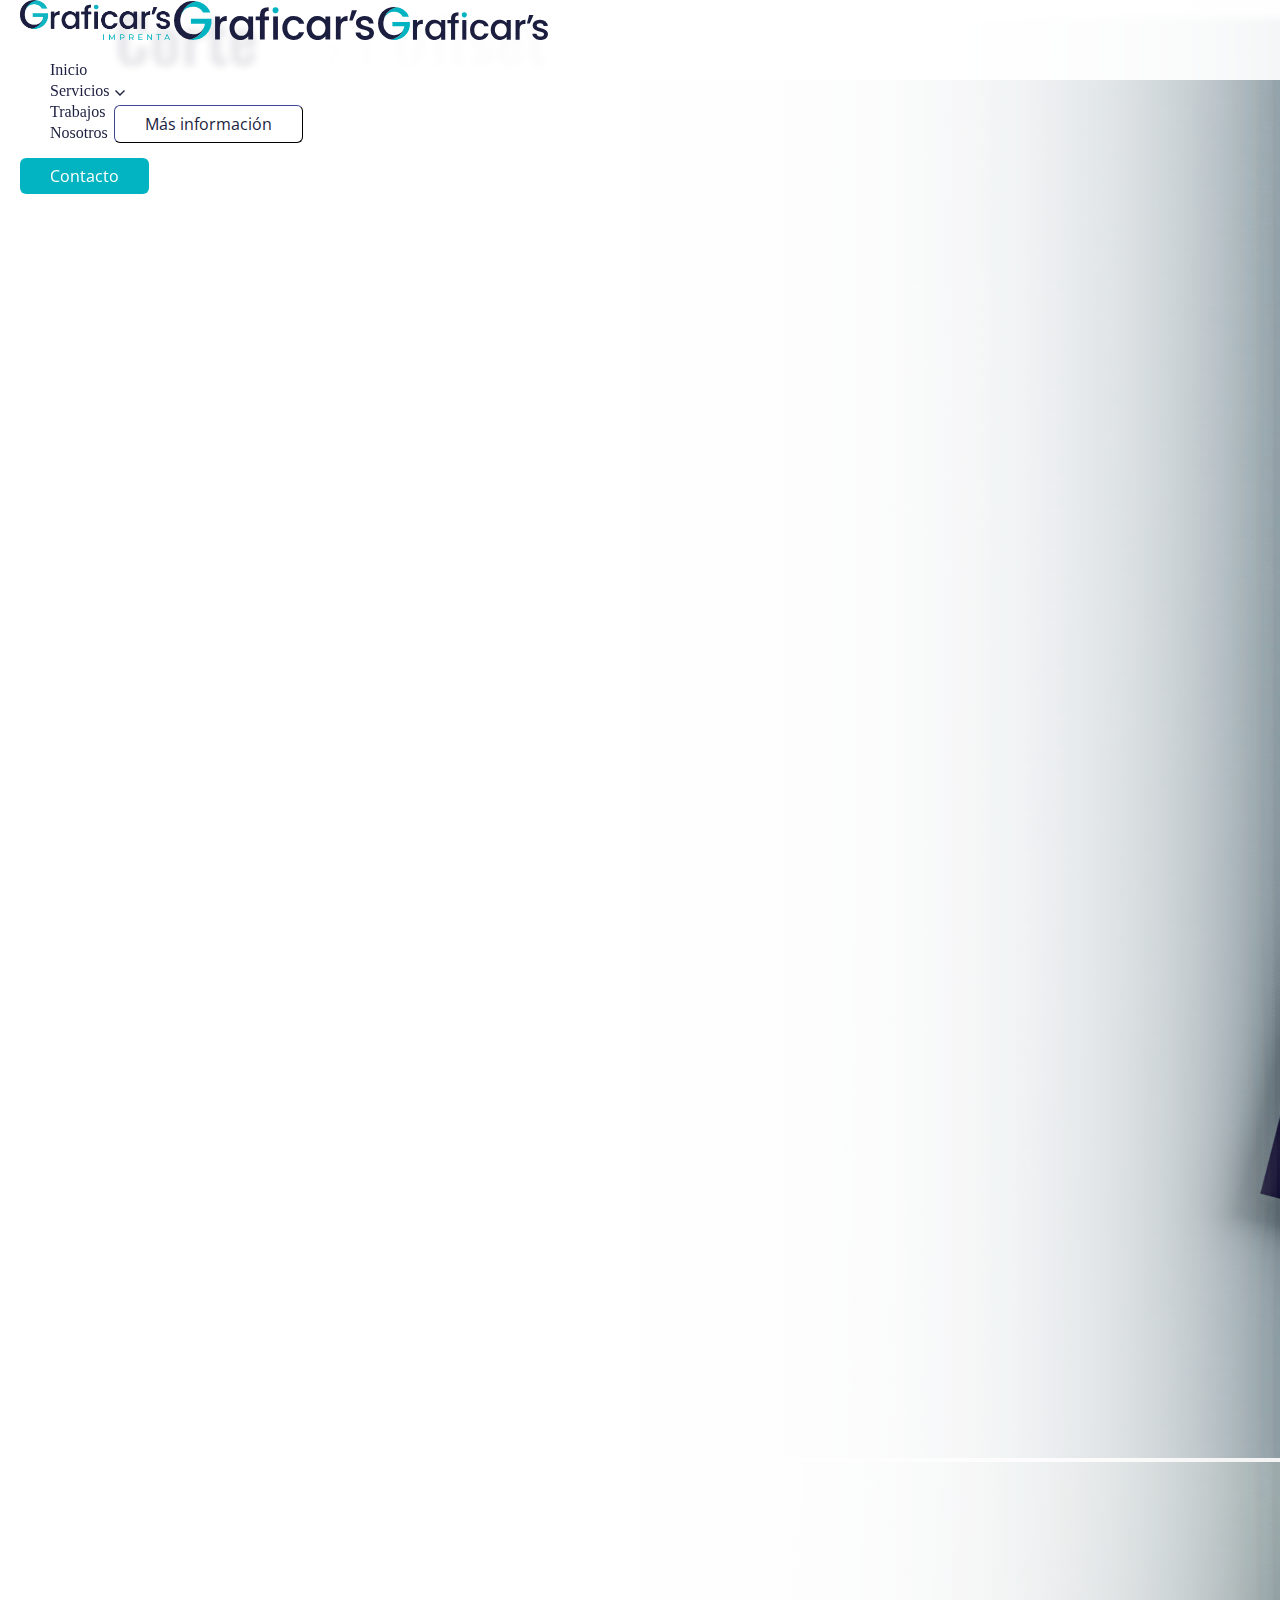
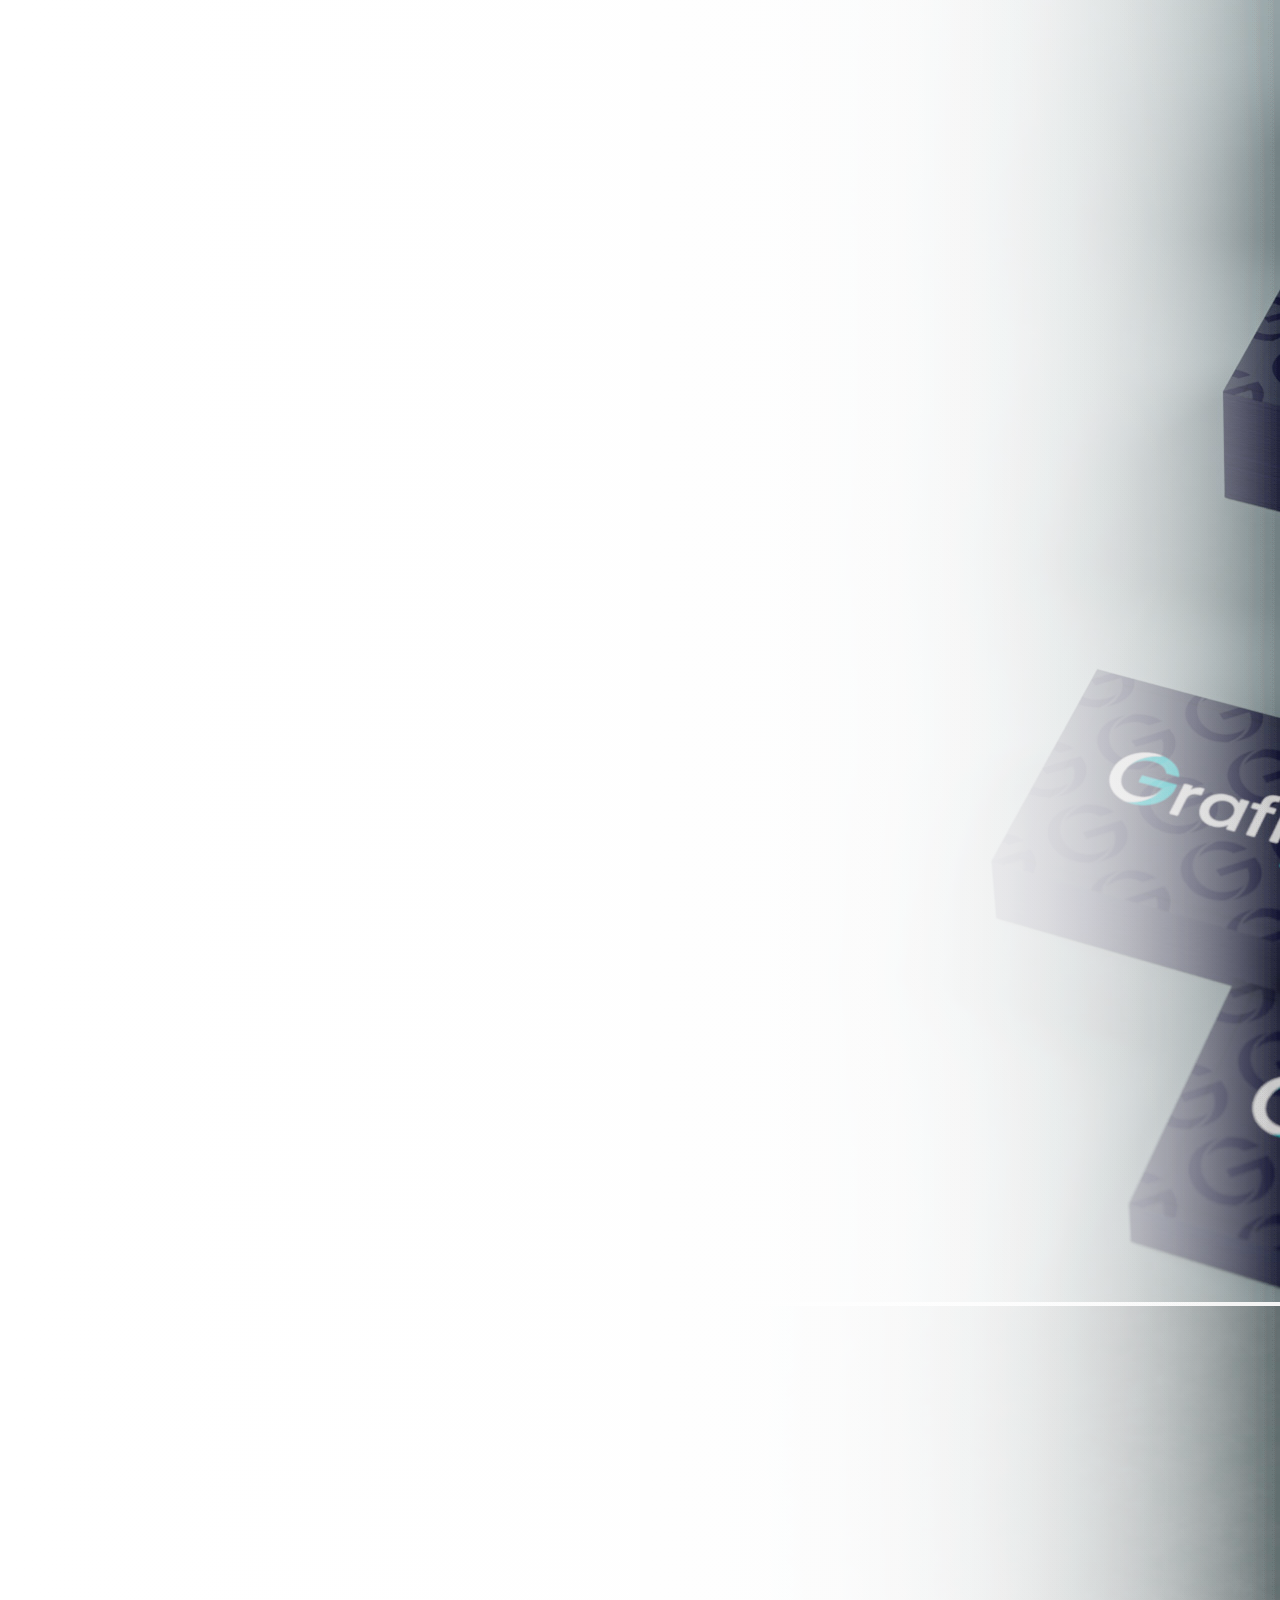
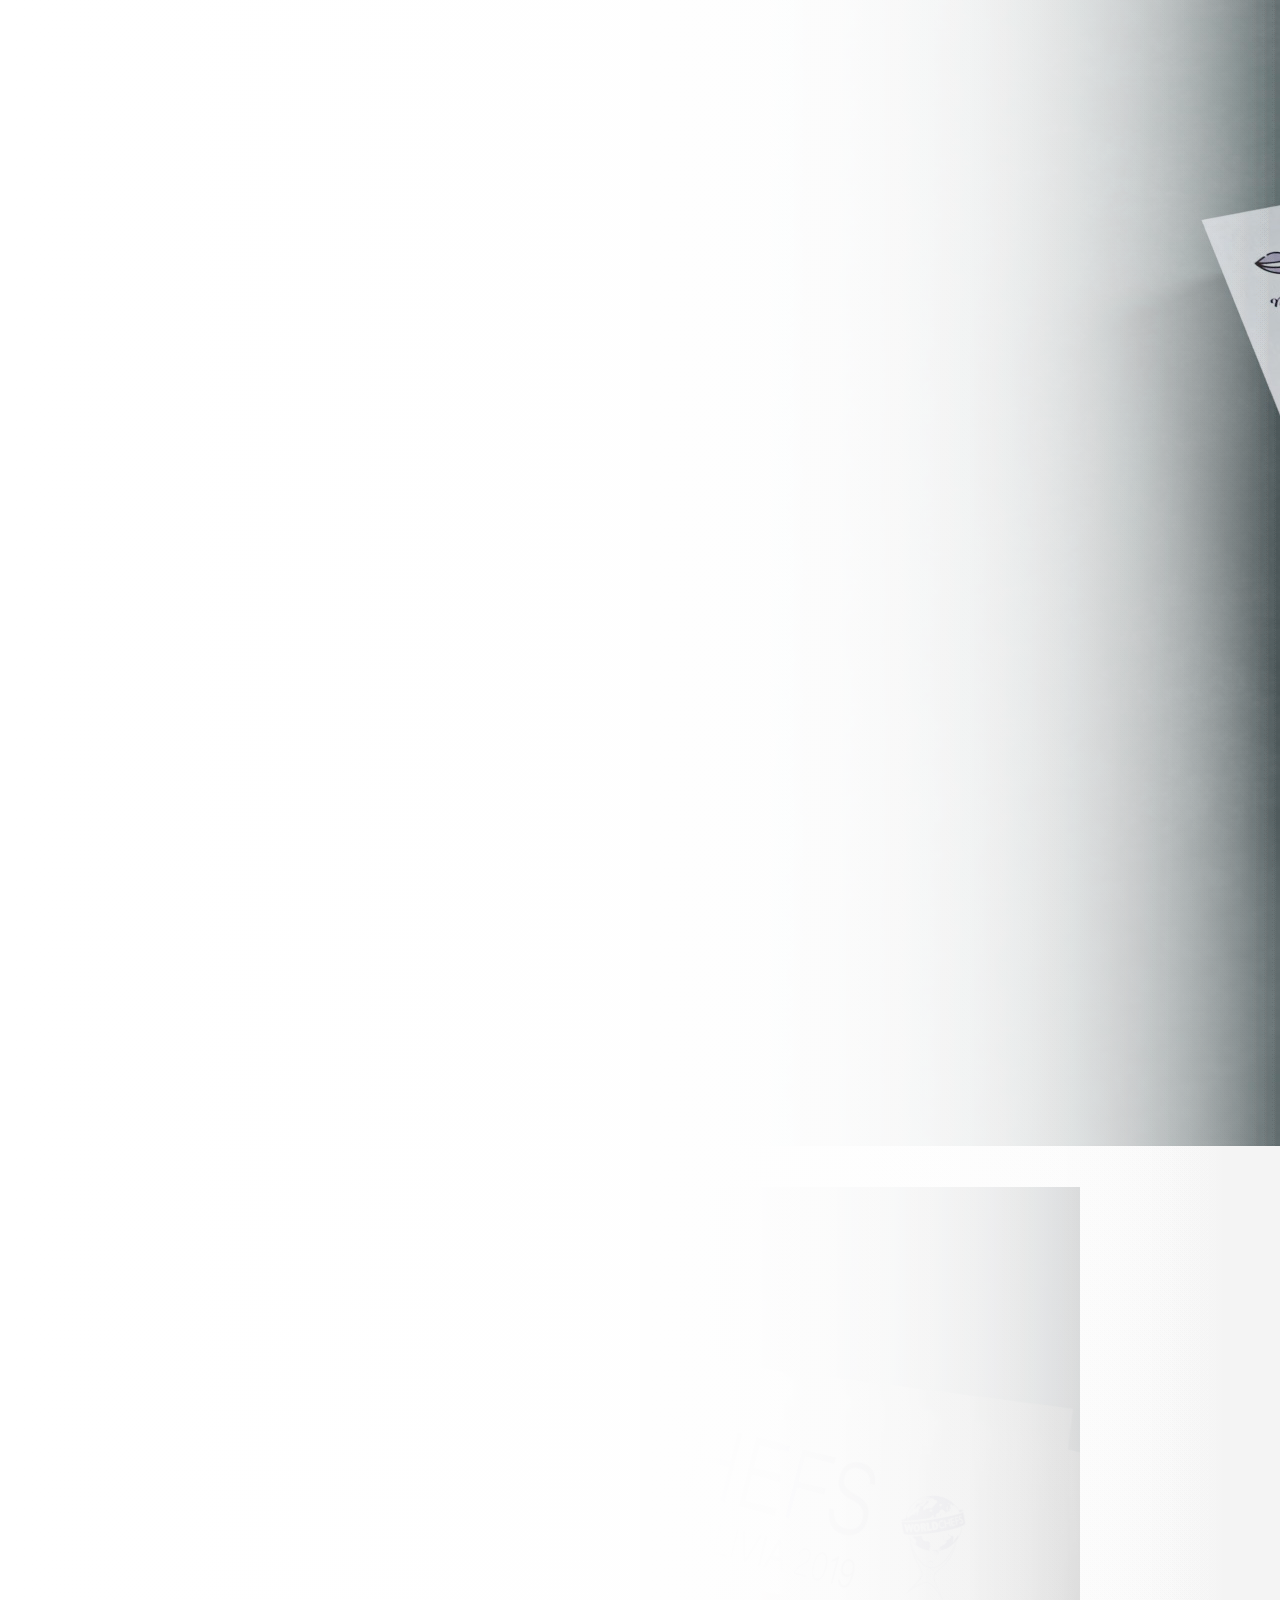
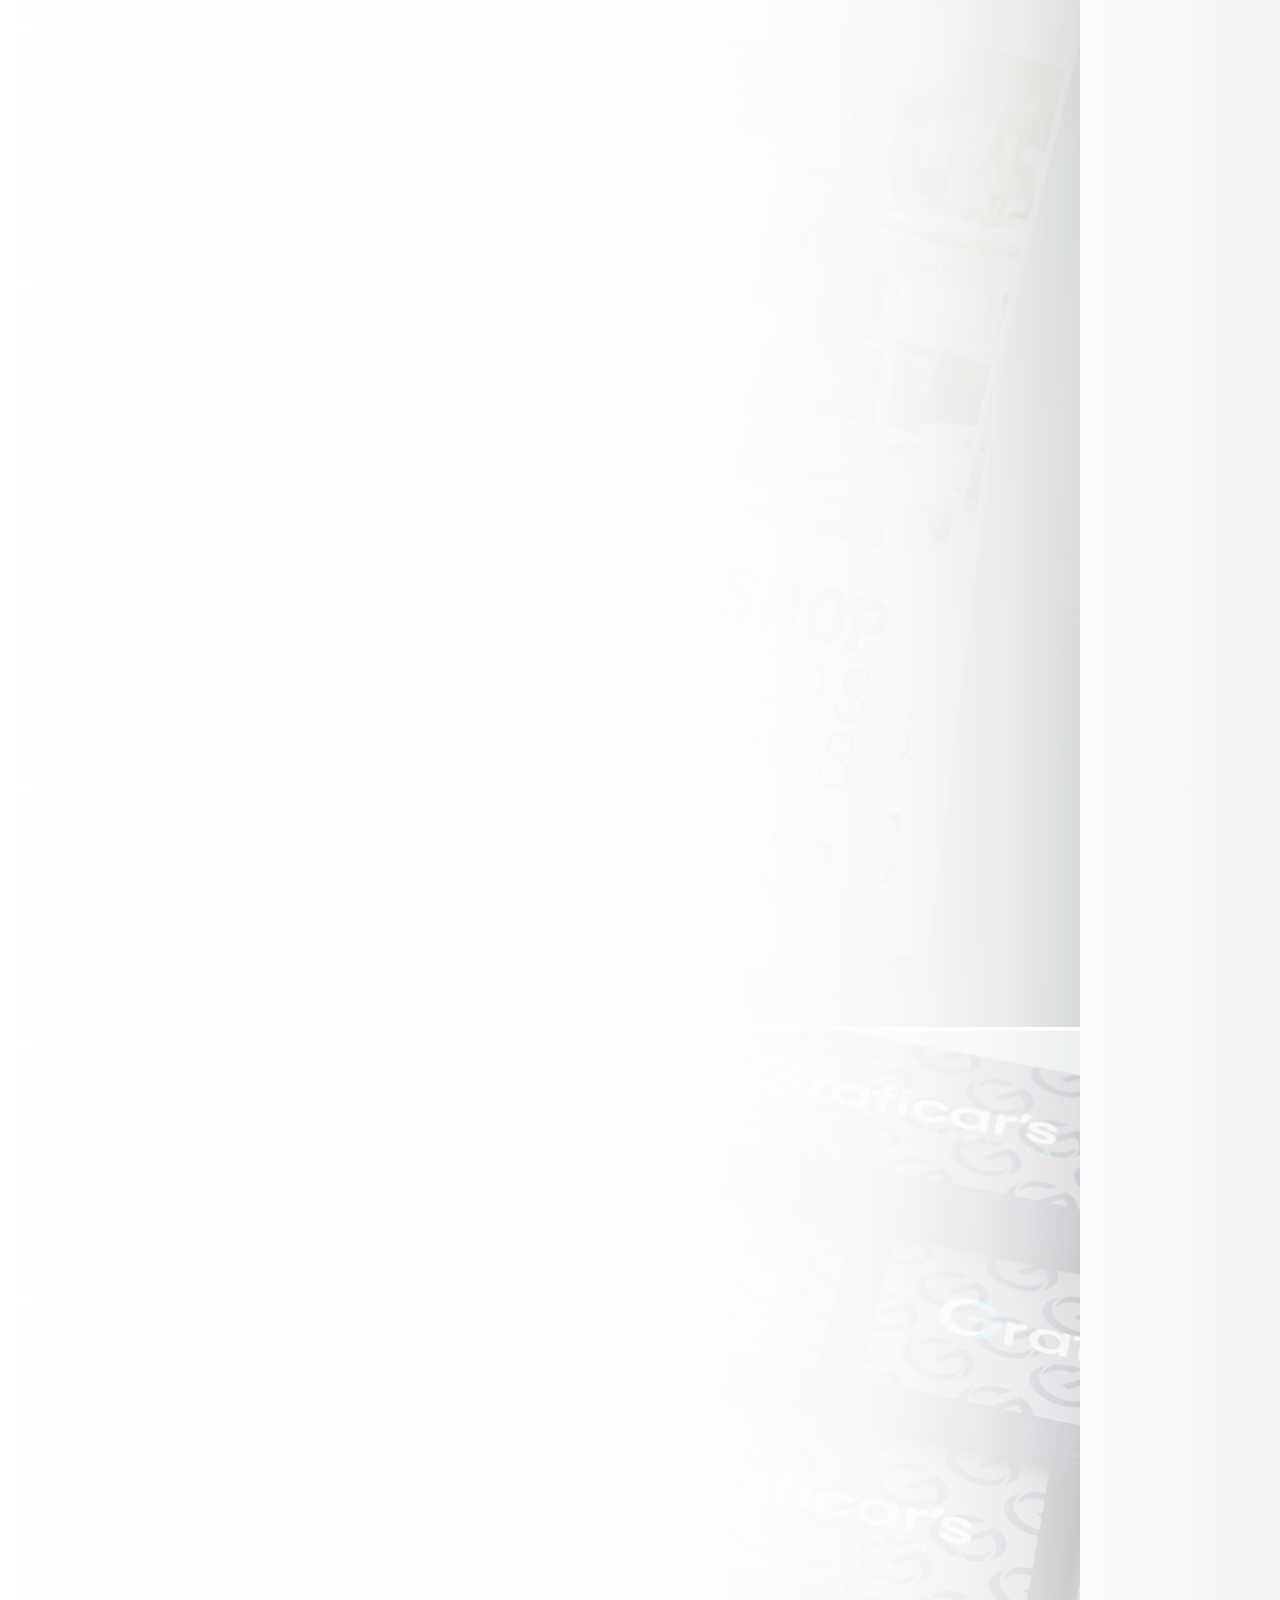
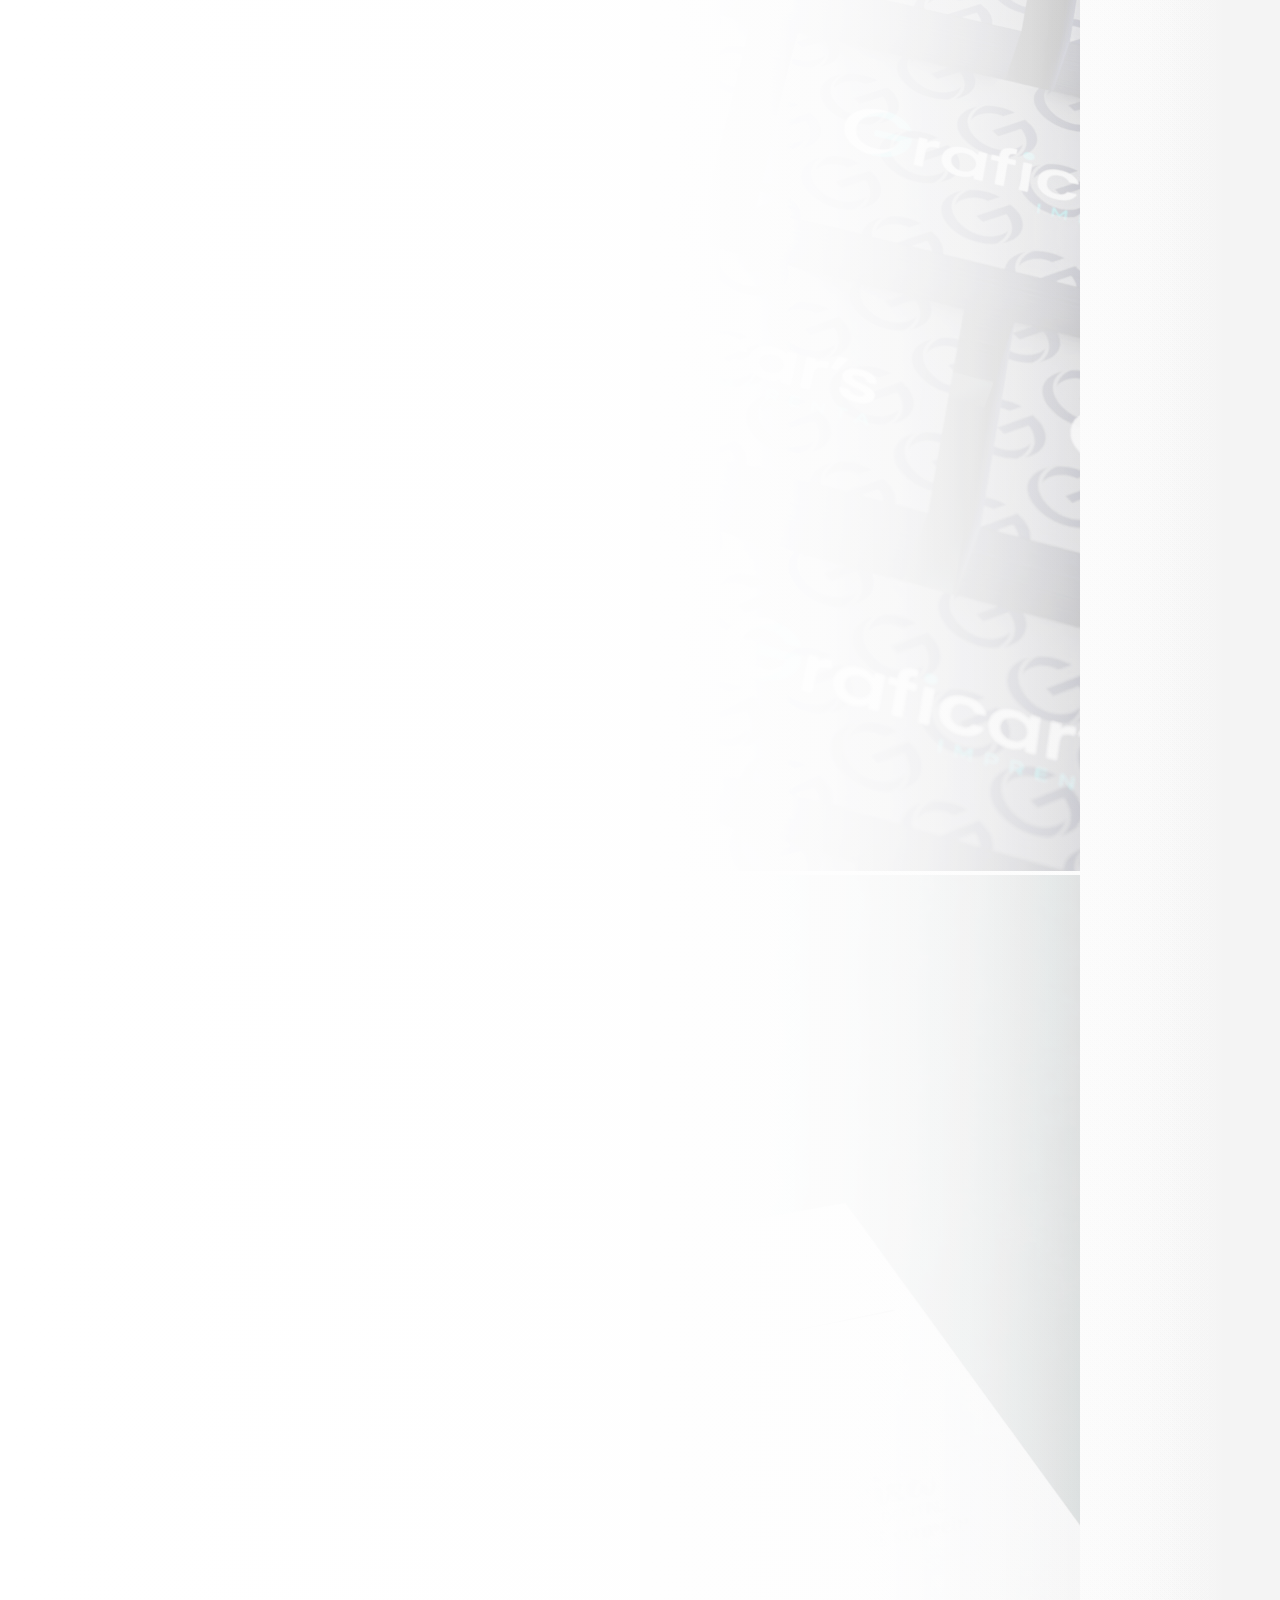
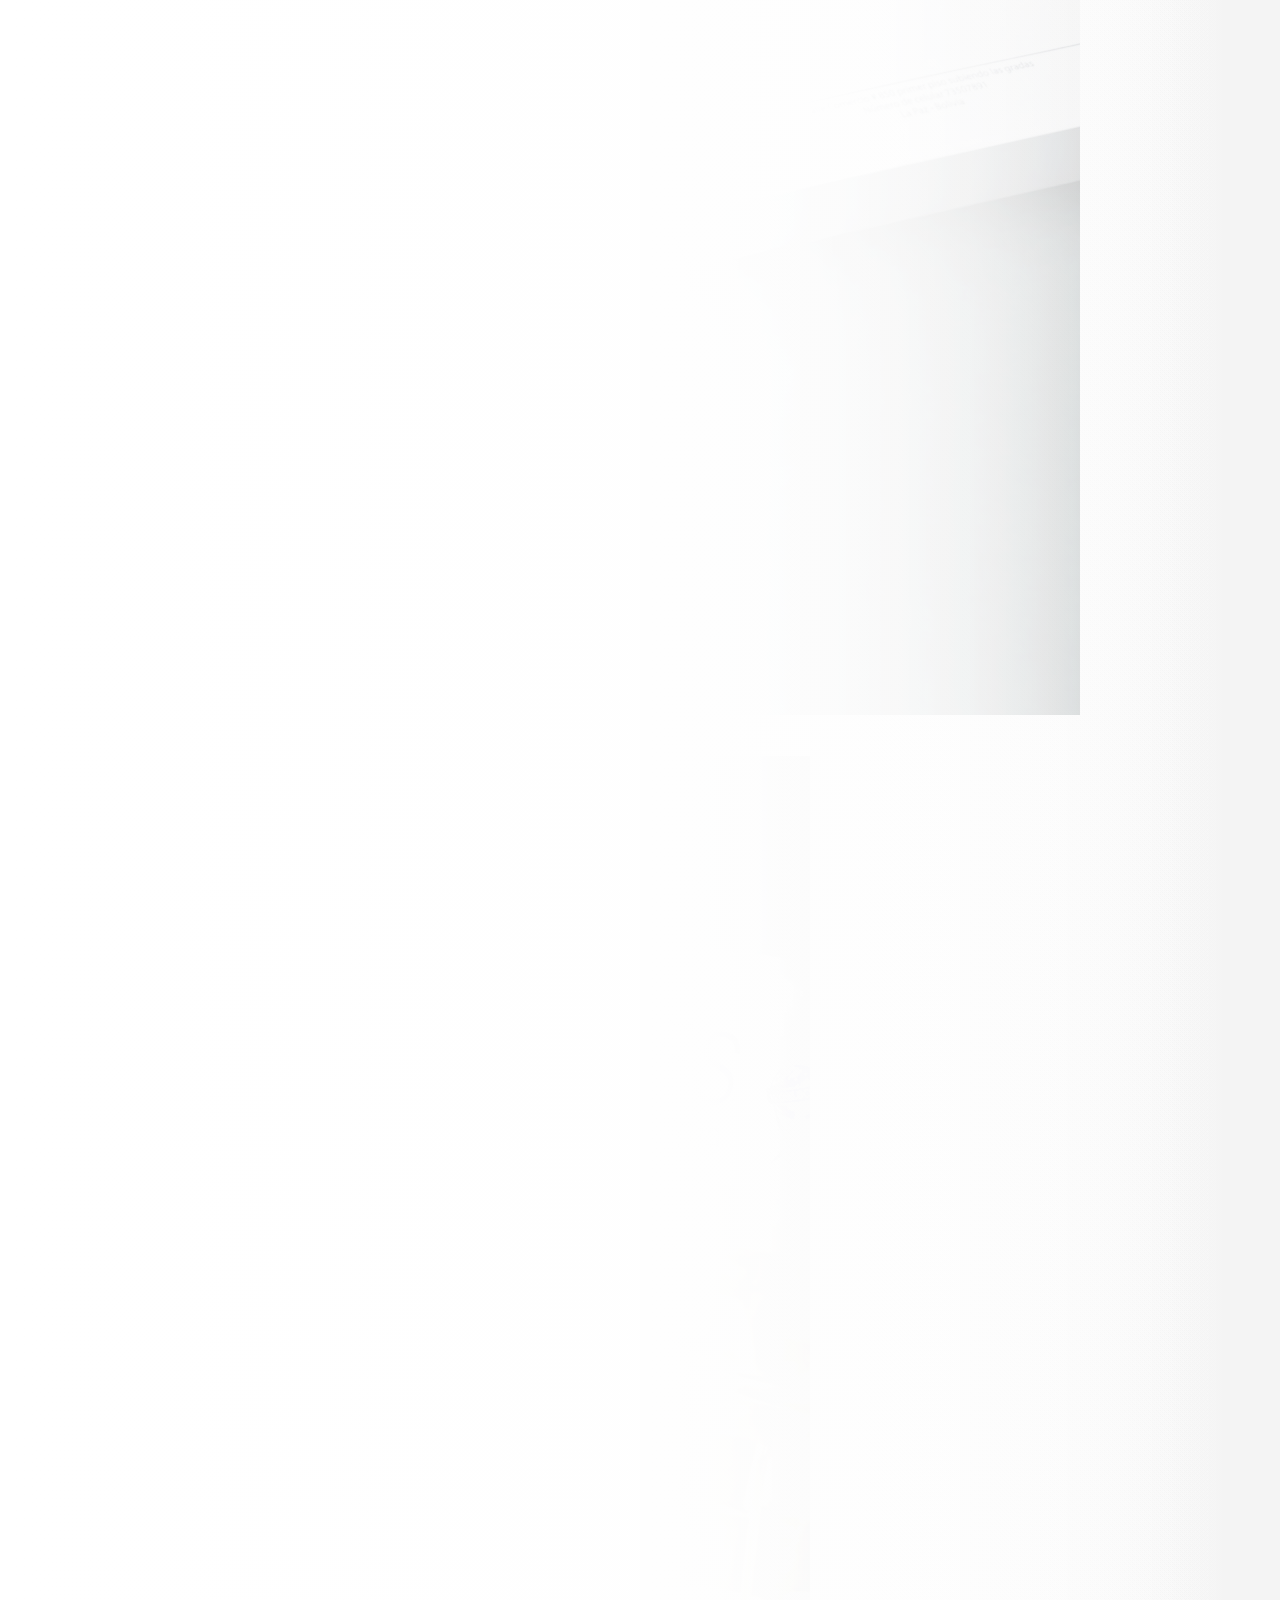
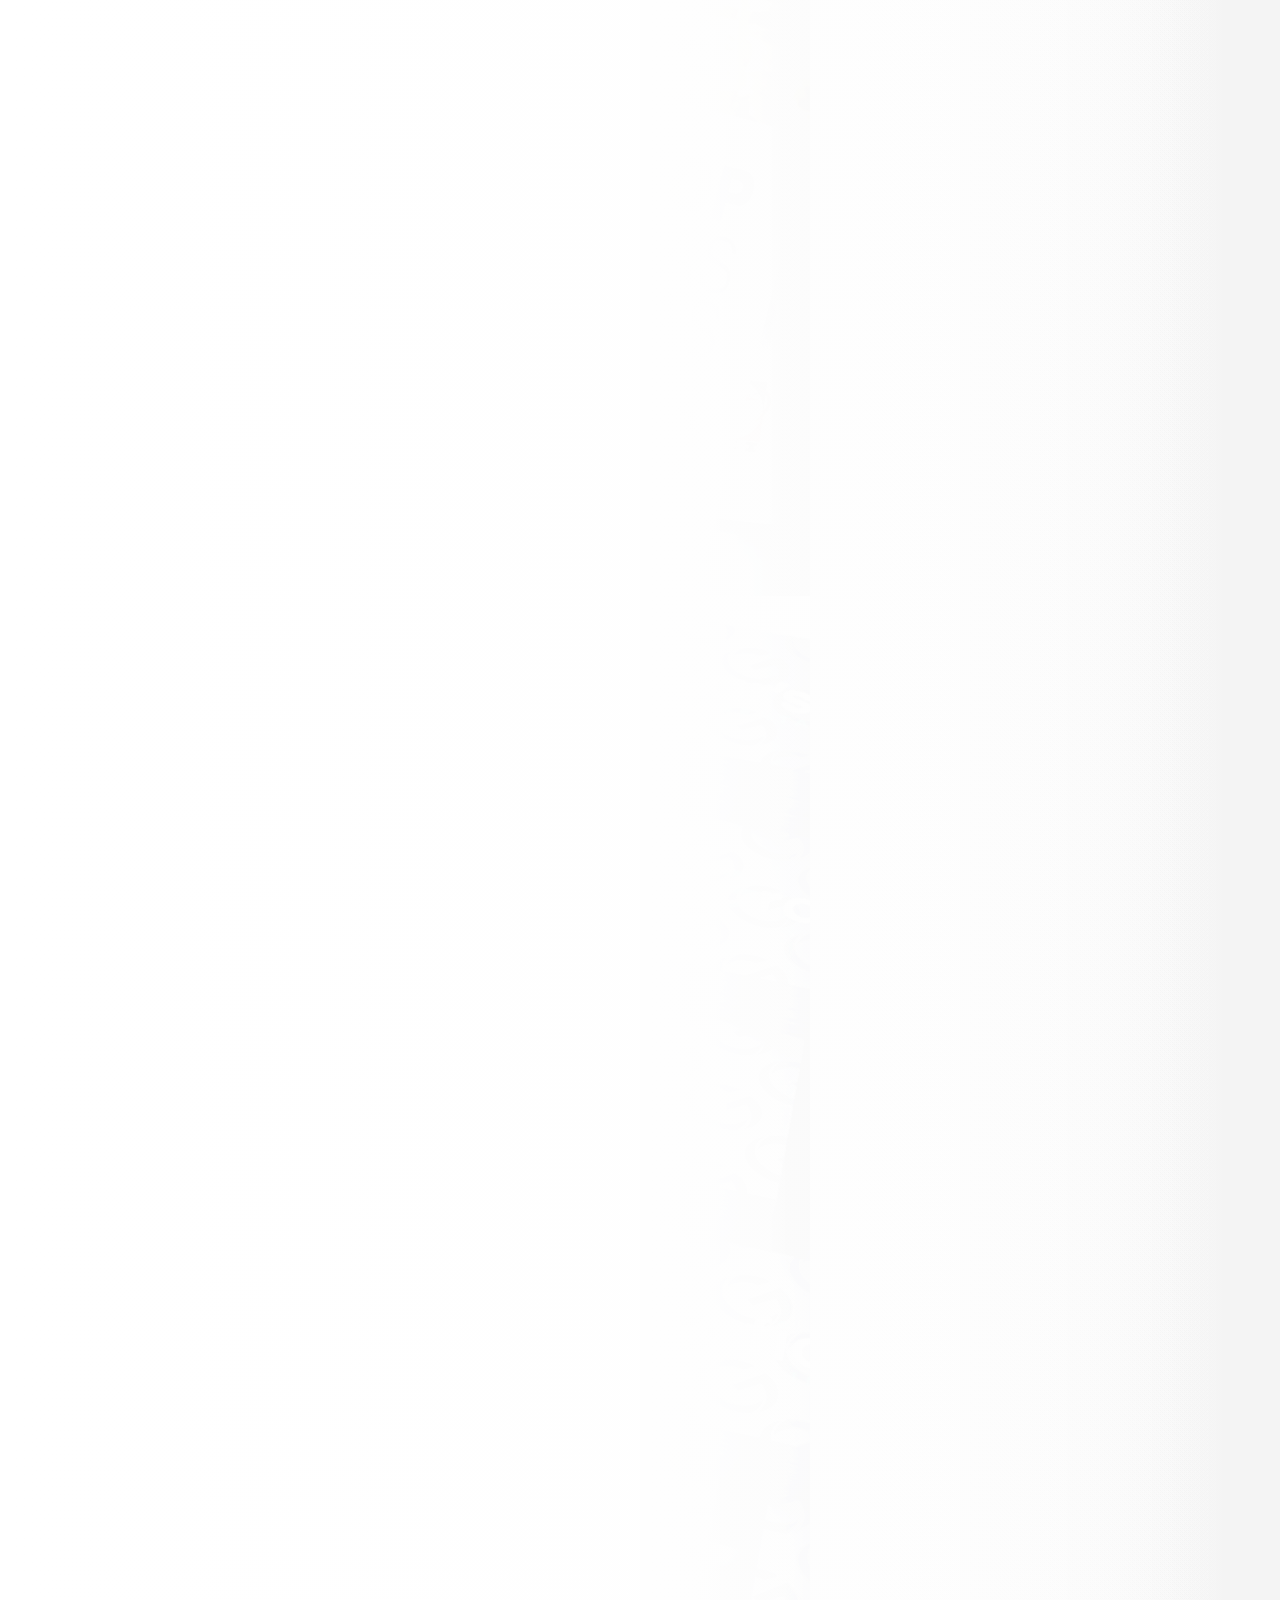
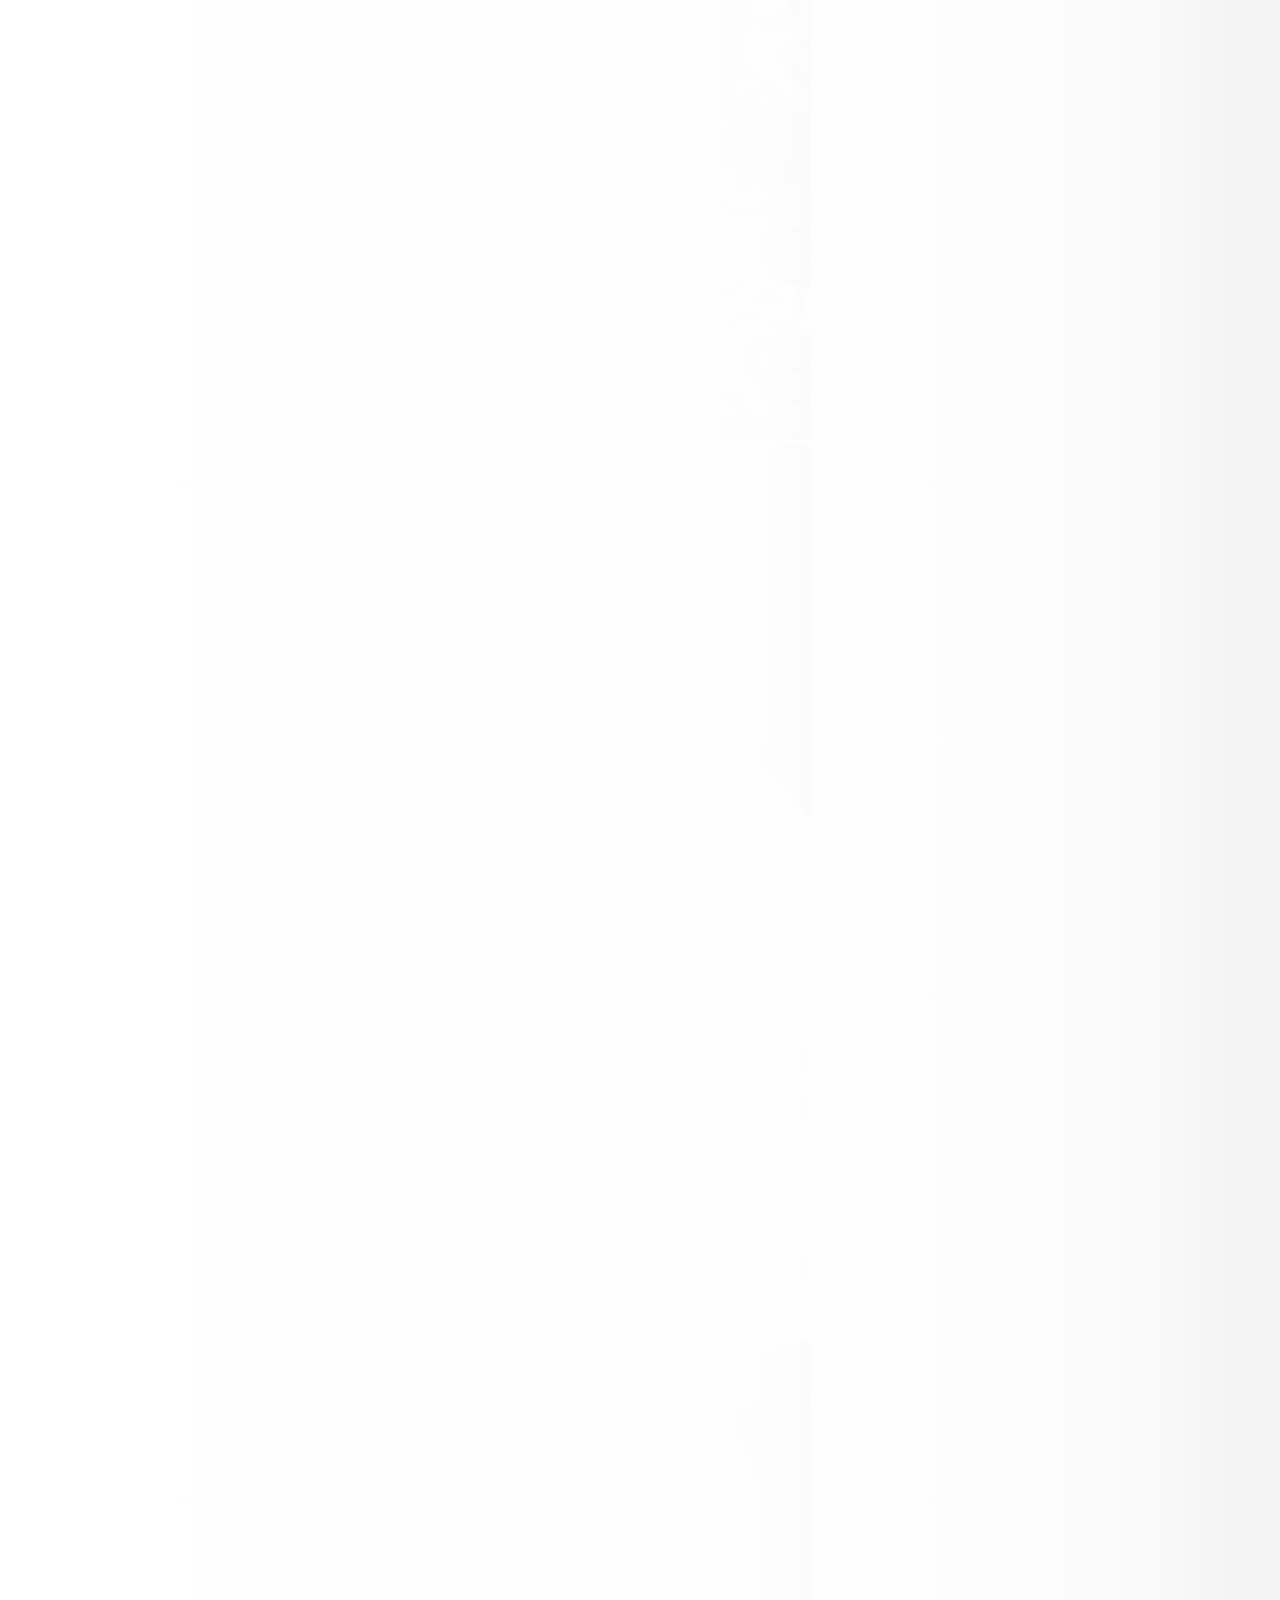
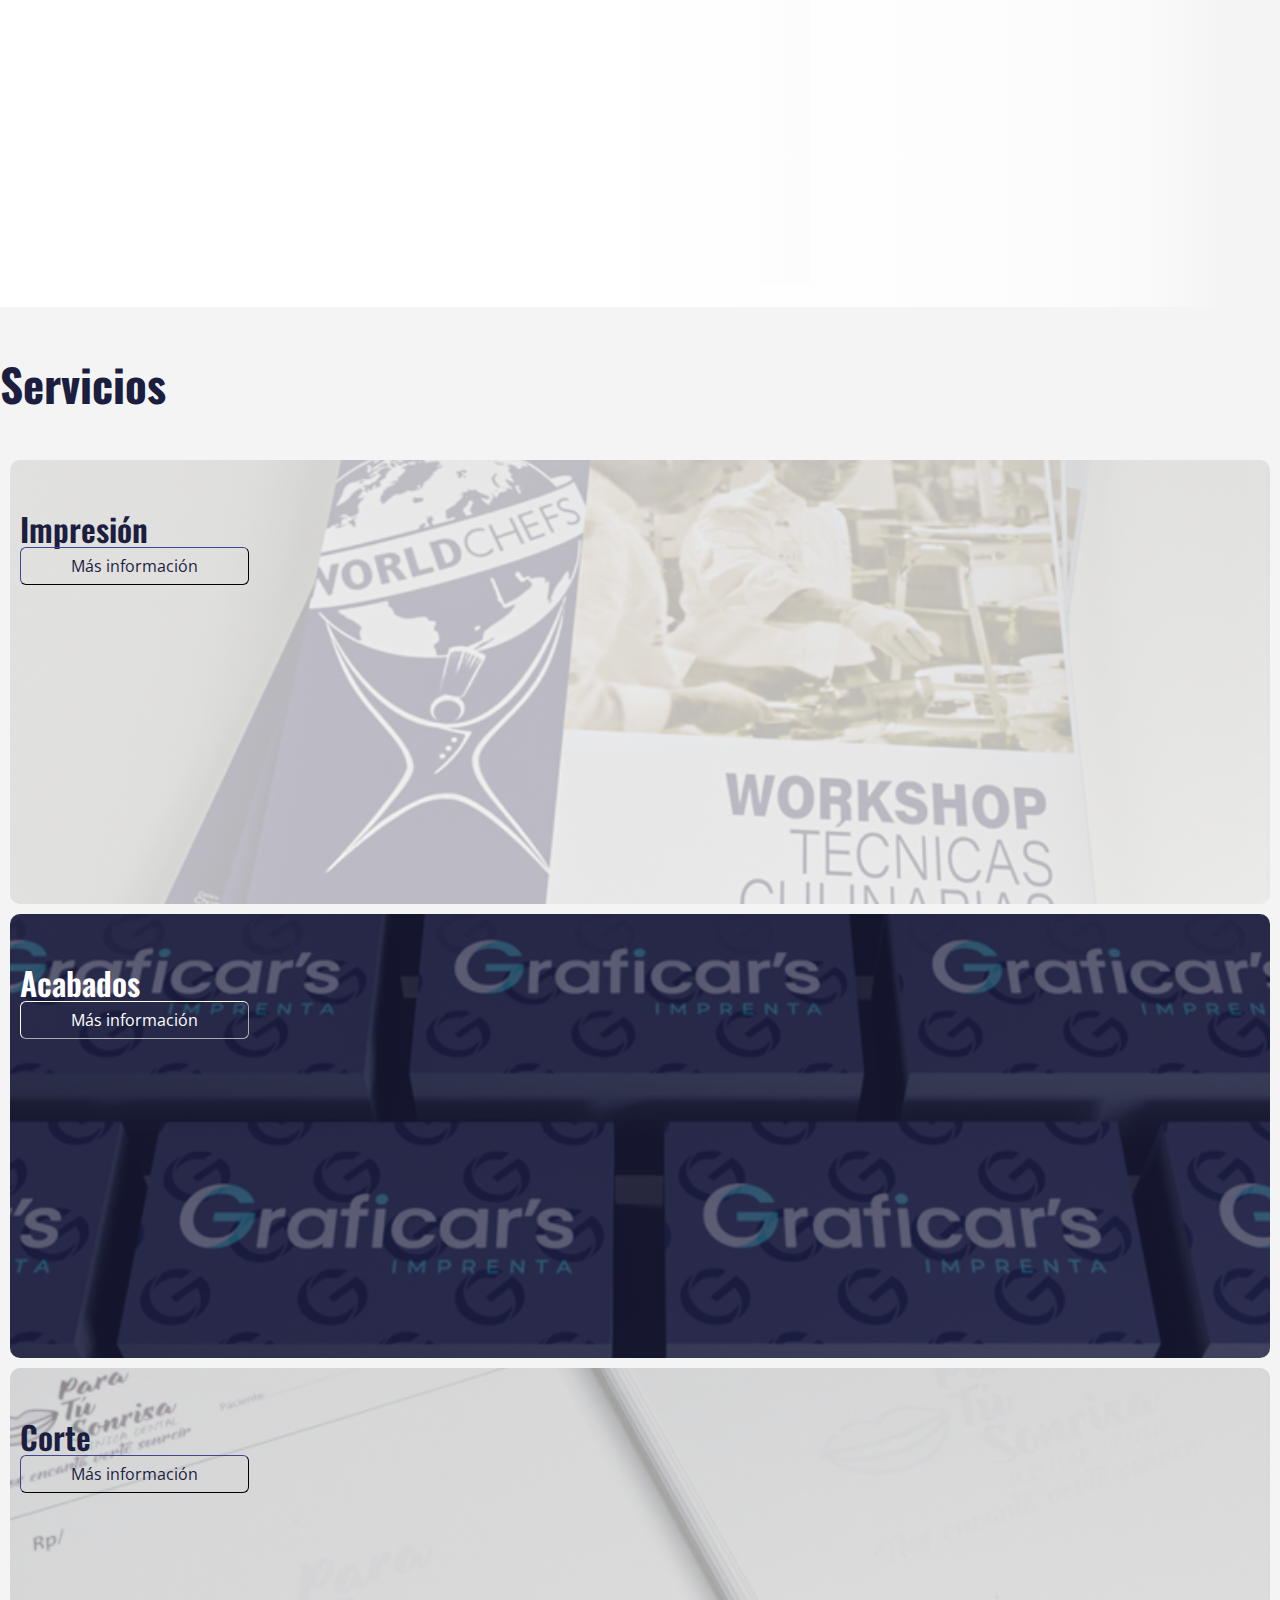
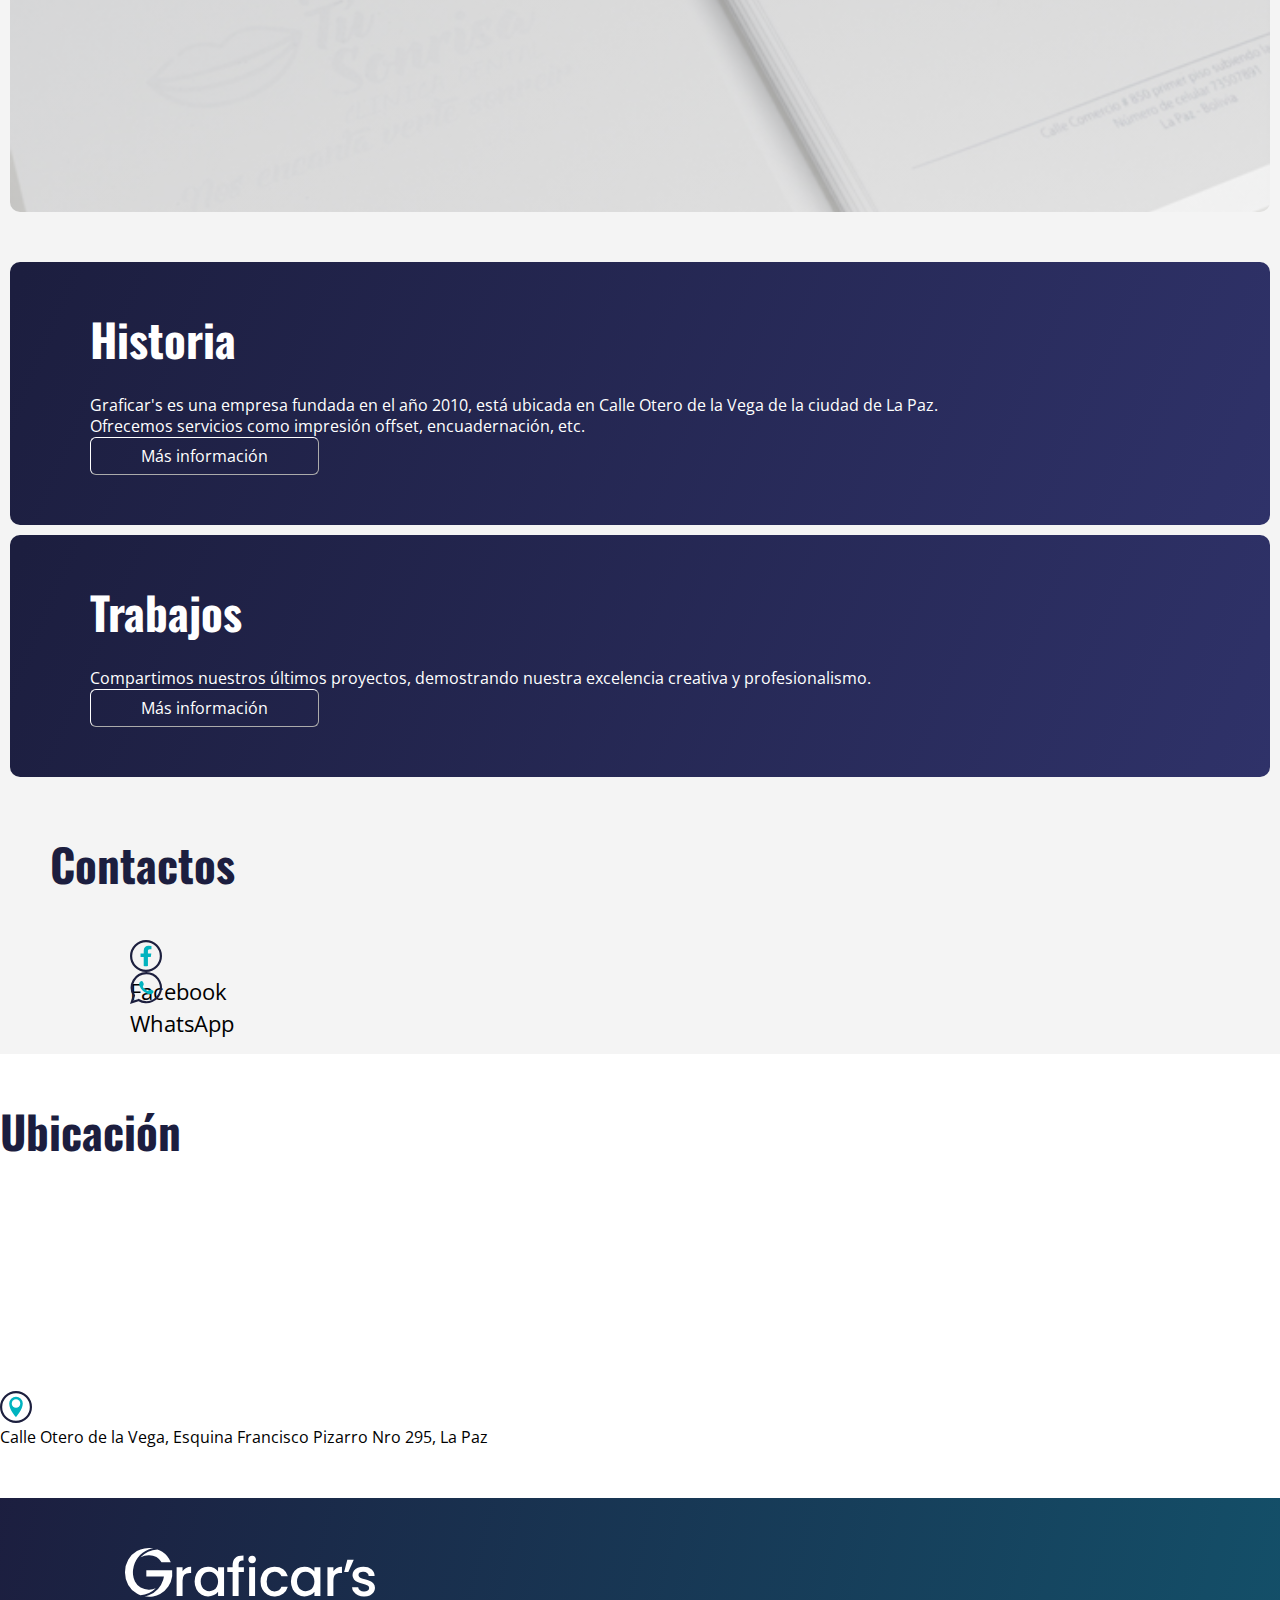
<file: index.html>
<!DOCTYPE html>
<html lang="es">

<head>
  <meta charset="utf-8">
  <meta name="viewport" content="width=device-width, initial-scale=1">
  <title>Graficar's</title>
  <link href="https://cdn.jsdelivr.net/npm/bootstrap@5.0.2/dist/css/bootstrap.min.css" rel="stylesheet"
    integrity="sha384-EVSTQN3/azprG1Anm3QDgpJLIm9Nao0Yz1ztcQTwFspd3yD65VohhpuuCOmLASjC" crossorigin="anonymous">
  <link rel="shortcut icon" href="./img/icons/ico/fav.png" type="image/x-icon">
  <link rel="preconnect" href="https://fonts.googleapis.com">
  <link rel="preconnect" href="https://fonts.gstatic.com" crossorigin>
  <link href="https://fonts.googleapis.com/css2?family=Open+Sans:wght@300;400&family=Oswald:wght@600;700&display=swap"
    rel="stylesheet">
  <link rel="stylesheet" href="./css/home.css">
  <link rel="stylesheet" href="./css/style.css">
</head>

<body class="fg">
  <header>
    <div class="head container-xxl d-flex justify-content-between align-items-center h-100">
      <div class="menu-h">
        <img src="./img/icons/nav/menu.svg" alt="menu" class="close-mov" id="open-m">
      </div>
      <div class="">
        <a href="#"><img src="./img/logo/logo.png" alt="Logotipo" class="menu-logo d-none d-lg-block" width="150px"></a>
        <a href="../index.html"><img src="./img/logo/logotipo.svg" alt="Logotipo" class="menu-logo d-none d-sm-block d-lg-none" width="200px"></a>
        <a href="../index.html"><img src="./img/logo/logotipo.svg" alt="Logotipo" class="menu-logo d-block d-sm-none" width="170px"></a>
      </div>
      <div class="m-t-nav">
        <nav class="">
          <ul class="d-flex menu-nav align-items-center">
            <li><a href="#" class="menu-link p" onmouseover="ocmenuPc()">Inicio</a></li>
            <li><a href="./pages/servicios.html" class="menu-link p" onmouseover="menuPc()"
                onmouseleave="ocflecha()">Servicios<svg id="flechamenu" class="Capa_1" data-name="Capa 1"
                  xmlns="http://www.w3.org/2000/svg" viewBox="0 0 175.61 104.77">
                  <polygon points="87.8 104.77 0 16.97 16.97 0 87.8 70.83 158.63 0 175.6 16.97 87.8 104.77" />
                </svg></a></li>
            <li><a href="./pages/trabajos.html" class="menu-link p" onmouseover="ocmenuPc()">Trabajos</a></li>
            <li><a href="./pages/nosotros.html" class="menu-link p" onmouseover="ocmenuPc()">Nosotros</a></li>
          </ul>
        </nav>
      </div>
      <div class="menu-cta">
        <button class="cta-s" onclick="mosform()">Contacto</button>
      </div>
    </div>
  </header>
  <!-- menupc -->
  <div id="menu-desp-pc" class="azuldg" onmouseleave="ocmenuPc()">
    <div class="container-xxl d-flex align-items-center justify-content-center">
      <div class="men-desp-pc-s">
        <a href="./pages/servicios.html" class="menu-desp-pc-a">
          <h3 class="t-b smenu-link">Servicios</h3>
        </a>
      </div>
      <nav class="men-desp-pc-l">
        <ul class="d-flex flex-column p-0">
          <li><a href="./pages/impresion.html" class="smenu-link t-b pm-l">Impresión Offset</a></li>
          <li class="mt20"><a href="./pages/Acabados.html" class="smenu-link t-b pm-l">Acabados</a></li>
          <li><a href="./pages/Corte.html" class="smenu-link t-b pm-l">Corte</a></li>
        </ul>
      </nav>
    </div>
  </div>
  <!-- menumovil -->
  <div id="menu-desp-tab">
    <div class="azuldg d-flex flex-column menu-desp-tab justify-content-between">
      <div class="d-flex flex-md-column justify-content-between align-items-md-center">
        <img src="./img/icons/nav/x-w.svg" alt="cerrar"
          class="align-self-start align-self-md-end  close-mov order-2 order-md-1" id="close-m">
        <img src="./img/logo/white-lg.svg" alt="Logotipo" class="log-mov order-1 order-md-2">
      </div>
      <ul class="menu-movil-des p-0 m-0 w-100 text-center">
        <li><a href="#" class="pm t-b mlink lkm" onclick="mosiniciommenu()">Inicio</a></li>
        <li><a href="#javascript void(0)" class="pm t-b mlink lkm m-0" id="ser-men-mov">Servicios<svg class="Capa_1"
              data-name="Capa 1" xmlns="http://www.w3.org/2000/svg" viewBox="0 0 175.61 104.77">
              <polygon points="87.8 104.77 0 16.97 16.97 0 87.8 70.83 158.63 0 175.6 16.97 87.8 104.77"
                style="fill: #ffffff;" />
            </svg>
            <ul class="p-0 m-0" id="sub-me">
              <li><a href="#javascrip void(0)" class="pm t-b mlink lkm m-0" id="cerrarmendesp">Servicios <span ><svg class="Capa_1" data-name="Capa 1" xmlns="http://www.w3.org/2000/svg" viewBox="0 0 175.6 104.77"><polygon points="87.8 0 175.6 87.8 158.63 104.77 87.8 33.94 16.97 104.77 0 87.8 87.8 0" style="fill:rgb(253, 253, 253)"/></svg></span>
              <li><a href="./pages/impresion.html" class="pm-l t-b mlink lkm-sub">Impresión Offset</a></li>
              <li><a href="./pages/Acabados.html" class="pm-l t-b mlink lkm-sub">Acabados</a></li>
              <li><a href="./pages/Corte.html" class="pm-l t-b mlink lkm-sub">Corte</a></li>
            </ul>
          </a></li>
        <li><a href="./pages/trabajos.html" class="pm t-b mlink lkm">Trabajos</a></li>
        <li><a href="./pages/nosotros.html" class="pm t-b mlink lkm">Nosotros</a></li>
        <li><a href="#javascript void(0)" class="pm t-b mlink lkm-cont" onclick="mosformmenu()">Contacto</a></li>
      </ul>
      <div>
        <div class="d-flex justify-content-center justify-content-center w-100">
          <div class="d-flex ">
            <a href="https://www.facebook.com/GraficarsLaPazImprenta" class="rss-h-m" target="_blank"><img
                src="./img/icons/rss/f-ft.svg" alt="facebook icono"></a>
            <p class="pm mov-hd">Facebook</p>
          </div>
          <div class="d-flex ">
            <a href="https://api.whatsapp.com/send?phone=59179552420" class="rss-h-m rss-h-m-dos" target="_blank"><img
                src="./img/icons/rss/w-ft.svg" alt="WhatsApp icono"></a>
            <p class="pm mov-hd">WhatsApp</p>
          </div>
        </div>
        <hr>
        <p class="p text-center">Calle Otero de la Vega, Esquina Francisco Pizarro Nro 295, La Paz</p>
      </div>
    </div>
  </div>
  <a class="cta-movil" onclick="mosform()"><img src="./img/icons/rss/mensaje.svg" alt="icono contacto" class="iconocontacto"></a>
  <!-- slider -->
  <div id="sliders">
    <!-- Slider pc-->
    <div class="d-none d-lg-flex align-items-center justify-content-center sliderpara">
      <div id="carouselExampleCaptions" class="carousel slide carousel-fade mt-2" data-bs-ride="carousel">
        <div class="carousel-indicators">
          <button type="button" data-bs-target="#carouselExampleCaptions" data-bs-slide-to="0" class="active w-25"
            aria-current="true" aria-label="Slide 1"></button>
          <button type="button" data-bs-target="#carouselExampleCaptions" data-bs-slide-to="1" aria-label="Slide 2"
            class="w-25"></button>
          <button type="button" data-bs-target="#carouselExampleCaptions" data-bs-slide-to="2" aria-label="Slide 3"
            class="w-25"></button>
        </div>
        <div class="carousel-inner">
          <div class="carousel-item active" data-bs-interval="4000">
            <img src="./img/slider/s1.jpg" class="d-block img-fluid img-sli-pc" alt="Impresión Offset">
            <div class="carousel-caption">
              <div class=" container-xxl d-flex flex-column align-items-start justify-content-center h-100">
                <h2 class="text-start">Impresión Offset</h2>
                <a href="./pages/impresion.html"><button class="bot-sec-az-sm"> Más información</button></a>
              </div>
            </div>
          </div>
          <div class="carousel-item" data-bs-interval="4000">
            <img src="./img/slider/s2.jpg" class="d-block img-fluid img-sli-pc" alt="Acabados">
            <div class="carousel-caption sli-bl">
              <div class="container-xxl d-flex flex-column align-items-start justify-content-center h-100">
                <h2>Acabados</h2>
                <a href="./pages/Acabados.html"><button class="bot-sec-az-sm">Más información</button></a>
              </div>
            </div>
          </div>
          <div class="carousel-item" data-bs-interval="4000">
            <img src="./img/slider/s3.jpg" class="d-block img-fluid img-sli-pc" alt="Corte de papel">
            <div class="carousel-caption">
              <div class="container-xxl d-flex flex-column align-items-start justify-content-center h-100">
                <h2 class="text-start">Corte</h2>
                <a href="./pages/Corte.html"><button class="bot-sec-az-sm">Más información</button></a>
              </div>
            </div>
          </div>
        </div>
        <button class="carousel-control-prev" type="button" data-bs-target="#carouselExampleCaptions"
          data-bs-slide="prev">
          <span class="carousel-control-prev-icon" aria-hidden="true"></span>
          <span class="visually-hidden">Previous</span>
        </button>
        <button class="carousel-control-next" type="button" data-bs-target="#carouselExampleCaptions"
          data-bs-slide="next">
          <span class="carousel-control-next-icon" aria-hidden="true"></span>
          <span class="visually-hidden">Next</span>
        </button>
      </div>
    </div>
    <!-- Slider tab-->
    <div class="vw-100 d-none d-sm-flex align-items-center justify-content-center d-lg-none sliderpara">
      <div id="carouselExampleCaptions" class="carousel slide carousel-fade" data-bs-ride="carousel">
        <div class="carousel-indicators">
          <button type="button" data-bs-target="#carouselExampleCaptions" data-bs-slide-to="0" class="active w-25"
            aria-current="true" aria-label="Slide 1"></button>
          <button type="button" data-bs-target="#carouselExampleCaptions" data-bs-slide-to="1" aria-label="Slide 2"
            class="w-25"></button>
          <button type="button" data-bs-target="#carouselExampleCaptions" data-bs-slide-to="2" aria-label="Slide 3"
            class="w-25"></button>
        </div>
        <div class="carousel-inner">
          <div class="carousel-item active" data-bs-interval="4000">
            <img src="./img/slider/t1.jpg" class="d-block img-fluid slider-img" alt="Impresión Offset">
            <div
              class="carousel-caption d-block d-flex flex-column align-items-center justify-content-center h-100 sli-wi">
              <h2 class="">Impresión Offset</h2>
              <a href="./pages/impresion.html"><button class="bot-sec-az-sm">Más información</button></a>
            </div>
          </div>
          <div class="carousel-item" data-bs-interval="4000">
            <img src="./img/slider/t2.jpg" class="d-block img-fluid" alt="Acabados">
            <div
              class="carousel-caption d-block d-flex flex-column align-items-center justify-content-center h-100 sli-bl">
              <h2 class="t-b">Acabados</h2>
              <a href="./pages/Acabados.html"><button class="bot-sec-bl-sm">Más información</button></a>
            </div>
          </div>
          <div class="carousel-item" data-bs-interval="4000">
            <img src="./img/slider/t3.jpg" class="d-block img-fluid" alt="Corte de papel">
            <div
              class="carousel-caption d-block d-flex flex-column align-items-center justify-content-center h-100 sli-wi">
              <h2>Corte</h2>
              <a href="./pages/Corte.html"><button class="bot-sec-az-sm">Más información</button></a>
            </div>
          </div>
        </div>
        <button class="carousel-control-prev" type="button" data-bs-target="#carouselExampleCaptions"
          data-bs-slide="prev">
          <span class="carousel-control-prev-icon" aria-hidden="true"></span>
          <span class="visually-hidden">Previous</span>
        </button>
        <button class="carousel-control-next" type="button" data-bs-target="#carouselExampleCaptions"
          data-bs-slide="next">
          <span class="carousel-control-next-icon" aria-hidden="true"></span>
          <span class="visually-hidden">Next</span>
        </button>
      </div>
    </div>
    <!-- Slider cel-->
    <div class="vw-100 d-block d-sm-none d-flex align-items-center justify-content-center d-md-none sliderpara">
      <div id="carouselExampleCaptions" class="carousel slide carousel-fade" data-bs-ride="carousel">
        <div class="carousel-indicators">
          <button type="button" data-bs-target="#carouselExampleCaptions" data-bs-slide-to="0" class="active w-25"
            aria-current="true" aria-label="Slide 1"></button>
          <button type="button" data-bs-target="#carouselExampleCaptions" data-bs-slide-to="1" aria-label="Slide 2"
            class="w-25"></button>
          <button type="button" data-bs-target="#carouselExampleCaptions" data-bs-slide-to="2" aria-label="Slide 3"
            class="w-25"></button>
        </div>
        <div class="carousel-inner">
          <div class="carousel-item active" data-bs-interval="4000">
            <img src="./img/slider/c1.jpg" class="d-block img-fluid slider-img" alt="Impresión Offset">
            <div
              class="carousel-caption  d-block d-flex flex-column align-items-center justify-content-center h-100 sli-wi">
              <h2 class="">Impresión Offset</h2>
              <a href="./pages/impresion.html"><button class="bot-sec-az-sm">Más información</button></a>
            </div>
          </div>
          <div class="carousel-item" data-bs-interval="4000">
            <img src="./img/slider/c2.jpg" class="d-block img-fluid" alt="Acabados">
            <div
              class="carousel-caption  d-block d-flex flex-column align-items-center justify-content-center h-100 sli-bl">
              <h2 class="t-b">Acabados</h2>
              <a href="./pages/Acabados.html"><button class="bot-sec-bl-sm">Más información</button></a>
            </div>
          </div>
          <div class="carousel-item" data-bs-interval="4000">
            <img src="./img/slider/c3.jpg" class="d-block img-fluid slider-img2" alt="Corte de papel">
            <div
              class="carousel-caption  d-block d-flex flex-column align-items-center justify-content-center h-100 sli-wi">
              <h2>Corte</h2>
              <a href="./pages/Corte.html"><button class="bot-sec-az-sm">Más información</button></a>
            </div>
          </div>
        </div>
        <button class="carousel-control-prev" type="button" data-bs-target="#carouselExampleCaptions"
          data-bs-slide="prev">
          <span class="carousel-control-prev-icon" aria-hidden="true"></span>
          <span class="visually-hidden">Previous</span>
        </button>
        <button class="carousel-control-next" type="button" data-bs-target="#carouselExampleCaptions"
          data-bs-slide="next">
          <span class="carousel-control-next-icon" aria-hidden="true"></span>
          <span class="visually-hidden">Next</span>
        </button>
      </div>
    </div>
  </div>
  <!-- Servicios -->
  <section class="d-flex justify-content-center" id="serh">
    <div class="container-xxl text-center">
      <h3 class="h3-m">Servicios</h3>
      <div>
        <div class="d-flex flex-wrap flex-sm-wrap flex-lg-nowrap justify-content-center">
          <div class="w-100 servicios-card sc1">
            <div class="d-flex flex-column flex-sm-row flex-lg-column  justify-content-between h-100">
              <h4>Impresión</h4>
              <a href="./pages/impresion.html"><button class="bot-sec-az bot-end">Más información</button></a>
            </div>
          </div>
          <div class="w-100 servicios-card sc2">
            <div class="d-flex flex-column flex-sm-row flex-lg-column justify-content-between h-100">
              <h4 class="t-b">Acabados</h4>
              <a href="./pages/Acabados.html"><button class="bot-sec-bl bot-end">Más información</button></a>
            </div>
          </div>
          <div class="w-100 servicios-card sc3">
            <div class="d-flex flex-column flex-sm-row flex-lg-column justify-content-between h-100">
              <h4>Corte</h4>
              <a href="./pages/Corte.html">
                <button class="bot-sec-az bot-end">Más información</button>
              </a>
            </div>
          </div>
        </div>
      </div>
    </div>
  </section>
  <!-- Historia y trabajos -->
  <section class="container-xxl d-flex flex-wrap flex-sm-wrap flex-md-wrap flex-lg-nowrap" id="ht">
    <div class="d-flex flex-column align-items-center justify-content-center azuldg his-tra">
      <h3 class="text-center t-b h3-s">Historia</h3>
      <p class="p ht">Graficar's es una empresa fundada en el año 2010, está ubicada en Calle Otero de la Vega de la
        ciudad de La Paz. <br> Ofrecemos servicios como impresión offset, encuadernación, etc.</p>
      <a href="./pages/nosotros.html"><button class="bot-sec-bl">Más información</button></a>
    </div>
    <div class="d-flex flex-column align-items-center justify-content-between azuldg his-tra">
      <h3 class="text-center t-b h3-s">Trabajos</h3>
      <p class="p ht">Compartimos nuestros últimos proyectos, demostrando nuestra excelencia creativa y profesionalismo.
      </p>
      <a href="./pages/trabajos.html"><button class="bot-sec-bl">Más información</button></a>
    </div>
  </section>
  <!-- contactos -->
  <section class="container-xxl d-flex align-items-center flex-column" id="cont">
    <h3 class="c-u">Contactos</h3>
    <div class="d-flex flex-wrap justify-content-center">
      <div class="d-flex align-items-center cont-rds">
        <a href="https://www.facebook.com/GraficarsLaPazImprenta" target="_blank"><img src="./img/icons/rss/face.svg"
            alt="facebook icono" class="rss-h ico"></a>
        <p class="pm mt-3">Facebook</p>
      </div>
      <div class="d-flex align-items-center cont-rds">
        <a href="https://api.whatsapp.com/send?phone=59179552420" target="_blank"><img src="./img/icons/rss/whats.svg"
            alt="WhatsApp icono" class="rss-h ico"></a>
        <p class="pm mt-3">WhatsApp</p>
      </div>
    </div>
  </section>
  <!-- mapa -->
  <section class="www map">
    <div class="d-flex flex-column align-items-center">
      <h3 class="c-u">Ubicación</h3>
      <iframe
        src="https://www.google.com/maps/embed?pb=!1m18!1m12!1m3!1d956.3588951563138!2d-68.13552897072876!3d-16.504093213437883!2m3!1f0!2f0!3f0!3m2!1i1024!2i768!4f13.1!3m3!1m2!1s0x915f218995e129dd%3A0x5e3f7bdbf5b481a6!2sGraficar&#39;s%20Imprenta!5e0!3m2!1ses!2sbo!4v1663085122367!5m2!1ses!2sbo"
        style="border:0;" allowfullscreen="active" loading="lazy" referrerpolicy="no-referrer-when-downgrade"
        class="w-100 container-fluid mpv"></iframe>
      <div class="d-flex w-100 align-items-center justify-content-center px-3">
        <img src="./img/icons/rss/map.svg" alt="" srcset="" class="ico-ft">
        <p class="p m-1">Calle Otero de la Vega, Esquina Francisco Pizarro Nro 295, La Paz</p>
      </div>
    </div>
  </section>
  <!-- pie -->
  <footer>
    <div class="container-xxl">
      <div class="row">
        <div class="col-lg-1"></div>
        <div class="col-12 col-lg-2 mb50">
          <div class="d-flex justify-content-center ft-log">
            <img src="./img/logo/white-lg.svg" alt="logo" class="img-fluid" width="250px">
          </div>
        </div>
        <ul
          class="col-12 col-lg-6 text-center d-flex flex-column flex-sm-row align-items-center justify-content-evenly mb50 linkmovilfoteer">
          <li class="d-block"><a href="#" class="ft-link">Inicio</a></li>
          <li class="d-block"><a href="./pages/servicios.html" class="ft-link">Servicios</a></li>
          <li class="d-block"><a href="./pages/trabajos.html" class="ft-link">Trabajos</a></li>
          <li class="d-block"><a href="./pages/nosotros.html" class="ft-link">Nosotros</a></li>
          <li class="d-block"><a href="#javascript void(0)" class="ft-link" onclick="mosform()">Contacto</a></li>
        </ul>
        <div class="col-12 col-lg-2 d-flex justify-content-center align-items-center mb50">
          <div class="face p-2">
            <a href="https://www.facebook.com/GraficarsLaPazImprenta" target="_blank"><img
                src="./img/icons/rss/f-ft.svg" alt="facebook icono" class="ico-ft"></a>
          </div>
          <div class="wp p-2">
            <a href="https://api.whatsapp.com/send?phone=59179552420" target="_blank"><img
                src="./img/icons/rss/w-ft.svg" alt="WhatsApp icono" class="ico-ft"></a>
          </div>
        </div>
        <div class="col-lg-1"></div>
        <p class="text-center ft-gris">Calle Otero de la Vega, Esquina Francisco Pizarro Nro 295, La Paz</p>
        <hr class="text-center ft-gris">
        <p class="text-center ft-gris">Copyright © 2022 Graficar's.</p>
      </div>
    </div>
  </footer>
  <!-- form -->
  <div id="formulario">
    <div class="vh-100 w-100 back-form">
      <div class="modf">
        <div class="ctf">
          <h2 class="text-center">Contacto</h2>
          <div>
            <div id="change">
              <form id="form">
                <div>
                  <label for="name" class="p cfp">Nombre:</label>
                  <input for="name" type="name" placeholder="Escribe tu Nombre" class="form-input fit" name="name"
                    id="name">
                </div>
                <div id="error">
                </div>
                <div>
                  <label for="email" class="p cfp">Correo Electrónico:</label><br>
                  <input type="email" placeholder="123@gmail.com" class="form-input fit" id="email">
                </div>
                <div>
                  <label for="message-text" class="p cfp">Mensaje:</label>
                  <textarea class="text form-input fim" id="mensaje" placeholder="Escribe tu mensaje"></textarea>
                </div>
                <div class="d-flex justify-content-between justify-content-lg-end">
                  <button type="button" class="bot-sec-az cl" onclick="ocform()">Cerrar</button>
                  <button type="submit" class="cta" id="cta-cont">Enviar</button>
                </div>
              </form>
            </div>
            <div id="mensaje-en" class=" flex-column align-items-center justify-content-center">
              <p class="pm text-center mensaje-en">Su mensaje ha sido recibido</p>
              <button type="button" class="bot-sec-az" onclick="ocform()">Cerrar Ventana</button>
            </div>
          </div>
        </div>
      </div>
    </div>
  </div>
  <script src="https://cdn.jsdelivr.net/npm/bootstrap@5.0.2/dist/js/bootstrap.bundle.min.js"
    integrity="sha384-MrcW6ZMFYlzcLA8Nl+NtUVF0sA7MsXsP1UyJoMp4YLEuNSfAP+JcXn/tWtIaxVXM"
    crossorigin="anonymous"></script>
  <script src="./js/script.js"></script>
</body>

</html>
</file>
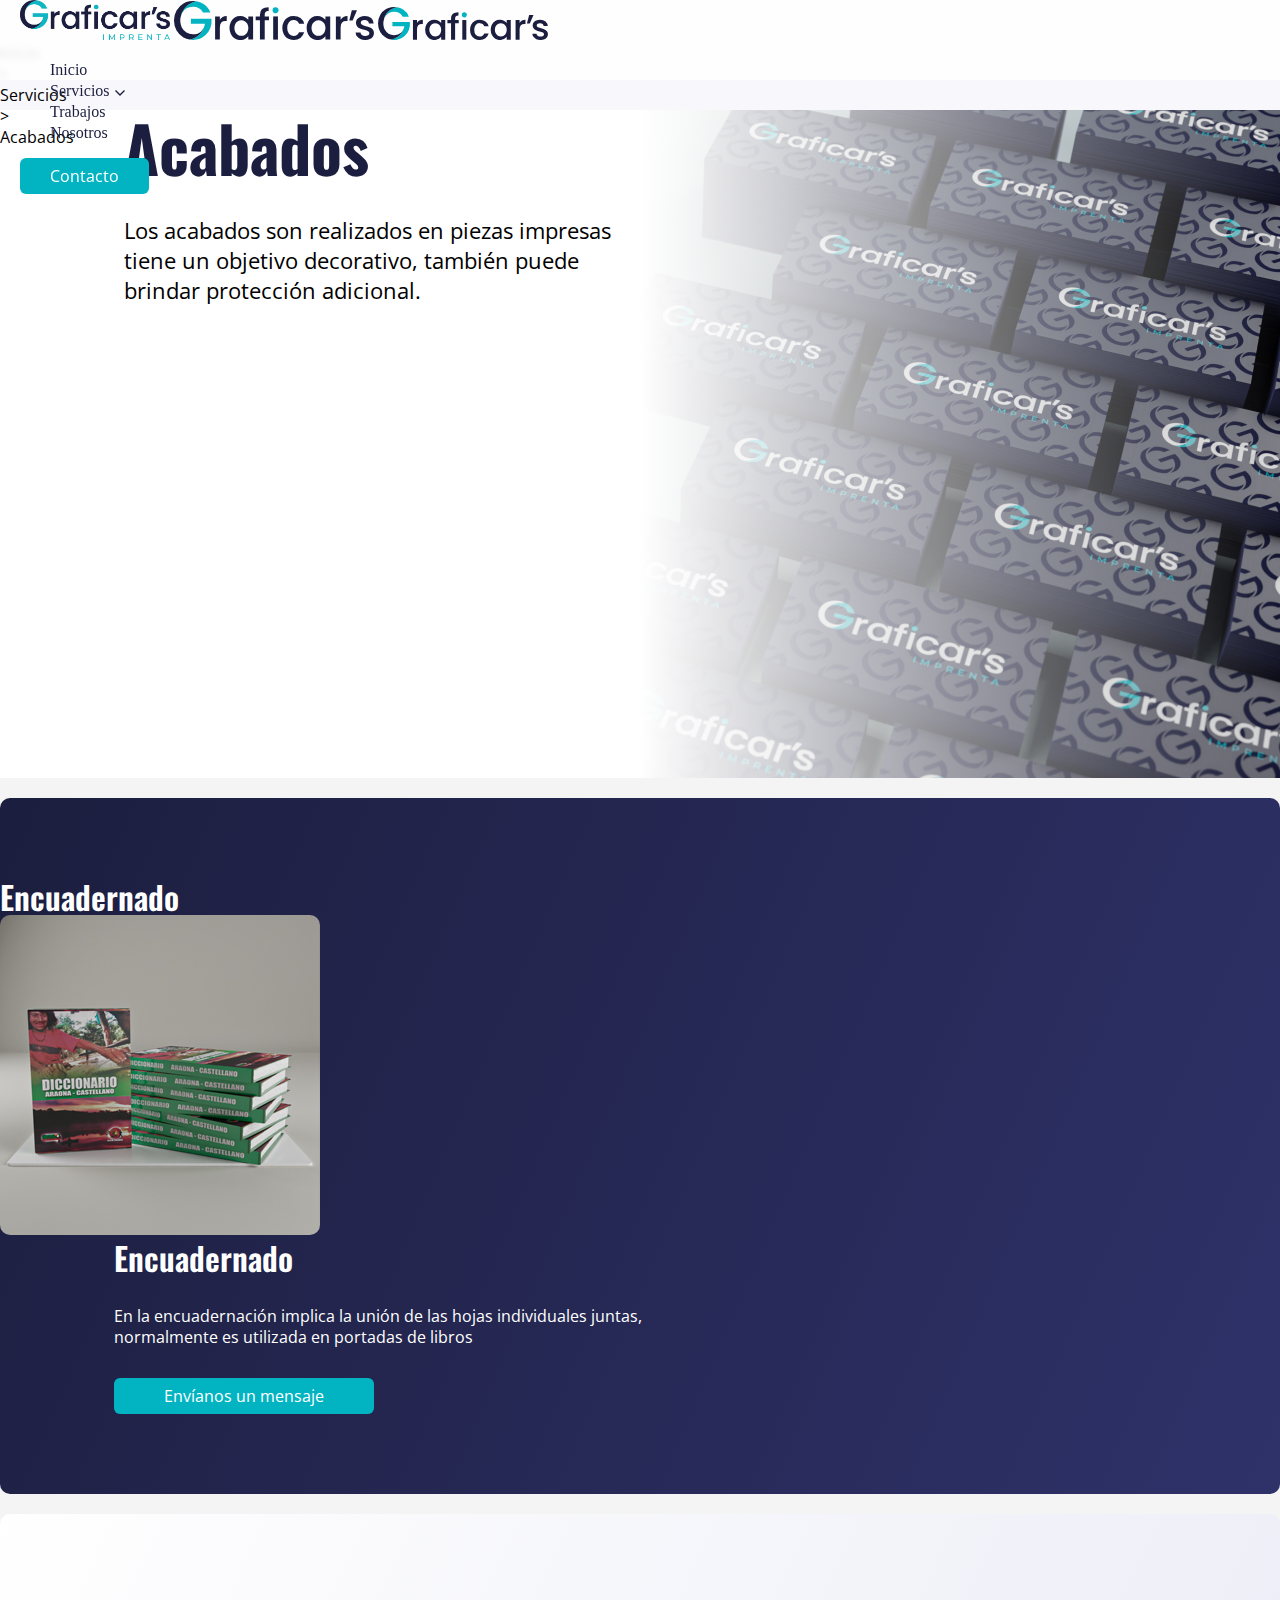
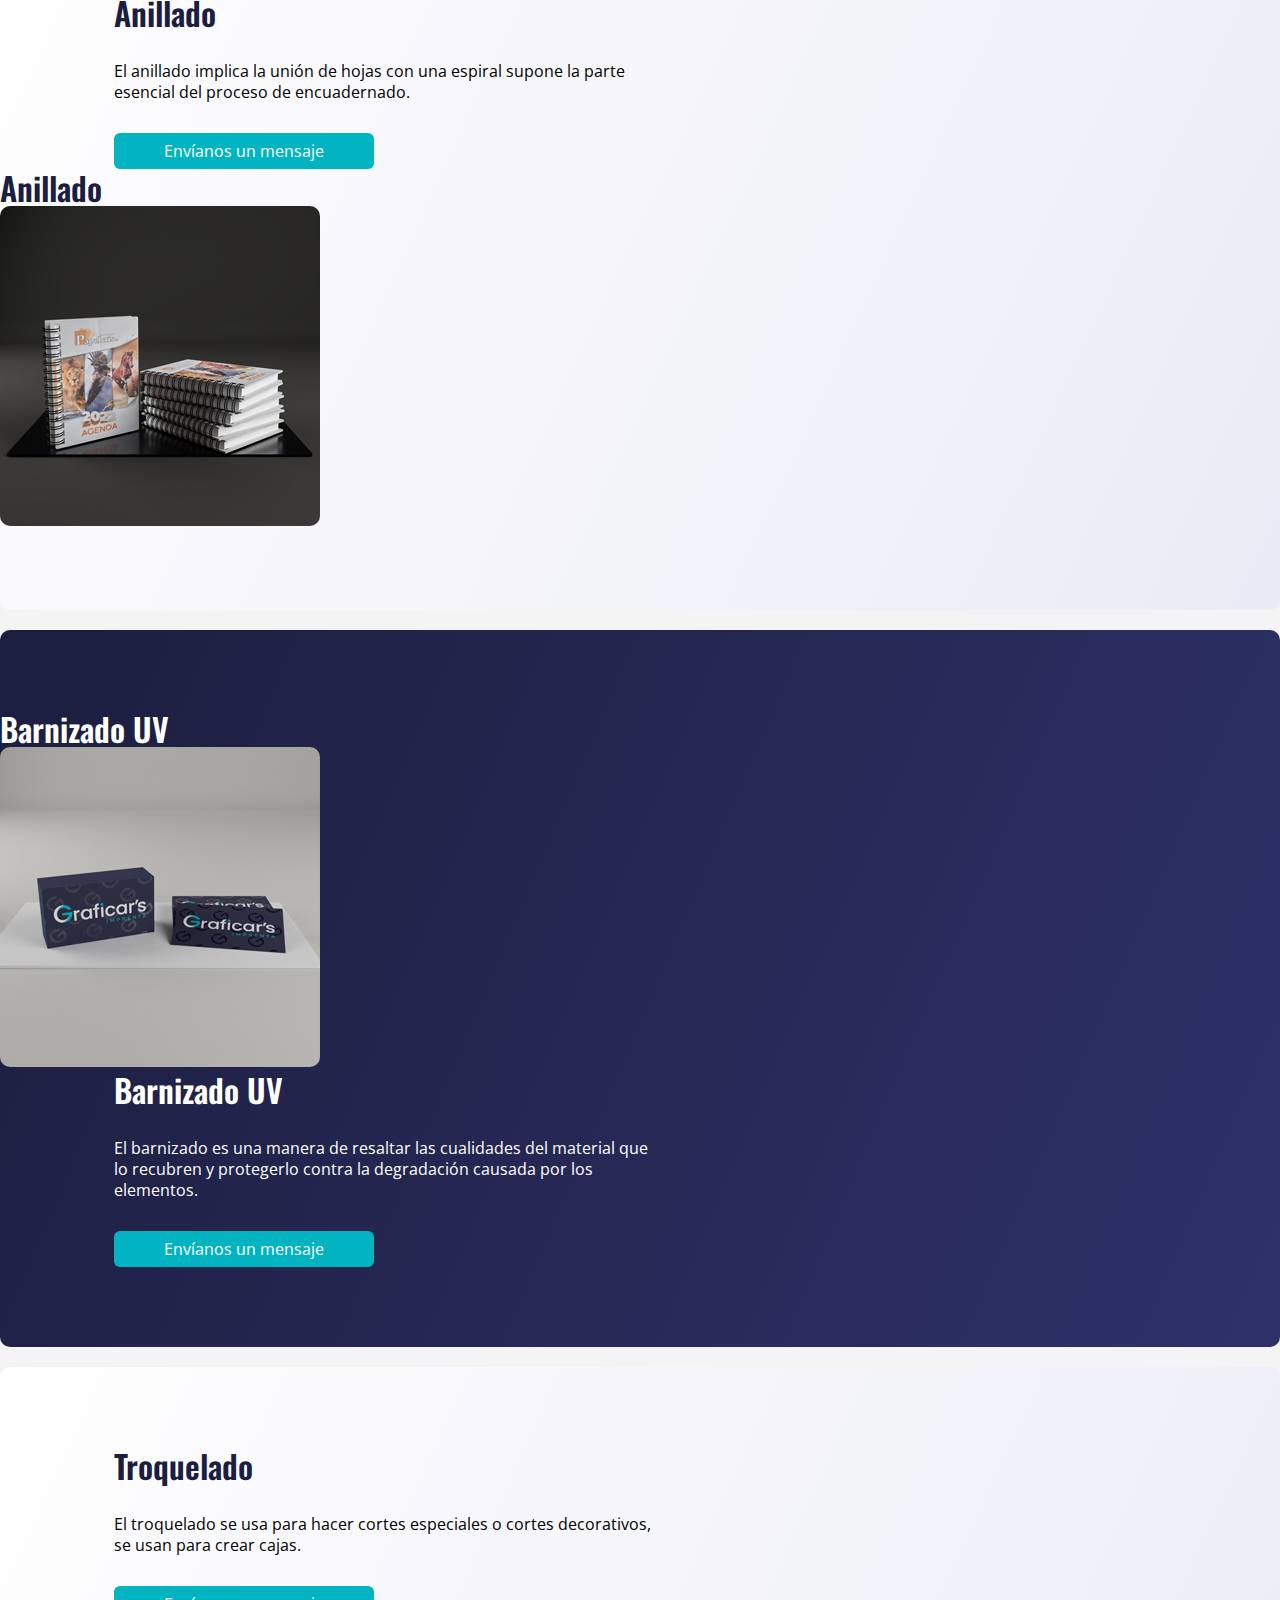
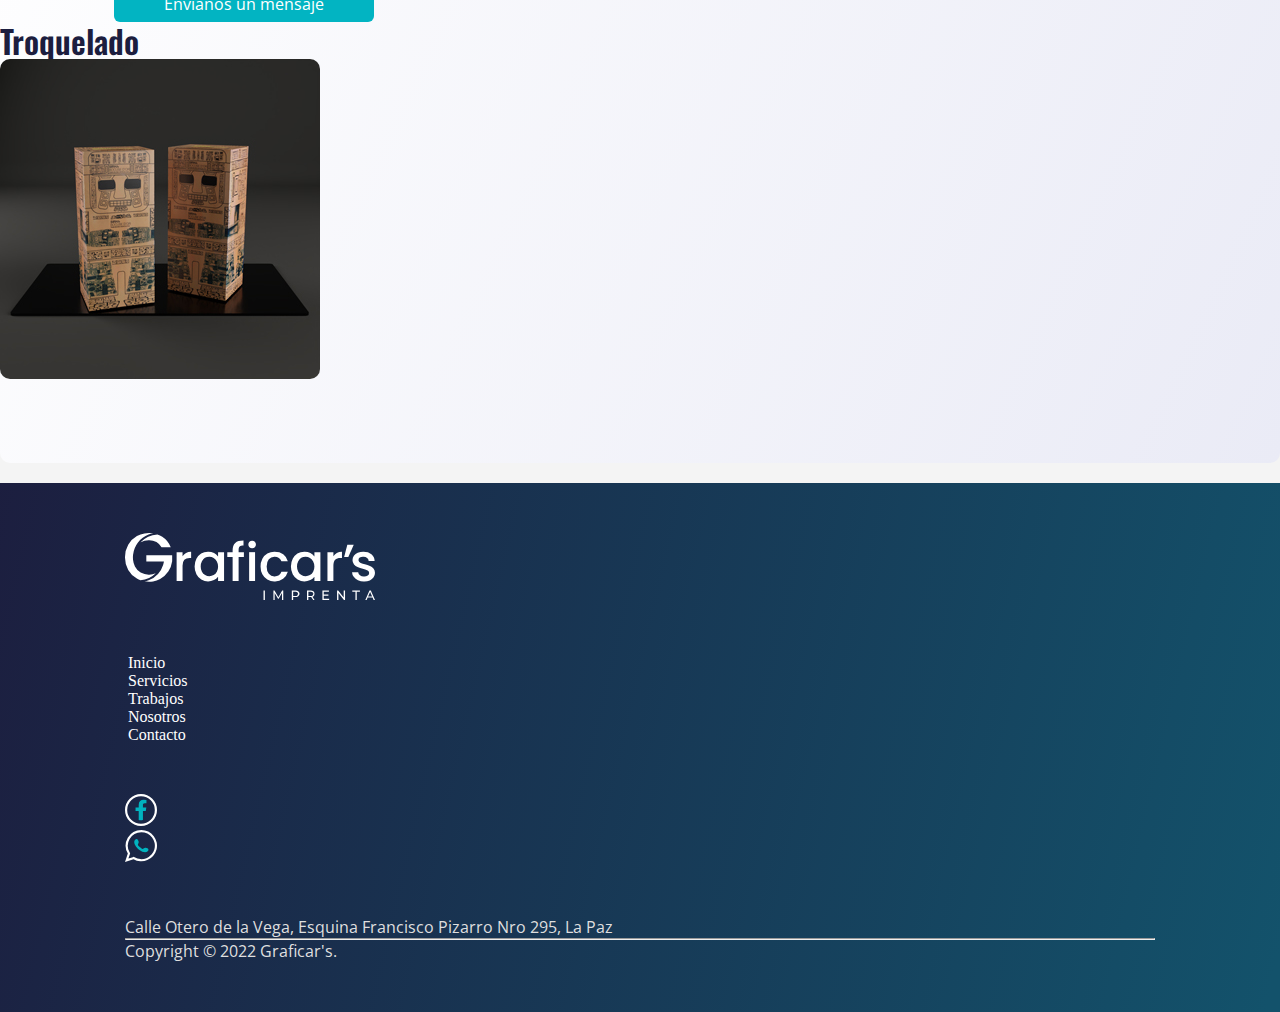
<file: pages/acabados.html>
<!DOCTYPE html>
<html lang="es">

<head>
  <meta charset="UTF-8">
  <meta http-equiv="X-UA-Compatible" content="IE=edge">
  <meta name="viewport" content="width=device-width, initial-scale=1.0">
  <title>Graficar's</title>
  <link href="https://cdn.jsdelivr.net/npm/bootstrap@5.0.2/dist/css/bootstrap.min.css" rel="stylesheet"
    integrity="sha384-EVSTQN3/azprG1Anm3QDgpJLIm9Nao0Yz1ztcQTwFspd3yD65VohhpuuCOmLASjC" crossorigin="anonymous">
  <link rel="shortcut icon" href="../img/icons/ico/fav.png" type="image/x-icon">
  <link rel="preconnect" href="https://fonts.googleapis.com">
  <link rel="preconnect" href="https://fonts.gstatic.com" crossorigin>
  <link href="https://fonts.googleapis.com/css2?family=Open+Sans:wght@300;400&family=Oswald:wght@600;700&display=swap"
    rel="stylesheet">
  <link rel="stylesheet" href="../css/servicios.css">
  <link rel="stylesheet" href="../css/style.css">
</head>

<body class="fg">
  <header>
    <div class="head container-xxl d-flex justify-content-between align-items-center h-100">
      <div class="menu-h">
        <img src="../img/icons/nav/menu.svg" alt="menu" class="close-mov" id="open-m">
      </div>
      <div class="">
        <a href="../index.html"><img src="../img/logo/logo.png" alt="Logotipo" class="menu-logo d-none d-lg-block" width="150px"></a>
        <a href="../index.html"><img src="../img/logo/logotipo.svg" alt="Logotipo" class="menu-logo d-none d-sm-block d-lg-none" width="200px"></a>
        <a href="../index.html"><img src="../img/logo/logotipo.svg" alt="Logotipo" class="menu-logo d-block d-sm-none" width="170px"></a>
      </div>
      <div class="m-t-nav">
        <nav class="">
          <ul class="d-flex menu-nav align-items-center">
            <li><a href="../index.html" class="menu-link p" onmouseover="ocmenuPc()">Inicio</a></li>
            <li><a href="./servicios.html" class="menu-link p" onmouseover="menuPc()"
                onmouseleave="ocflecha()">Servicios<svg id="flechamenu" class="Capa_1" data-name="Capa 1"
                  xmlns="http://www.w3.org/2000/svg" viewBox="0 0 175.61 104.77">
                  <polygon points="87.8 104.77 0 16.97 16.97 0 87.8 70.83 158.63 0 175.6 16.97 87.8 104.77" />
                </svg></a></li>
            <li><a href="./trabajos.html" class="menu-link p" onmouseover="ocmenuPc()">Trabajos</a></li>
            <li><a href="./nosotros.html" class="menu-link p" onmouseover="ocmenuPc()">Nosotros</a></li>
          </ul>
        </nav>
      </div>
      <div class="menu-cta">
        <button class="cta-s" onclick="mosform()">Contacto</button>
      </div>
    </div>
  </header>
  <!-- menupc -->
  <div id="menu-desp-pc" class="azuldg" onmouseleave="ocmenuPc()">
    <div class="container-xxl d-flex align-items-center justify-content-center">
      <div class="men-desp-pc-s">
        <a href="./servicios.html" class="menu-desp-pc-a">
          <h3 class="t-b smenu-link">Servicios</h3>
        </a>
      </div>
      <nav class="men-desp-pc-l">
        <ul class="d-flex flex-column p-0">
          <li><a href="./impresion.html" class="smenu-link t-b pm-l">Impresión Offset</a></li>
          <li class="mt20"><a href="./acabados.html" class="smenu-link t-b pm-l">Acabados</a></li>
          <li><a href="./corte.html" class="smenu-link t-b pm-l">Corte</a></li>
        </ul>
      </nav>
    </div>
  </div>
  <!-- menumovil -->
  <div id="menu-desp-tab">
    <div class="azuldg d-flex flex-column menu-desp-tab justify-content-between">
      <div class="d-flex flex-md-column justify-content-between align-items-md-center">
        <img src="../img/icons/nav/x-w.svg" alt="cerrar"
          class="align-self-start align-self-md-end  close-mov order-2 order-md-1" id="close-m">
        <img src="../img/logo/white-lg.svg" alt="Logotipo" class="log-mov order-1 order-md-2">
      </div>
      <ul class="menu-movil-des p-0 m-0 w-100 text-center">
        <li><a href="../index.html" class="pm t-b mlink lkm" onclick="mosiniciommenu()">Inicio</a></li>
        <li><a href="#javascript void(0)" class="pm t-b mlink lkm m-0" id="ser-men-mov">Servicios<svg class="Capa_1"
              data-name="Capa 1" xmlns="http://www.w3.org/2000/svg" viewBox="0 0 175.61 104.77">
              <polygon points="87.8 104.77 0 16.97 16.97 0 87.8 70.83 158.63 0 175.6 16.97 87.8 104.77"
                style="fill: #ffffff;"/>
            </svg>
            <ul class="p-0 m-0" id="sub-me">
              <li><a href="#javascrip void(0)" class="pm t-b mlink lkm m-0" id="cerrarmendesp">Servicios <span ><svg class="Capa_1" data-name="Capa 1" xmlns="http://www.w3.org/2000/svg" viewBox="0 0 175.6 104.77"><polygon points="87.8 0 175.6 87.8 158.63 104.77 87.8 33.94 16.97 104.77 0 87.8 87.8 0" style="fill:rgb(253, 253, 253)"/></svg></span>
              <li><a href="./impresion.html" class="pm-l t-b mlink lkm-sub">Impresión Offset</a></li>
              <li><a href="./acabados.html" class="pm-l t-b mlink lkm-sub">Acabados</a></li>
              <li><a href="./corte.html" class="pm-l t-b mlink lkm-sub">Corte</a></li>
            </ul>
          </a></li>
        <li><a href="./trabajos.html" class="pm t-b mlink lkm">Trabajos</a></li>
        <li><a href="./nosotros.html" class="pm t-b mlink lkm">Nosotros</a></li>
        <li><a href="#javascript void(0)" class="pm t-b mlink lkm-cont" onclick="mosformmenu()">Contacto</a></li>
      </ul>
      <div>
        <div class="d-flex justify-content-center justify-content-center w-100">
          <div class="d-flex ">
            <a href="https://www.facebook.com/GraficarsLaPazImprenta" class="rss-h-m" target="_blank"><img
                src="../img/icons/rss/f-ft.svg" alt="facebook icono"></a>
            <p class="pm mov-hd">Facebook</p>
          </div>
          <div class="d-flex ">
            <a href="https://api.whatsapp.com/send?phone=59179552420" class="rss-h-m rss-h-m-dos" target="_blank"><img
                src="../img/icons/rss/w-ft.svg" alt="WhatsApp icono"></a>
            <p class="pm mov-hd">WhatsApp</p>
          </div>
        </div>
        <hr>
        <p class="p text-center">Calle Otero de la Vega, Esquina Francisco Pizarro Nro 295, La Paz</p>
      </div>
    </div>
  </div>
  <a class="cta-movil" onclick="mosform()"><img src="../img/icons/rss/mensaje.svg" alt="icono contacto" class="iconocontacto"></a>
  <!-- migajas -->
  <div class=" bread">
    <div class="container-xxl d-flex ">
      <a href="../index.html" class="p mx-2 my-2 mx-sm-3 my-sm-2 mx-lg-3 my-lg-2 bread-a">Inicio</a>
      <p class="p mx-2 my-2 mx-sm-3 my-sm-2 mx-lg-3 my-lg-2">></p> <a href="./servicios.html"
        class="p mx-2 my-2 mx-sm-3 my-sm-2 mx-lg-3 my-lg-2 bread-a">Servicios</a>
      <p class="p mx-2 my-2 mx-sm-3 my-sm-2 mx-lg-3 my-lg-2">></p>
      <p class="p mx-2 my-2 mx-sm-3 my-sm-2 mx-lg-3 my-lg-2">Acabados</p>
    </div>
  </div>
  <!-- hero -->
  <section class="he he2">
    <div class="container-xxl w-100 h-100 d-flex">
      <div class="he-back d-flex flex-column justify-content-center">
        <h2 class="text-center text-lg-start">Acabados</h2>
        <p class="pm">Los acabados son realizados en piezas impresas tiene un objetivo decorativo, también puede brindar
          protección adicional.</p>
      </div>
    </div>
  </section>
  <!-- productos -->
  <section>
    <div class="container-xxl">
      <div class="d-flex flex-wrap flex-md-nowrap azuldg prod">
        <div class="d-flex flex-column justify-content-center align-items-center text-center w25">
          <h4 class="d-sm-none d-block text-center t-b">Encuadernado</h4>
          <img src="../img/service/finishes/1.jpg" alt="Encuadernado" class="img-fluid img-r">
        </div>
        <div class="d-flex align-items-center w75 w751">
          <div class="d-flex flex-column">
            <h4 class="d-none d-sm-block text-center t-b">Encuadernado</h4>
            <p class="p text-prod">En la encuadernación implica la unión de las hojas individuales juntas, normalmente
              es utilizada en portadas de libros
            </p>
            <button class="cta align-self-center align-self-lg-end" onclick="mosform()">Envíanos un mensaje</button>
          </div>
        </div>
      </div>
      <div class="d-flex flex-wrap flex-md-nowrap celdg prod">
        <div class="d-flex align-items-center order-2 order-sm-1 w75 w752">
          <div class="d-flex flex-column">
            <h4 class="d-none d-sm-block text-center">Anillado</h4>
            <p class="p text-prod">El anillado implica la unión de hojas con una espiral supone la parte esencial del
              proceso de encuadernado.</p>
            <button class="cta align-self-center align-self-lg-end" onclick="mosform()">Envíanos un mensaje</button>
          </div>
        </div>
        <div class="d-flex flex-column justify-content-center align-items-center t text-center order-1 order-sm-2 w25">
          <h4 class="d-sm-none d-block text-center">Anillado</h4>
          <img src="../img/service/finishes/2.jpg" alt="Anillado" class="img-fluid img-r">
        </div>
      </div>
      <div class="d-flex flex-wrap flex-md-nowrap azuldg prod">
        <div class="d-flex flex-column justify-content-center align-items-center t text-center w25">
          <h4 class="d-sm-none d-block text-center t-b">Barnizado UV</h4>
          <img src="../img/service/finishes/4.jpg" alt="Barnizado UV" class="img-fluid img-r">
        </div>
        <div class="d-flex align-items-center w75 w751">
          <div class="d-flex flex-column">
            <h4 class="d-none d-sm-block text-center t-b">Barnizado UV</h4>
            <p class="p text-prod">El barnizado es una manera de resaltar las cualidades del material que lo recubren y
              protegerlo contra la degradación causada por los elementos.</p>
            <button class="cta align-self-center align-self-lg-end" onclick="mosform()">Envíanos un mensaje</button>
          </div>
        </div>
      </div>
      <div class="d-flex flex-wrap flex-md-nowrap celdg prod">
        <div class="d-flex align-items-center order-2 order-md-1 w75 w752">
          <div class="d-flex flex-column">
            <h4 class="d-none d-sm-block text-center">Troquelado</h4>
            <p class="p text-prod">El troquelado se usa para hacer cortes especiales o cortes decorativos, se usan para
              crear cajas.</p>
            <button class="cta align-self-center align-self-lg-end" onclick="mosform()">Envíanos un mensaje</button>
          </div>
        </div>
        <div class="d-flex flex-column justify-content-center align-items-center t text-center order-1 order-sm-2 w25">
          <h4 class="d-sm-none d-block text-center">Troquelado</h4>
          <img src="../img/service/finishes/3.jpg" alt="Troquelado" class="img-fluid img-r">
        </div>
      </div>
    </div>
  </section>

  <!-- pie -->
  <footer>
    <div class="container-xxl">
      <div class="row">
        <div class="col-lg-1"></div>
        <div class="col-12 col-lg-2 mb50">
          <div class="d-flex justify-content-center ft-log">
            <img src="../img/logo/white-lg.svg" alt="logo" class="img-fluid" width="250px">
          </div>
        </div>
        <ul
          class="col-12 col-lg-6 text-center d-flex flex-column flex-sm-row align-items-center justify-content-evenly mb50 linkmovilfoteer">
          <li class="d-block"><a href="../index.html" class="ft-link">Inicio</a></li>
          <li class="d-block"><a href="./servicios.html" class="ft-link">Servicios</a></li>
          <li class="d-block"><a href="./trabajos.html" class="ft-link">Trabajos</a></li>
          <li class="d-block"><a href="./nosotros.html" class="ft-link">Nosotros</a></li>
          <li class="d-block"><a href="#javascript void(0)" class="ft-link" onclick="mosform()">Contacto</a></li>
        </ul>
        <div class="col-12 col-lg-2 d-flex justify-content-center align-items-center mb50">
          <div class="face p-2">
            <a href="https://www.facebook.com/GraficarsLaPazImprenta" target="_blank"><img
                src="../img/icons/rss/f-ft.svg" alt="facebook icono" class="ico-ft"></a>
          </div>
          <div class="wp p-2">
            <a href="https://api.whatsapp.com/send?phone=59179552420" target="_blank"><img
                src="../img/icons/rss/w-ft.svg" alt="WhatsApp icono" class="ico-ft"></a>
          </div>
        </div>
        <div class="col-lg-1"></div>
        <p class="text-center ft-gris">Calle Otero de la Vega, Esquina Francisco Pizarro Nro 295, La Paz</p>
        <hr class="text-center ft-gris">
        <p class="text-center ft-gris">Copyright © 2022 Graficar's.</p>
      </div>
    </div>
  </footer>
  <!-- form -->
  <div id="formulario">
    <div class="vh-100 w-100 back-form">
      <div class="modf">
        <div class="ctf">
          <h2 class="text-center">Contacto</h2>
          <div>
            <div id="change">
              <form id="form">
                <div>
                  <label for="name" class="p cfp">Nombre:</label>
                  <input for="name" type="name" placeholder="Escribe tu Nombre" class="form-input fit" name="name"
                    id="name">
                </div>
                <div id="error">
                </div>
                <div>
                  <label for="email" class="p cfp">Correo Electrónico:</label><br>
                  <input type="email" placeholder="123@gmail.com" class="form-input fit" id="email">
                </div>
                <div>
                  <label for="message-text" class="p cfp">Mensaje:</label>
                  <textarea class="text form-input fim" id="mensaje" placeholder="Escribe tu mensaje"></textarea>
                </div>
                <div class="d-flex justify-content-between justify-content-lg-end">
                  <button type="button" class="bot-sec-az cl" onclick="ocform()">Cerrar</button>
                  <button type="submit" class="cta" id="cta-cont">Enviar</button>
                </div>
              </form>
            </div>
            <div id="mensaje-en" class=" flex-column align-items-center justify-content-center">
              <p class="pm text-center mensaje-en">Su mensaje ha sido recibido</p>
              <button type="button" class="bot-sec-az" onclick="ocform()">Cerrar Ventana</button>
            </div>
          </div>
        </div>
      </div>
    </div>
  </div>

  <script src="/js/script.js"></script>
</body>

</html>
</file>
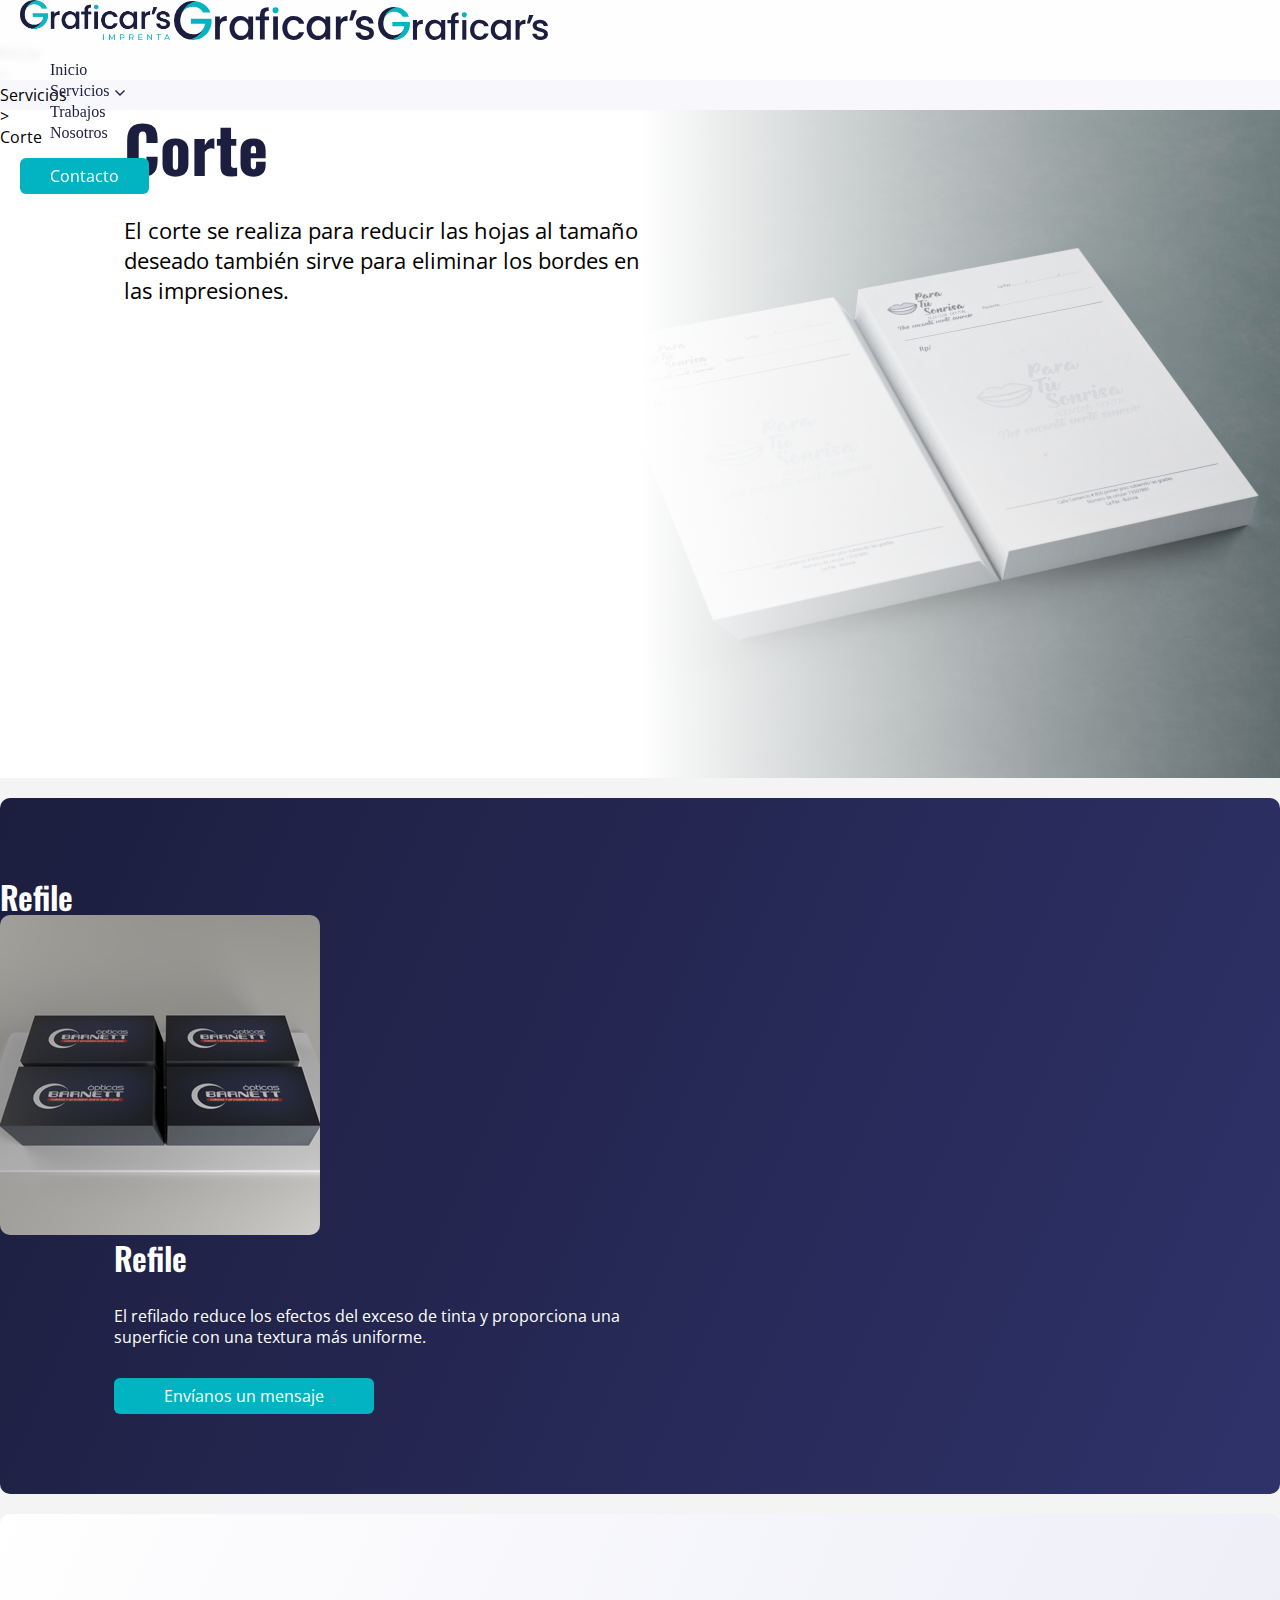
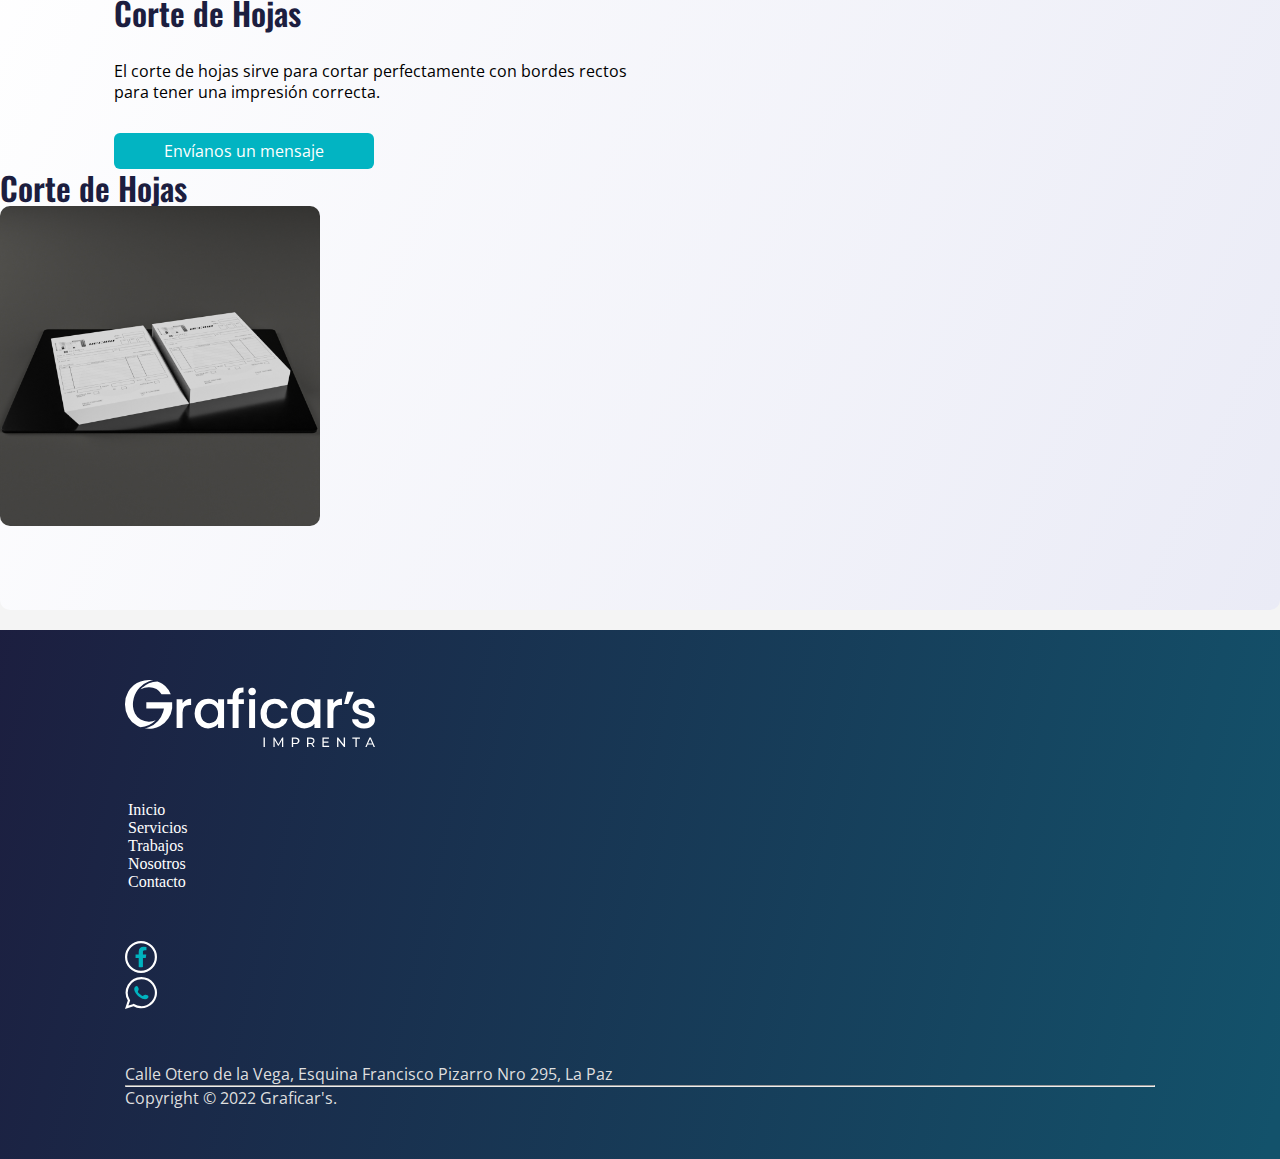
<file: pages/corte.html>
<!DOCTYPE html>
<html lang="es">

<head>
  <meta charset="UTF-8">
  <meta http-equiv="X-UA-Compatible" content="IE=edge">
  <meta name="viewport" content="width=device-width, initial-scale=1.0">
  <title>Graficar's</title>
  <link href="https://cdn.jsdelivr.net/npm/bootstrap@5.0.2/dist/css/bootstrap.min.css" rel="stylesheet"
    integrity="sha384-EVSTQN3/azprG1Anm3QDgpJLIm9Nao0Yz1ztcQTwFspd3yD65VohhpuuCOmLASjC" crossorigin="anonymous">
  <link rel="shortcut icon" href="../img/icons/ico/fav.png" type="image/x-icon">
  <link rel="preconnect" href="https://fonts.googleapis.com">
  <link rel="preconnect" href="https://fonts.gstatic.com" crossorigin>
  <link href="https://fonts.googleapis.com/css2?family=Open+Sans:wght@300;400&family=Oswald:wght@600;700&display=swap"
    rel="stylesheet">
  <link rel="stylesheet" href="../css/servicios.css">
  <link rel="stylesheet" href="../css/style.css">
</head>

<body class="fg">
  <header>
    <div class="head container-xxl d-flex justify-content-between align-items-center h-100">
      <div class="menu-h">
        <img src="../img/icons/nav/menu.svg" alt="menu" class="close-mov" id="open-m">
      </div>
      <div class="">
        <a href="../index.html"><img src="../img/logo/logo.png" alt="Logotipo" class="menu-logo d-none d-lg-block" width="150px"></a>
        <a href="../index.html"><img src="../img/logo/logotipo.svg" alt="Logotipo" class="menu-logo d-none d-sm-block d-lg-none" width="200px"></a>
        <a href="../index.html"><img src="../img/logo/logotipo.svg" alt="Logotipo" class="menu-logo d-block d-sm-none" width="170px"></a>
      </div>
      <div class="m-t-nav">
        <nav class="">
          <ul class="d-flex menu-nav align-items-center">
            <li><a href="../index.html" class="menu-link p" onmouseover="ocmenuPc()">Inicio</a></li>
            <li><a href="./servicios.html" class="menu-link p" onmouseover="menuPc()"
                onmouseleave="ocflecha()">Servicios<svg id="flechamenu" class="Capa_1" data-name="Capa 1"
                  xmlns="http://www.w3.org/2000/svg" viewBox="0 0 175.61 104.77">
                  <polygon points="87.8 104.77 0 16.97 16.97 0 87.8 70.83 158.63 0 175.6 16.97 87.8 104.77" />
                </svg></a></li>
            <li><a href="./trabajos.html" class="menu-link p" onmouseover="ocmenuPc()">Trabajos</a></li>
            <li><a href="./nosotros.html" class="menu-link p" onmouseover="ocmenuPc()">Nosotros</a></li>
          </ul>
        </nav>
      </div>
      <div class="menu-cta">
        <button class="cta-s" onclick="mosform()">Contacto</button>
      </div>
    </div>
  </header>
  <!-- menupc -->
  <div id="menu-desp-pc" class="azuldg" onmouseleave="ocmenuPc()">
    <div class="container-xxl d-flex align-items-center justify-content-center">
      <div class="men-desp-pc-s">
        <a href="./servicios.html" class="menu-desp-pc-a">
          <h3 class="t-b smenu-link">Servicios</h3>
        </a>
      </div>
      <nav class="men-desp-pc-l">
        <ul class="d-flex flex-column p-0">
          <li><a href="./impresion.html" class="smenu-link t-b pm-l">Impresión Offset</a></li>
          <li class="mt20"><a href="./acabados.html" class="smenu-link t-b pm-l">Acabados</a></li>
          <li><a href="./corte.html" class="smenu-link t-b pm-l">Corte</a></li>
        </ul>
      </nav>
    </div>
  </div>
  <!-- menumovil -->
  <div id="menu-desp-tab">
    <div class="azuldg d-flex flex-column menu-desp-tab justify-content-between">
      <div class="d-flex flex-md-column justify-content-between align-items-md-center">
        <img src="../img/icons/nav/x-w.svg" alt="cerrar"
          class="align-self-start align-self-md-end  close-mov order-2 order-md-1" id="close-m">
        <img src="../img/logo/white-lg.svg" alt="Logotipo" class="log-mov order-1 order-md-2">
      </div>
      <ul class="menu-movil-des p-0 m-0 w-100 text-center">
        <li><a href="../index.html" class="pm t-b mlink lkm" onclick="mosiniciommenu()">Inicio</a></li>
        <li><a href="#javascript void(0)" class="pm t-b mlink lkm m-0" id="ser-men-mov">Servicios<svg class="Capa_1"
              data-name="Capa 1" xmlns="http://www.w3.org/2000/svg" viewBox="0 0 175.61 104.77">
              <polygon points="87.8 104.77 0 16.97 16.97 0 87.8 70.83 158.63 0 175.6 16.97 87.8 104.77"
                style="fill: #ffffff;"/>
            </svg>
            <ul class="p-0 m-0" id="sub-me">
              <li><a href="#javascrip void(0)" class="pm t-b mlink lkm m-0" id="cerrarmendesp">Servicios <span ><svg class="Capa_1" data-name="Capa 1" xmlns="http://www.w3.org/2000/svg" viewBox="0 0 175.6 104.77"><polygon points="87.8 0 175.6 87.8 158.63 104.77 87.8 33.94 16.97 104.77 0 87.8 87.8 0" style="fill:rgb(253, 253, 253)"/></svg></span>
              <li><a href="./impresion.html" class="pm-l t-b mlink lkm-sub">Impresión Offset</a></li>
              <li><a href="./acabados.html" class="pm-l t-b mlink lkm-sub">Acabados</a></li>
              <li><a href="./corte.html" class="pm-l t-b mlink lkm-sub">Corte</a></li>
            </ul>
          </a></li>
        <li><a href="./trabajos.html" class="pm t-b mlink lkm">Trabajos</a></li>
        <li><a href="./nosotros.html" class="pm t-b mlink lkm">Nosotros</a></li>
        <li><a href="#javascript void(0)" class="pm t-b mlink lkm-cont" onclick="mosformmenu()">Contacto</a></li>
      </ul>
      <div>
        <div class="d-flex justify-content-center justify-content-center w-100">
          <div class="d-flex ">
            <a href="https://www.facebook.com/GraficarsLaPazImprenta" class="rss-h-m" target="_blank"><img
                src="../img/icons/rss/f-ft.svg" alt="facebook icono"></a>
            <p class="pm mov-hd">Facebook</p>
          </div>
          <div class="d-flex ">
            <a href="https://api.whatsapp.com/send?phone=59179552420" class="rss-h-m rss-h-m-dos" target="_blank"><img
                src="../img/icons/rss/w-ft.svg" alt="WhatsApp icono"></a>
            <p class="pm mov-hd">WhatsApp</p>
          </div>
        </div>
        <hr>
        <p class="p text-center">Calle Otero de la Vega, Esquina Francisco Pizarro Nro 295, La Paz</p>
      </div>
    </div>
  </div>
  <a class="cta-movil" onclick="mosform()"><img src="../img/icons/rss/mensaje.svg" alt="icono contacto" class="iconocontacto"></a>
  <!-- migajas -->
  <div class=" bread">
    <div class="container-xxl d-flex ">
      <a href="../index.html" class="p mx-2 my-2 mx-sm-3 my-sm-2 mx-lg-3 my-lg-2 bread-a">Inicio</a>
      <p class="p mx-2 my-2 mx-sm-3 my-sm-2 mx-lg-3 my-lg-2">></p> <a href="./servicios.html"
        class="p mx-2 my-2 mx-sm-3 my-sm-2 mx-lg-3 my-lg-2 bread-a">Servicios</a>
      <p class="p mx-2 my-2 mx-sm-3 my-sm-2 mx-lg-3 my-lg-2">></p>
      <p class="p mx-2 my-2 mx-sm-3 my-sm-2 mx-lg-3 my-lg-2">Corte</p>
    </div>
  </div>
  <!-- hero -->
  <section class="he he3">
    <div class="container-xxl w-100 h-100 d-flex">
      <div class="he-back d-flex flex-column justify-content-center">
        <h2 class="text-center text-lg-start">Corte</h2>
        <p class="pm">El corte se realiza para reducir las hojas al tamaño deseado también sirve para eliminar los
          bordes en las impresiones.</p>
      </div>
    </div>
  </section>
  <!-- productos -->
  <section>
    <div class="container-xxl">
      <div class="d-flex flex-wrap flex-md-nowrap azuldg prod">
        <div class="d-flex flex-column justify-content-center align-items-center text-center w25">
          <h4 class="d-sm-none d-block text-center t-b">Refile</h4>
          <img src="../img/service/cut/2.jpg" alt="Refile" class="img-fluid img-r">
        </div>
        <div class="d-flex align-items-center w75 w751">
          <div class="d-flex flex-column">
            <h4 class="d-none d-sm-block text-center t-b">Refile</h4>
            <p class="p text-prod">El refilado reduce los efectos del exceso de tinta y proporciona una superficie con
              una textura más uniforme.
            </p>
            <button class="cta align-self-center align-self-lg-end" onclick="mosform()">Envíanos un mensaje</button>
          </div>
        </div>
      </div>
      <div class="d-flex flex-wrap flex-md-nowrap celdg prod">
        <div class="d-flex align-items-center order-2 order-sm-1 w75 w752">
          <div class="d-flex flex-column">
            <h4 class="d-none d-sm-block text-center">Corte de Hojas</h4>
            <p class="p text-prod">El corte de hojas sirve para cortar perfectamente con bordes rectos para tener una
              impresión correcta.</p>
            <button class="cta align-self-center align-self-lg-end" onclick="mosform()">Envíanos un mensaje</button>
          </div>
        </div>
        <div class="d-flex flex-column justify-content-center align-items-center t text-center order-1 order-sm-2 w25">
          <h4 class="d-sm-none d-block text-center">Corte de Hojas</h4>
          <img src="../img/service/cut/1.jpg" alt="Corte de Hojas" class="img-fluid img-r">
        </div>
      </div>
    </div>
  </section>

  <!-- pie -->
  <footer>
    <div class="container-xxl">
      <div class="row">
        <div class="col-lg-1"></div>
        <div class="col-12 col-lg-2 mb50">
          <div class="d-flex justify-content-center ft-log">
            <img src="../img/logo/white-lg.svg" alt="logo" class="img-fluid" width="250px">
          </div>
        </div>
        <ul
          class="col-12 col-lg-6 text-center d-flex flex-column flex-sm-row align-items-center justify-content-evenly mb50 linkmovilfoteer">
          <li class="d-block"><a href="../index.html" class="ft-link">Inicio</a></li>
          <li class="d-block"><a href="./servicios.html" class="ft-link">Servicios</a></li>
          <li class="d-block"><a href="./trabajos.html" class="ft-link">Trabajos</a></li>
          <li class="d-block"><a href="./nosotros.html" class="ft-link">Nosotros</a></li>
          <li class="d-block"><a href="#javascript void(0)" class="ft-link" onclick="mosform()">Contacto</a></li>
        </ul>
        <div class="col-12 col-lg-2 d-flex justify-content-center align-items-center mb50">
          <div class="face p-2">
            <a href="https://www.facebook.com/GraficarsLaPazImprenta" target="_blank"><img
                src="../img/icons/rss/f-ft.svg" alt="facebook icono" class="ico-ft"></a>
          </div>
          <div class="wp p-2">
            <a href="https://api.whatsapp.com/send?phone=59179552420" target="_blank"><img
                src="../img/icons/rss/w-ft.svg" alt="WhatsApp icono" class="ico-ft"></a>
          </div>
        </div>
        <div class="col-lg-1"></div>
        <p class="text-center ft-gris">Calle Otero de la Vega, Esquina Francisco Pizarro Nro 295, La Paz</p>
        <hr class="text-center ft-gris">
        <p class="text-center ft-gris">Copyright © 2022 Graficar's.</p>
      </div>
    </div>
  </footer>
  <!-- form -->
  <div id="formulario">
    <div class="vh-100 w-100 back-form">
      <div class="modf">
        <div class="ctf">
          <h2 class="text-center">Contacto</h2>
          <div>
            <div id="change">
              <form id="form">
                <div>
                  <label for="name" class="p cfp">Nombre:</label>
                  <input for="name" type="name" placeholder="Escribe tu Nombre" class="form-input fit" name="name"
                    id="name">
                </div>
                <div id="error">
                </div>
                <div>
                  <label for="email" class="p cfp">Correo Electrónico:</label><br>
                  <input type="email" placeholder="123@gmail.com" class="form-input fit" id="email">
                </div>
                <div>
                  <label for="message-text" class="p cfp">Mensaje:</label>
                  <textarea class="text form-input fim" id="mensaje" placeholder="Escribe tu mensaje"></textarea>
                </div>
                <div class="d-flex justify-content-between justify-content-lg-end">
                  <button type="button" class="bot-sec-az cl" onclick="ocform()">Cerrar</button>
                  <button type="submit" class="cta" id="cta-cont">Enviar</button>
                </div>
              </form>
            </div>
            <div id="mensaje-en" class=" flex-column align-items-center justify-content-center">
              <p class="pm text-center mensaje-en">Su mensaje ha sido recibido</p>
              <button type="button" class="bot-sec-az" onclick="ocform()">Cerrar Ventana</button>
            </div>
          </div>
        </div>
      </div>
    </div>
  </div>

  <script src="/js/script.js"></script>
</body>

</html>
</file>
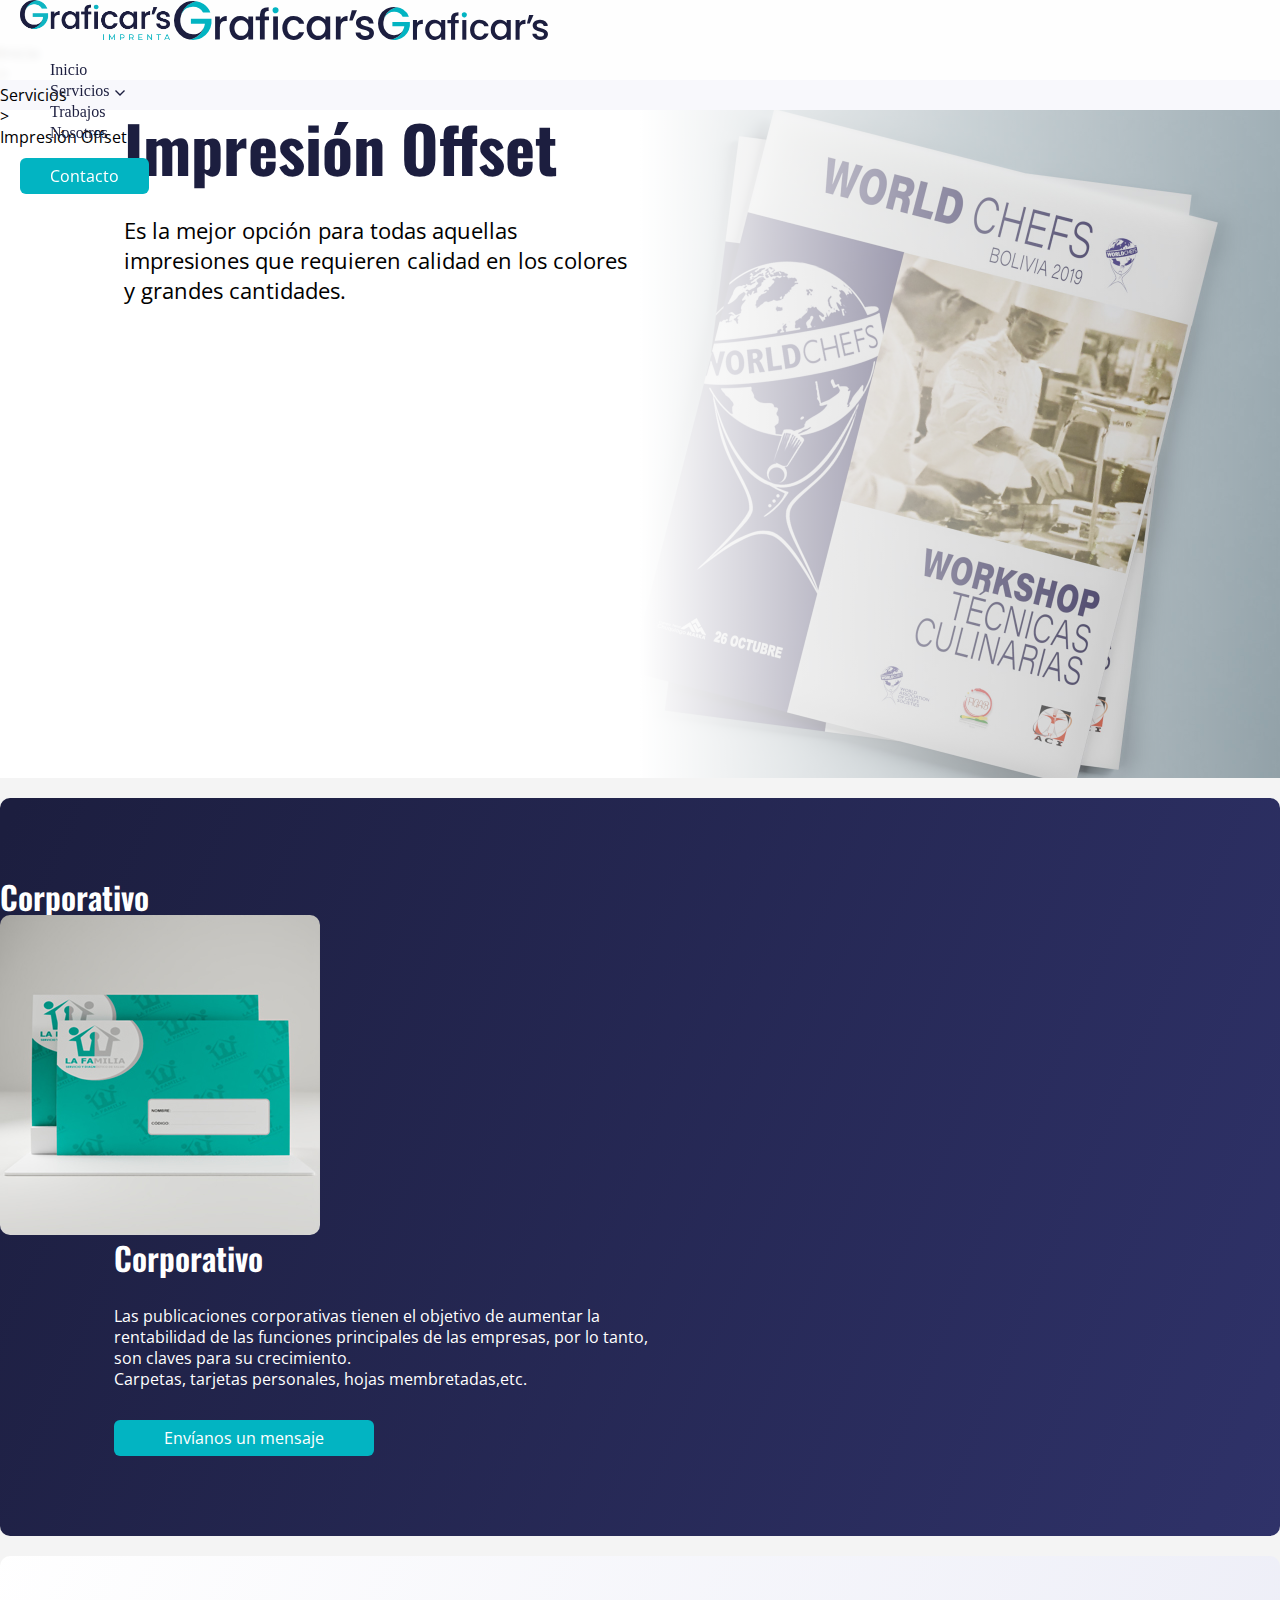
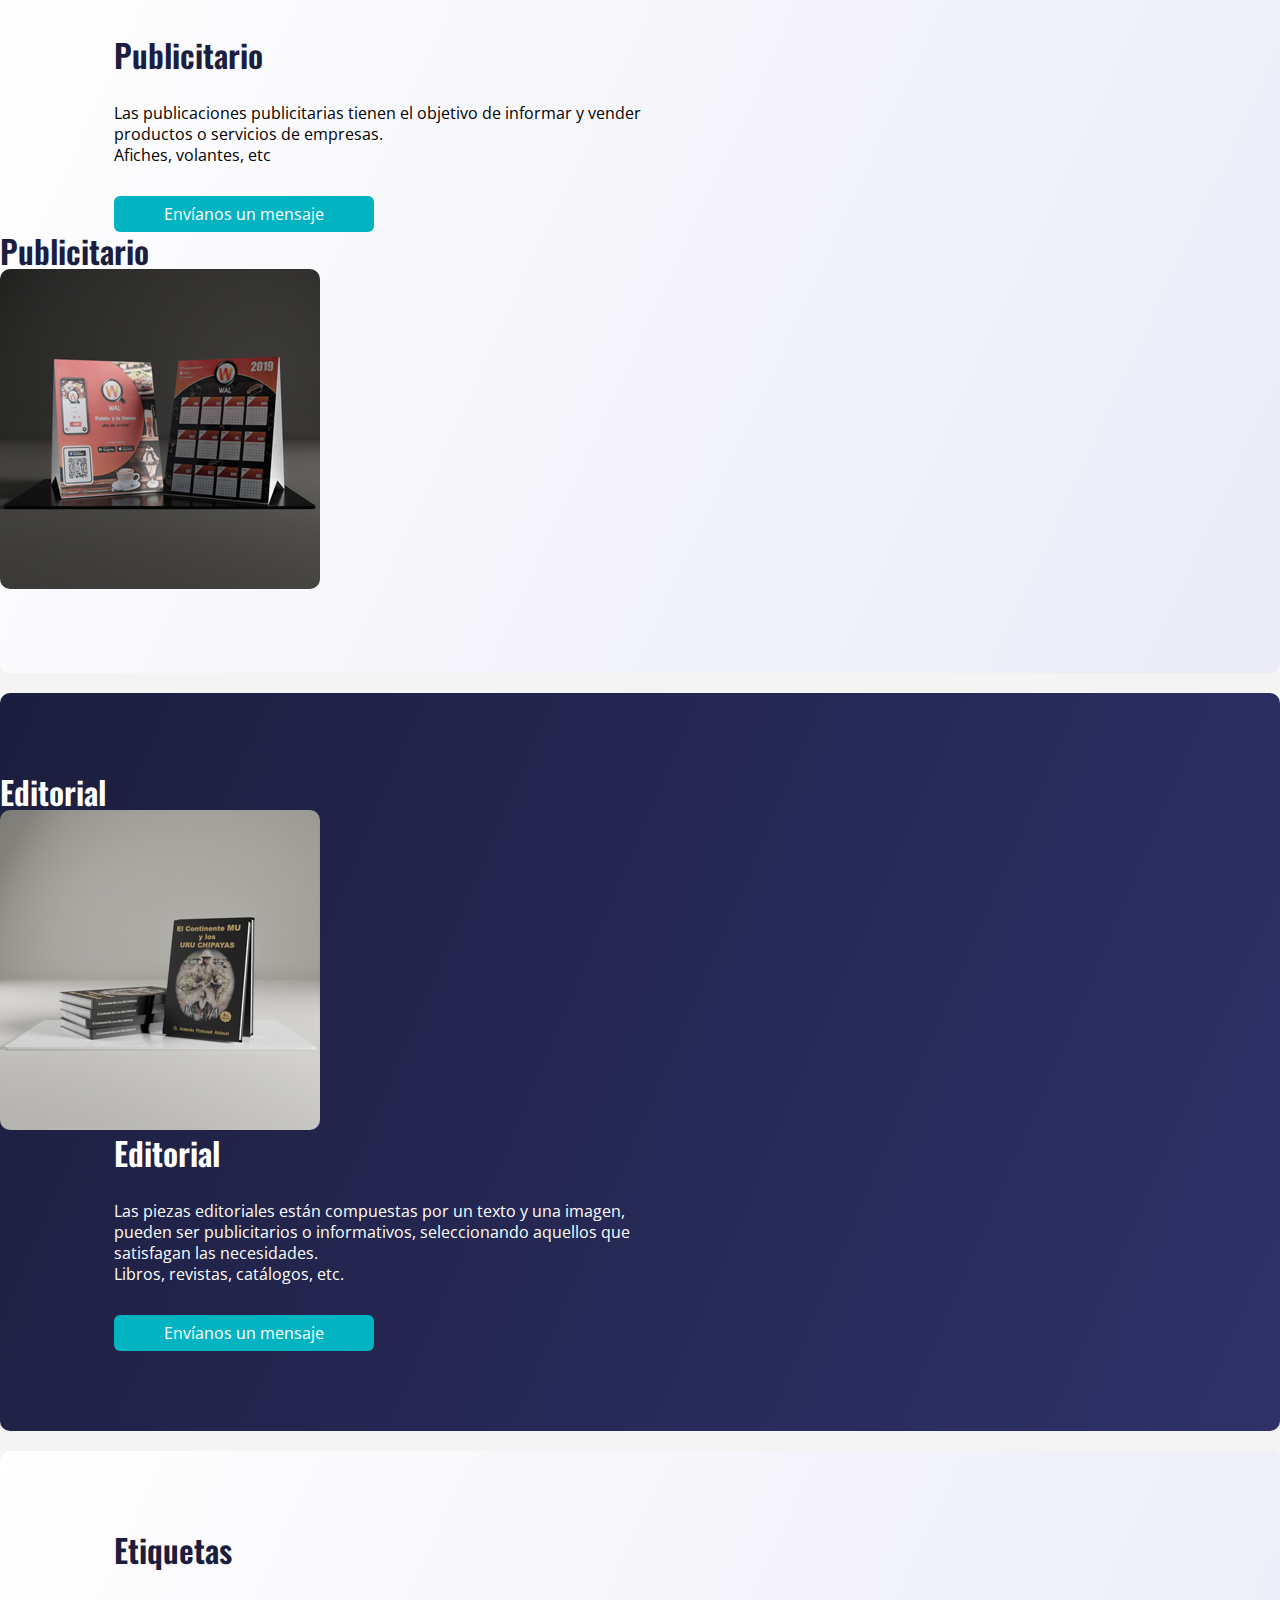
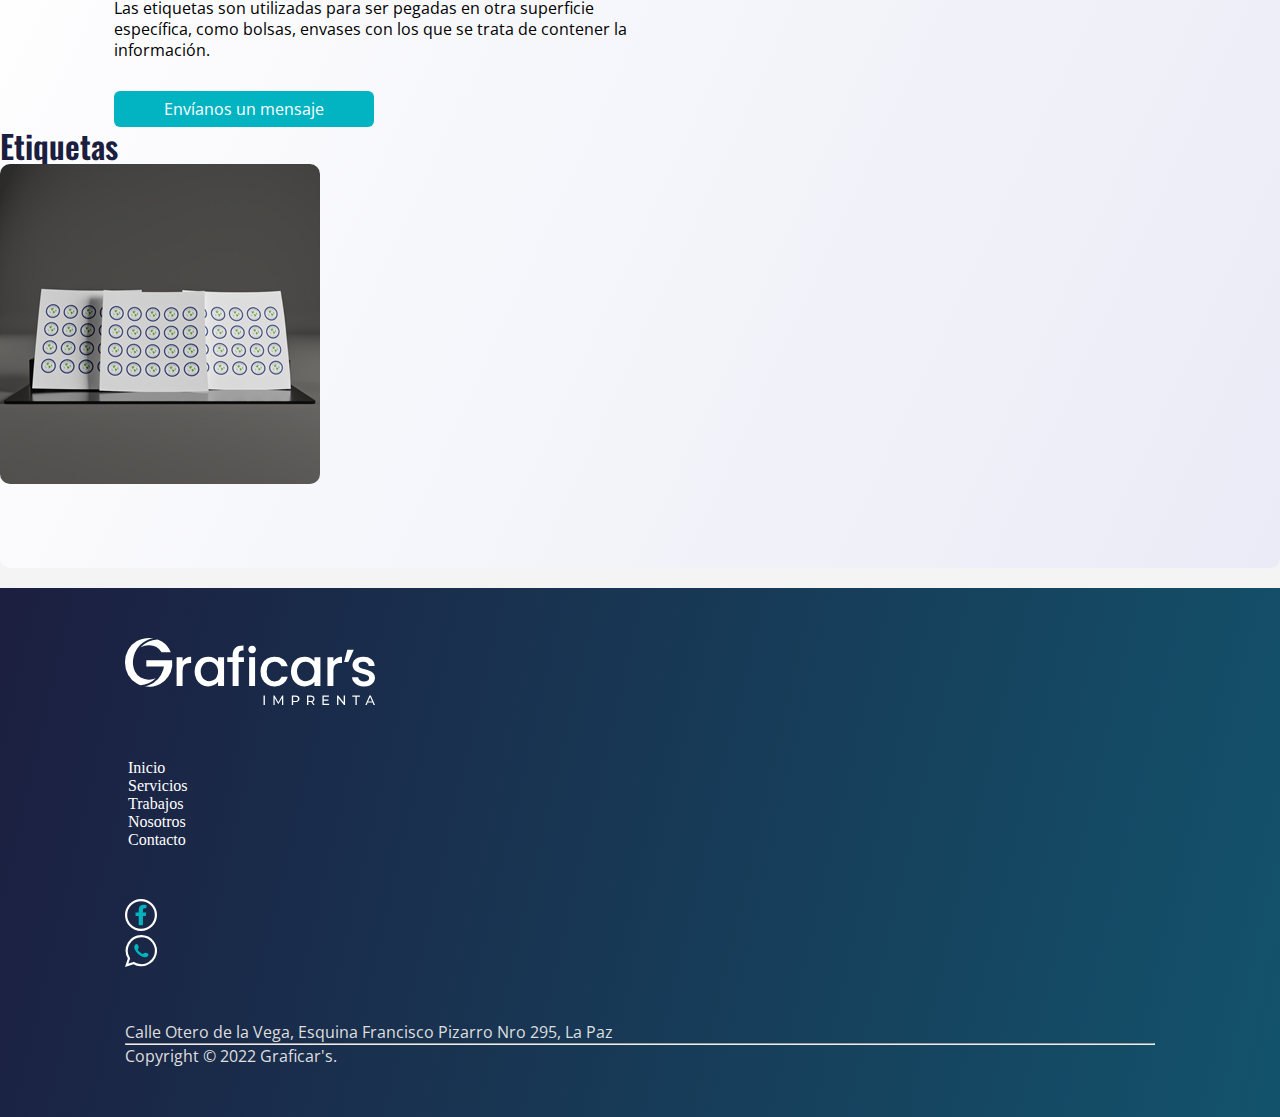
<file: pages/impresion.html>
<!DOCTYPE html>
<html lang="es">

<head>
  <meta charset="UTF-8">
  <meta http-equiv="X-UA-Compatible" content="IE=edge">
  <meta name="viewport" content="width=device-width, initial-scale=1.0">
  <title>Graficar's</title>
  <link href="https://cdn.jsdelivr.net/npm/bootstrap@5.0.2/dist/css/bootstrap.min.css" rel="stylesheet"
    integrity="sha384-EVSTQN3/azprG1Anm3QDgpJLIm9Nao0Yz1ztcQTwFspd3yD65VohhpuuCOmLASjC" crossorigin="anonymous">
  <link rel="shortcut icon" href="../img/icons/ico/fav.png" type="image/x-icon">
  <link rel="preconnect" href="https://fonts.googleapis.com">
  <link rel="preconnect" href="https://fonts.gstatic.com" crossorigin>
  <link href="https://fonts.googleapis.com/css2?family=Open+Sans:wght@300;400&family=Oswald:wght@600;700&display=swap"
    rel="stylesheet">
  <link rel="stylesheet" href="../css/servicios.css">
  <link rel="stylesheet" href="../css/style.css">
</head>

<body class="fg">
  <header>
    <div class="head container-xxl d-flex justify-content-between align-items-center h-100">
      <div class="menu-h">
        <img src="../img/icons/nav/menu.svg" alt="menu" class="close-mov" id="open-m">
      </div>
      <div class="">
        <a href="../index.html"><img src="../img/logo/logo.png" alt="Logotipo" class="menu-logo d-none d-lg-block" width="150px"></a>
        <a href="../index.html"><img src="../img/logo/logotipo.svg" alt="Logotipo" class="menu-logo d-none d-sm-block d-lg-none" width="200px"></a>
        <a href="../index.html"><img src="../img/logo/logotipo.svg" alt="Logotipo" class="menu-logo d-block d-sm-none" width="170px"></a>
      </div>
      <div class="m-t-nav">
        <nav class="">
          <ul class="d-flex menu-nav align-items-center">
            <li><a href="../index.html" class="menu-link p" onmouseover="ocmenuPc()">Inicio</a></li>
            <li><a href="./servicios.html" class="menu-link p" onmouseover="menuPc()"
                onmouseleave="ocflecha()">Servicios<svg id="flechamenu" class="Capa_1" data-name="Capa 1"
                  xmlns="http://www.w3.org/2000/svg" viewBox="0 0 175.61 104.77">
                  <polygon points="87.8 104.77 0 16.97 16.97 0 87.8 70.83 158.63 0 175.6 16.97 87.8 104.77" />
                </svg></a></li>
            <li><a href="./trabajos.html" class="menu-link p" onmouseover="ocmenuPc()">Trabajos</a></li>
            <li><a href="./nosotros.html" class="menu-link p" onmouseover="ocmenuPc()">Nosotros</a></li>
          </ul>
        </nav>
      </div>
      <div class="menu-cta">
        <button class="cta-s" onclick="mosform()">Contacto</button>
      </div>
    </div>
  </header>
  <!-- menupc -->
  <div id="menu-desp-pc" class="azuldg" onmouseleave="ocmenuPc()">
    <div class="container-xxl d-flex align-items-center justify-content-center">
      <div class="men-desp-pc-s">
        <a href="./servicios.html" class="menu-desp-pc-a">
          <h3 class="t-b smenu-link">Servicios</h3>
        </a>
      </div>
      <nav class="men-desp-pc-l">
        <ul class="d-flex flex-column p-0">
          <li><a href="./impresion.html" class="smenu-link t-b pm-l">Impresión Offset</a></li>
          <li class="mt20"><a href="./acabados.html" class="smenu-link t-b pm-l">Acabados</a></li>
          <li><a href="./corte.html" class="smenu-link t-b pm-l">Corte</a></li>
        </ul>
      </nav>
    </div>
  </div>
  <!-- menumovil -->
  <div id="menu-desp-tab">
    <div class="azuldg d-flex flex-column menu-desp-tab justify-content-between">
      <div class="d-flex flex-md-column justify-content-between align-items-md-center">
        <img src="../img/icons/nav/x-w.svg" alt="cerrar"
          class="align-self-start align-self-md-end  close-mov order-2 order-md-1" id="close-m">
        <img src="../img/logo/white-lg.svg" alt="Logotipo" class="log-mov order-1 order-md-2">
      </div>
      <ul class="menu-movil-des p-0 m-0 w-100 text-center">
        <li><a href="../index.html" class="pm t-b mlink lkm" onclick="mosiniciommenu()">Inicio</a></li>
        <li><a href="#javascript void(0)" class="pm t-b mlink lkm m-0" id="ser-men-mov">Servicios<svg class="Capa_1"
              data-name="Capa 1" xmlns="http://www.w3.org/2000/svg" viewBox="0 0 175.61 104.77">
              <polygon points="87.8 104.77 0 16.97 16.97 0 87.8 70.83 158.63 0 175.6 16.97 87.8 104.77"
                style="fill: #ffffff;"/>
            </svg>
            <ul class="p-0 m-0" id="sub-me">
              <li><a href="#javascrip void(0)" class="pm t-b mlink lkm m-0" id="cerrarmendesp">Servicios <span ><svg class="Capa_1" data-name="Capa 1" xmlns="http://www.w3.org/2000/svg" viewBox="0 0 175.6 104.77"><polygon points="87.8 0 175.6 87.8 158.63 104.77 87.8 33.94 16.97 104.77 0 87.8 87.8 0" style="fill:rgb(253, 253, 253)"/></svg></span>
              <li><a href="./impresion.html" class="pm-l t-b mlink lkm-sub">Impresión Offset</a></li>
              <li><a href="./acabados.html" class="pm-l t-b mlink lkm-sub">Acabados</a></li>
              <li><a href="./corte.html" class="pm-l t-b mlink lkm-sub">Corte</a></li>
            </ul>
          </a></li>
        <li><a href="./trabajos.html" class="pm t-b mlink lkm">Trabajos</a></li>
        <li><a href="./nosotros.html" class="pm t-b mlink lkm">Nosotros</a></li>
        <li><a href="#javascript void(0)" class="pm t-b mlink lkm-cont" onclick="mosformmenu()">Contacto</a></li>
      </ul>
      <div>
        <div class="d-flex justify-content-center justify-content-center w-100">
          <div class="d-flex ">
            <a href="https://www.facebook.com/GraficarsLaPazImprenta" class="rss-h-m" target="_blank"><img
                src="../img/icons/rss/f-ft.svg" alt="facebook icono"></a>
            <p class="pm mov-hd">Facebook</p>
          </div>
          <div class="d-flex ">
            <a href="https://api.whatsapp.com/send?phone=59179552420" class="rss-h-m rss-h-m-dos" target="_blank"><img
                src="../img/icons/rss/w-ft.svg" alt="WhatsApp icono"></a>
            <p class="pm mov-hd">WhatsApp</p>
          </div>
        </div>
        <hr>
        <p class="p text-center">Calle Otero de la Vega, Esquina Francisco Pizarro Nro 295, La Paz</p>
      </div>
    </div>
  </div>
  <a class="cta-movil" onclick="mosform()"><img src="../img/icons/rss/mensaje.svg" alt="icono contacto" class="iconocontacto"></a>
  <!-- migajas -->
  <div class=" bread">
    <div class="container-xxl d-flex ">
      <a href="../index.html" class="p mx-2 my-2 mx-sm-3 my-sm-2 mx-lg-3 my-lg-2 bread-a">Inicio</a>
      <p class="p mx-2 my-2 mx-sm-3 my-sm-2 mx-lg-3 my-lg-2">></p> <a href="./servicios.html"
        class="p mx-2 my-2 mx-sm-3 my-sm-2 mx-lg-3 my-lg-2 bread-a">Servicios</a>
      <p class="p mx-2 my-2 mx-sm-3 my-sm-2 mx-lg-3 my-lg-2">></p>
      <p class="p mx-2 my-2 mx-sm-3 my-sm-2 mx-lg-3 my-lg-2">Impresión Offset</p>
    </div>
  </div>
  <!-- hero -->
  <section class="he he1">
    <div class="container-xxl w-100 h-100 d-flex">
      <div class="he-back d-flex flex-column justify-content-center">
        <h2 class="text-center text-lg-start">Impresión Offset</h2>
        <p class="pm">Es la mejor opción para todas aquellas impresiones que requieren calidad en los colores y grandes
          cantidades.</p>
      </div>
    </div>
  </section>
  <!-- productos -->
  <section>
    <div class="container-xxl">
      <div class="d-flex flex-wrap flex-md-nowrap azuldg prod">
        <div class="d-flex flex-column justify-content-center align-items-center text-center w25">
          <h4 class="d-sm-none d-block text-center t-b">Corporativo</h4>
          <img src="../img/service/print/1.jpg" alt="corporativo" class="img-fluid img-r">
        </div>
        <div class="d-flex align-items-center w75 w751">
          <div class="d-flex flex-column">
            <h4 class="d-none d-sm-block text-center t-b">Corporativo</h4>
            <p class="p text-prod">Las publicaciones corporativas tienen el objetivo de aumentar la rentabilidad de las
              funciones principales de las empresas, por lo tanto, son claves para su crecimiento.
              <br>
              Carpetas, tarjetas personales, hojas membretadas,etc.
            </p>
            <button class="cta align-self-center align-self-lg-end" onclick="mosform()">Envíanos un mensaje</button>
          </div>
        </div>
      </div>
      <div class="d-flex flex-wrap flex-md-nowrap celdg prod">
        <div class="d-flex align-items-center order-2 order-md-1 w75 w752">
          <div class="d-flex flex-column">
            <h4 class="d-none d-sm-block text-center">Publicitario</h4>
            <p class="p text-prod">Las publicaciones publicitarias tienen el objetivo de informar y vender productos o
              servicios de empresas. <br>
              Afiches, volantes, etc</p>
            <button class="cta align-self-center align-self-lg-end" onclick="mosform()">Envíanos un mensaje</button>
          </div>
        </div>
        <div
          class="d-flex flex-column justify-content-center align-items-center t text-center order-1 order-sm-2 order-md-2 w25">
          <h4 class="d-sm-none d-block text-center">Publicitario</h4>
          <img src="../img/service/print/2.jpg" alt="publicidad" class="img-fluid img-r">
        </div>
      </div>
      <div class="d-flex flex-wrap flex-md-nowrap azuldg prod">
        <div class="d-flex flex-column justify-content-center align-items-center t text-center w25">
          <h4 class="d-sm-none d-block text-center t-b">Editorial</h4>
          <img src="../img/service/print/4.jpg" alt="Etiquetas" class="img-fluid img-r">
        </div>
        <div class="d-flex align-items-center w75 w751">
          <div class="d-flex flex-column">
            <h4 class="d-none d-sm-block text-center t-b">Editorial</h4>
            <p class="p text-prod">Las piezas editoriales están compuestas por un texto y una imagen, pueden ser
              publicitarios o informativos, seleccionando aquellos que satisfagan las necesidades. <br>
              Libros, revistas, catálogos, etc.</p>
            <button class="cta align-self-center align-self-lg-end" onclick="mosform()">Envíanos un mensaje</button>
          </div>
        </div>
      </div>
      <div class="d-flex flex-wrap flex-md-nowrap celdg prod">
        <div class="d-flex align-items-center order-2 order-md-1 w75 w752">
          <div class="d-flex flex-column">
            <h4 class="d-none d-sm-block text-center">Etiquetas</h4>
            <p class="p text-prod">Las etiquetas son utilizadas para ser pegadas en otra superficie específica, como
              bolsas, envases con los que se trata de contener la información.</p>
            <button class="cta align-self-center align-self-lg-end" onclick="mosform()">Envíanos un mensaje</button>
          </div>
        </div>
        <div
          class="d-flex flex-column justify-content-center align-items-center t text-center order-1 order-sm-2 order-md-2 w25">
          <h4 class="d-sm-none d-block text-center">Etiquetas</h4>
          <img src="../img/service/print/3.jpg" alt="editorial" class="img-fluid img-r">
        </div>
      </div>
    </div>
  </section>

  <!-- pie -->
  <footer>
    <div class="container-xxl">
      <div class="row">
        <div class="col-lg-1"></div>
        <div class="col-12 col-lg-2 mb50">
          <div class="d-flex justify-content-center ft-log">
            <img src="../img/logo/white-lg.svg" alt="logo" class="img-fluid" width="250px">
          </div>
        </div>
        <ul
          class="col-12 col-lg-6 text-center d-flex flex-column flex-sm-row align-items-center justify-content-evenly mb50 linkmovilfoteer">
          <li class="d-block"><a href="../index.html" class="ft-link">Inicio</a></li>
          <li class="d-block"><a href="./servicios.html" class="ft-link">Servicios</a></li>
          <li class="d-block"><a href="./trabajos.html" class="ft-link">Trabajos</a></li>
          <li class="d-block"><a href="./nosotros.html" class="ft-link">Nosotros</a></li>
          <li class="d-block"><a href="#javascript void(0)" class="ft-link" onclick="mosform()">Contacto</a></li>
        </ul>
        <div class="col-12 col-lg-2 d-flex justify-content-center align-items-center mb50">
          <div class="face p-2">
            <a href="https://www.facebook.com/GraficarsLaPazImprenta" target="_blank"><img
                src="../img/icons/rss/f-ft.svg" alt="facebook icono" class="ico-ft"></a>
          </div>
          <div class="wp p-2">
            <a href="https://api.whatsapp.com/send?phone=59179552420" target="_blank"><img
                src="../img/icons/rss/w-ft.svg" alt="WhatsApp icono" class="ico-ft"></a>
          </div>
        </div>
        <div class="col-lg-1"></div>
        <p class="text-center ft-gris">Calle Otero de la Vega, Esquina Francisco Pizarro Nro 295, La Paz</p>
        <hr class="text-center ft-gris">
        <p class="text-center ft-gris">Copyright © 2022 Graficar's.</p>
      </div>
    </div>
  </footer>
  <!-- form -->
  <div id="formulario">
    <div class="vh-100 w-100 back-form">
      <div class="modf">
        <div class="ctf">
          <h2 class="text-center">Contacto</h2>
          <div>
            <div id="change">
              <form id="form">
                <div>
                  <label for="name" class="p cfp">Nombre:</label>
                  <input for="name" type="name" placeholder="Escribe tu Nombre" class="form-input fit" name="name"
                    id="name">
                </div>
                <div id="error">
                </div>
                <div>
                  <label for="email" class="p cfp">Correo Electrónico:</label><br>
                  <input type="email" placeholder="123@gmail.com" class="form-input fit" id="email">
                </div>
                <div>
                  <label for="message-text" class="p cfp">Mensaje:</label>
                  <textarea class="text form-input fim" id="mensaje" placeholder="Escribe tu mensaje"></textarea>
                </div>
                <div class="d-flex justify-content-between justify-content-lg-end">
                  <button type="button" class="bot-sec-az cl" onclick="ocform()">Cerrar</button>
                  <button type="submit" class="cta" id="cta-cont">Enviar</button>
                </div>
              </form>
            </div>
            <div id="mensaje-en" class=" flex-column align-items-center justify-content-center">
              <p class="pm text-center mensaje-en">Su mensaje ha sido recibido</p>
              <button type="button" class="bot-sec-az" onclick="ocform()">Cerrar Ventana</button>
            </div>
          </div>
        </div>
      </div>
    </div>
  </div>

  <script src="../js/script.js"></script>
</body>

</html>
</file>
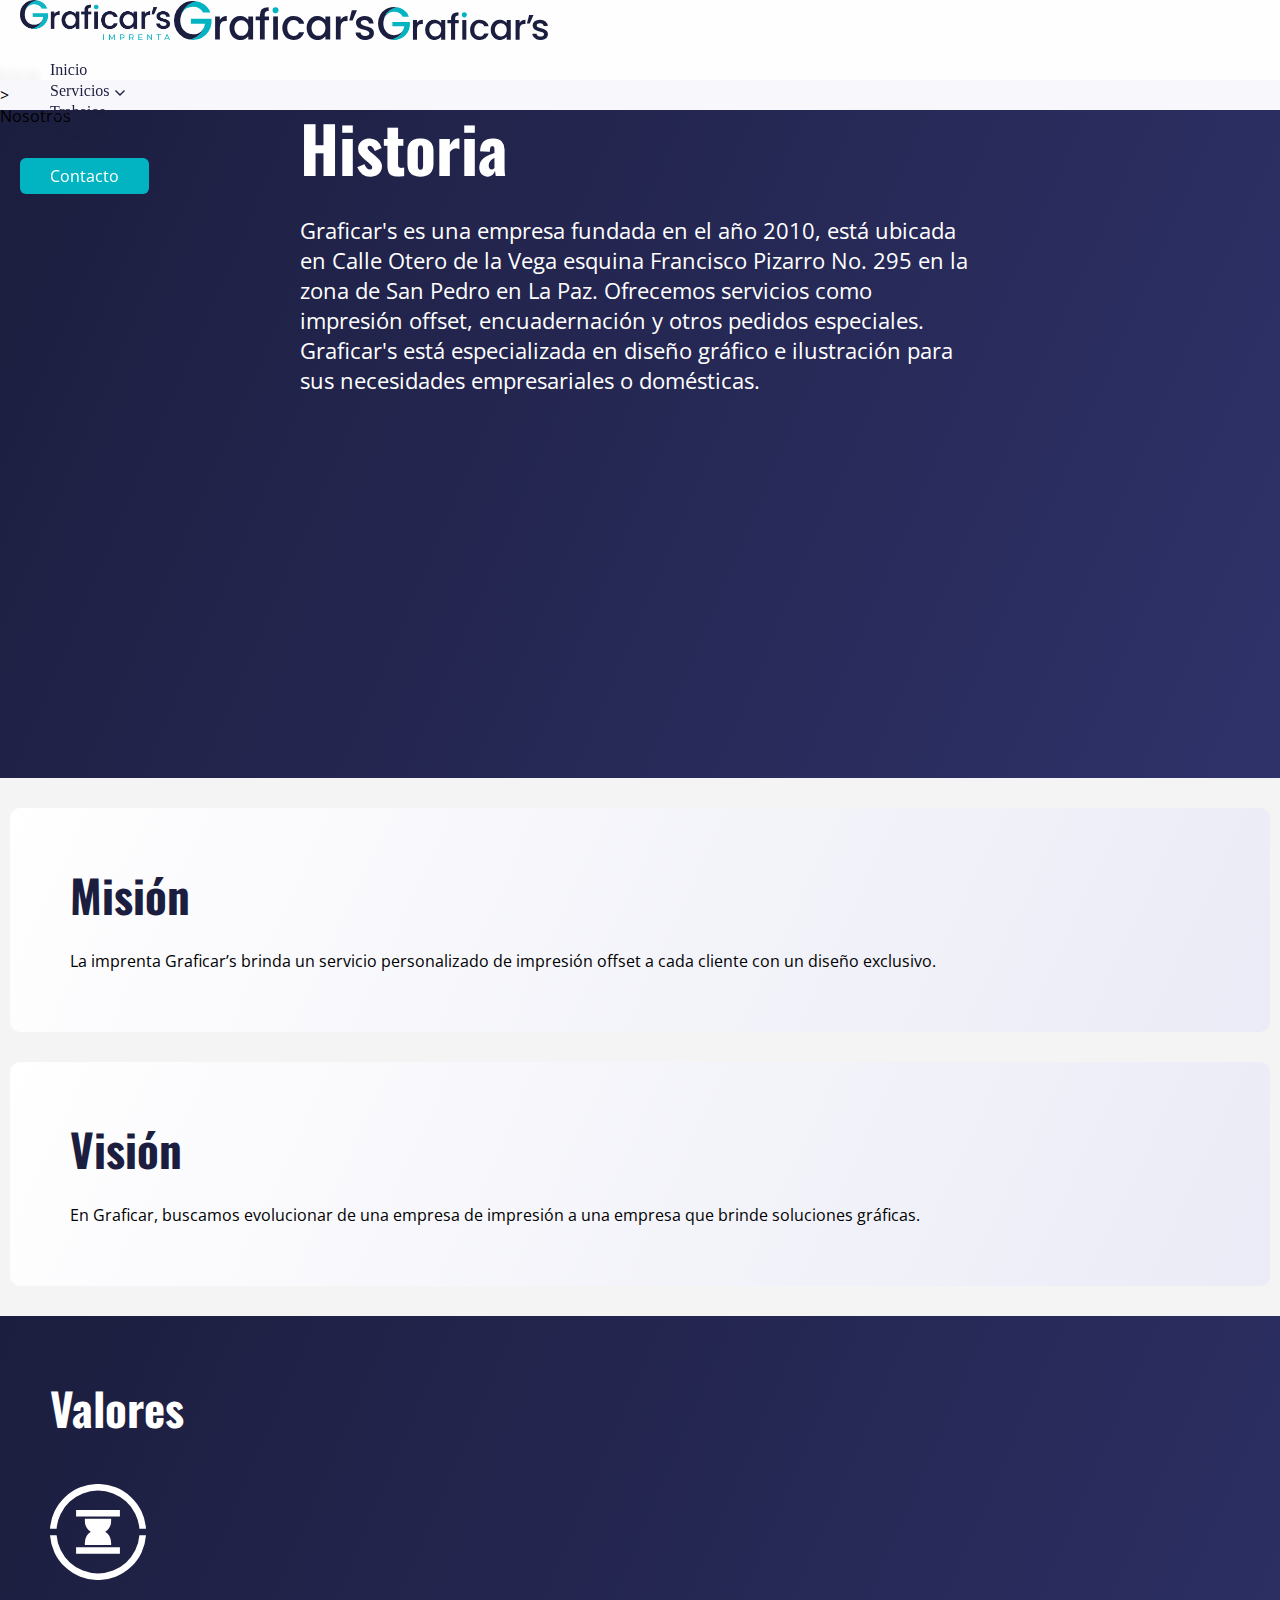
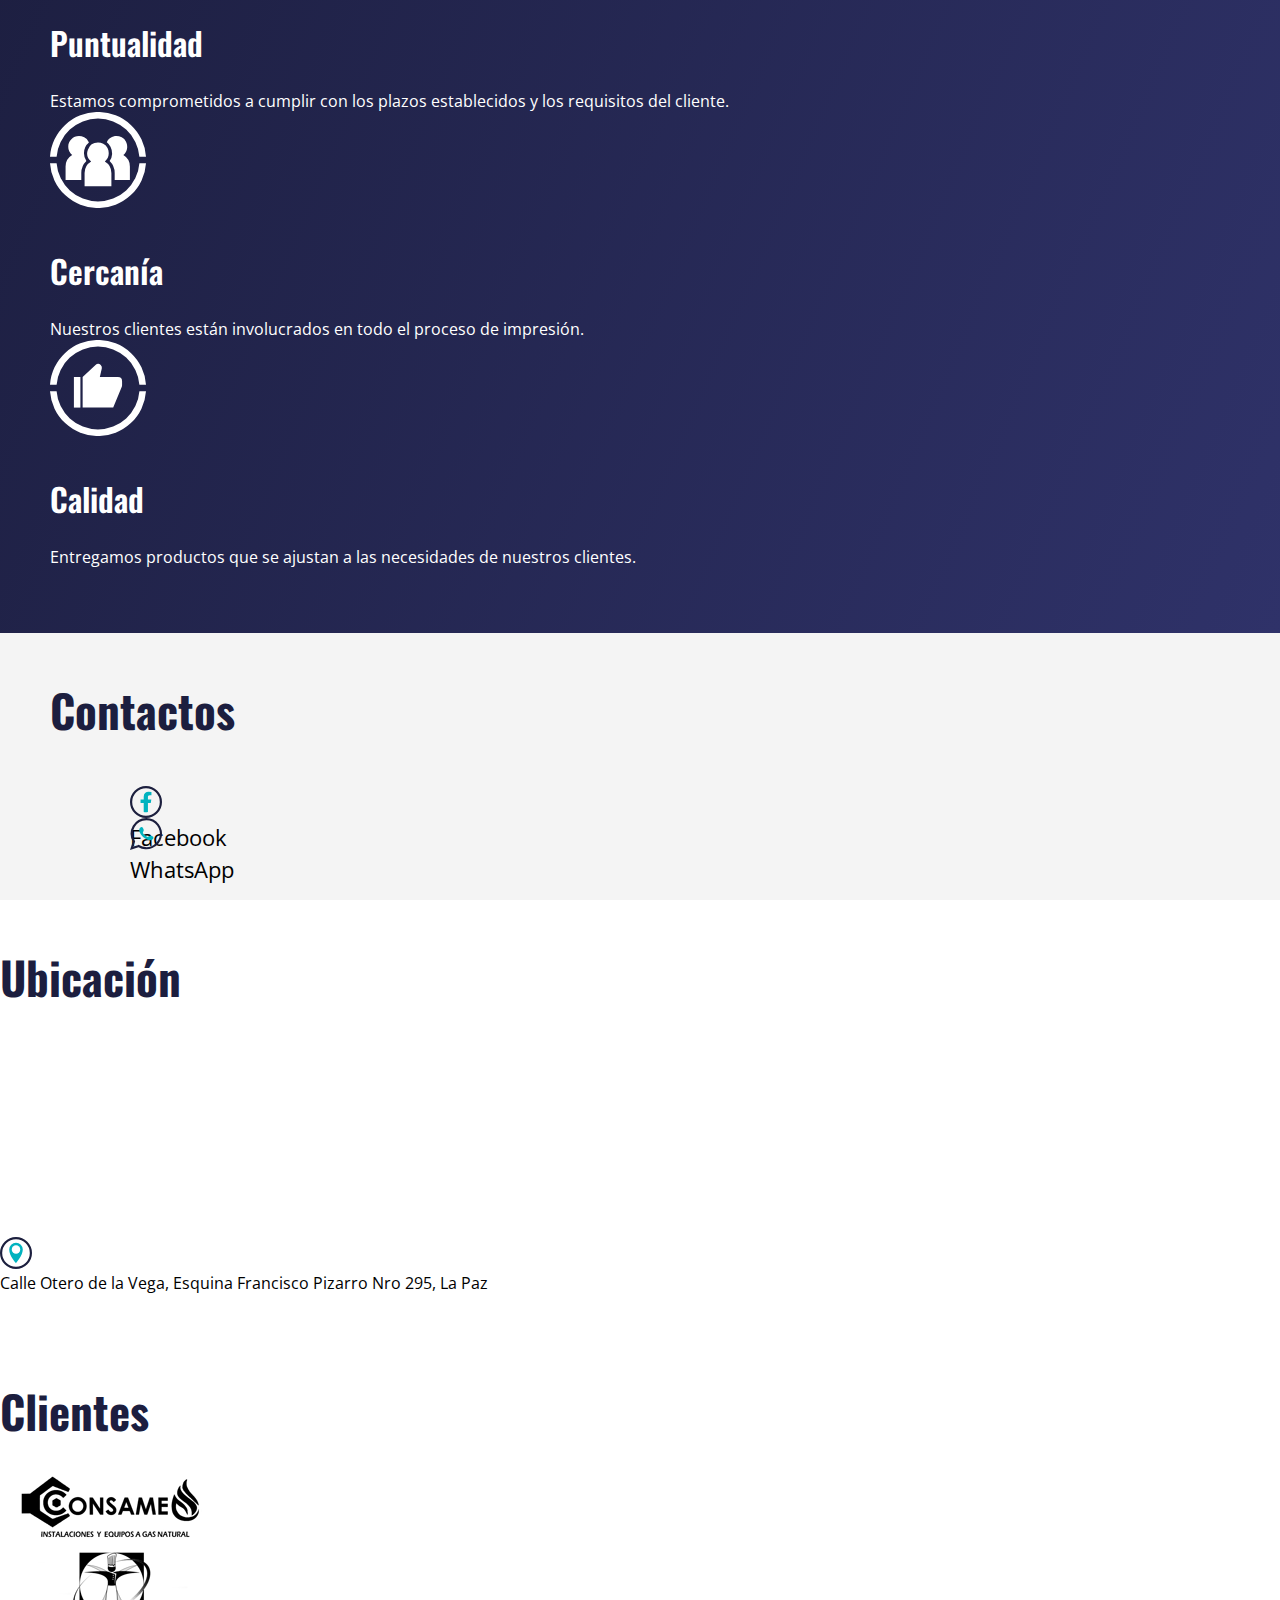
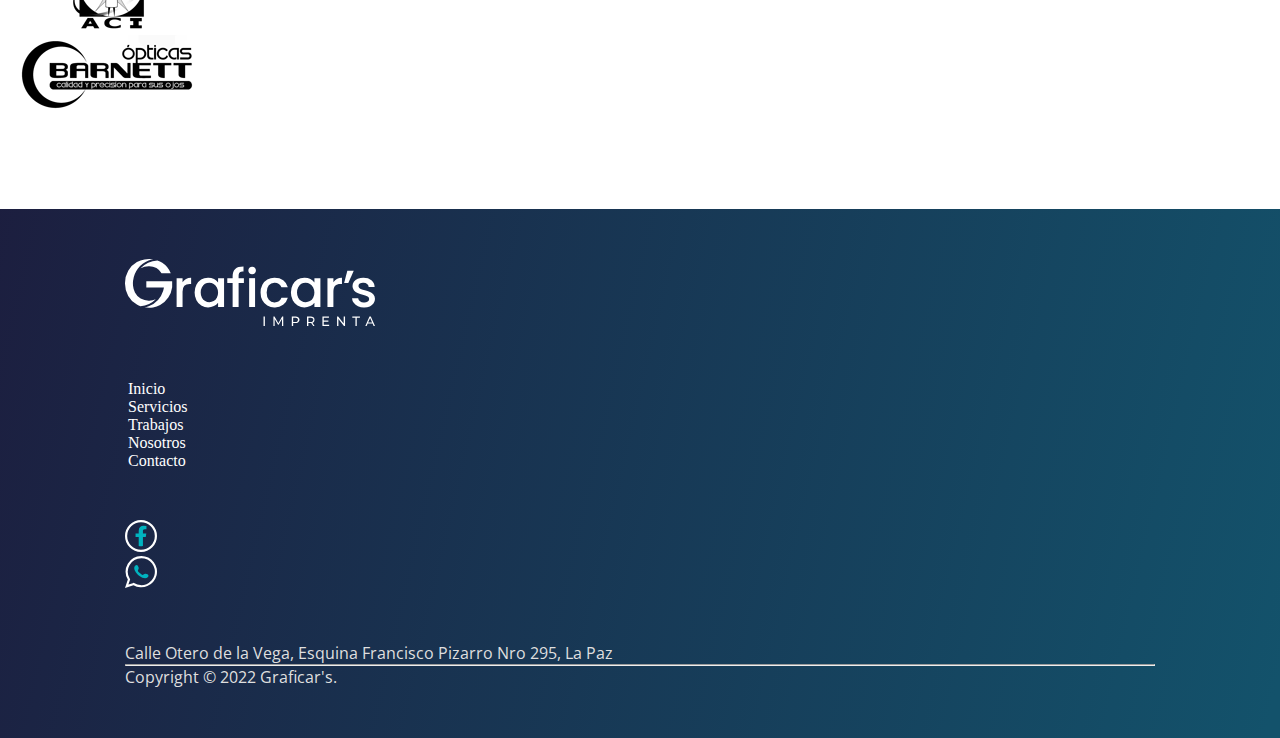
<file: pages/nosotros.html>
<!DOCTYPE html>
<html lang="es">

<head>
  <meta charset="UTF-8">
  <meta http-equiv="X-UA-Compatible" content="IE=edge">
  <meta name="viewport" content="width=device-width, initial-scale=1.0">
  <title>Graficar's</title>
  <link href="https://cdn.jsdelivr.net/npm/bootstrap@5.0.2/dist/css/bootstrap.min.css" rel="stylesheet"
    integrity="sha384-EVSTQN3/azprG1Anm3QDgpJLIm9Nao0Yz1ztcQTwFspd3yD65VohhpuuCOmLASjC" crossorigin="anonymous">
  <link rel="shortcut icon" href="../img/icons/ico/fav.png" type="image/x-icon">
  <link rel="preconnect" href="https://fonts.googleapis.com">
  <link rel="preconnect" href="https://fonts.gstatic.com" crossorigin>
  <link href="https://fonts.googleapis.com/css2?family=Open+Sans:wght@300;400&family=Oswald:wght@600;700&display=swap"
    rel="stylesheet">
  <link rel="stylesheet" href="../css/nosotros.css">
  <link rel="stylesheet" href="../css/style.css">
</head>

<body class="fg">
  <header>
    <div class="head container-xxl d-flex justify-content-between align-items-center h-100">
      <div class="menu-h">
        <img src="../img/icons/nav/menu.svg" alt="menu" class="close-mov" id="open-m">
      </div>
      <div class="">
        <a href="../index.html"><img src="../img/logo/logo.png" alt="Logotipo" class="menu-logo d-none d-lg-block" width="150px"></a>
        <a href="../index.html"><img src="../img/logo/logotipo.svg" alt="Logotipo" class="menu-logo d-none d-sm-block d-lg-none" width="200px"></a>
        <a href="../index.html"><img src="../img/logo/logotipo.svg" alt="Logotipo" class="menu-logo d-block d-sm-none" width="170px"></a>
      </div>
      <div class="m-t-nav">
        <nav class="">
          <ul class="d-flex menu-nav align-items-center">
            <li><a href="../index.html" class="menu-link p" onmouseover="ocmenuPc()">Inicio</a></li>
            <li><a href="./servicios.html" class="menu-link p" onmouseover="menuPc()"
                onmouseleave="ocflecha()">Servicios<svg id="flechamenu" class="Capa_1" data-name="Capa 1"
                  xmlns="http://www.w3.org/2000/svg" viewBox="0 0 175.61 104.77">
                  <polygon points="87.8 104.77 0 16.97 16.97 0 87.8 70.83 158.63 0 175.6 16.97 87.8 104.77" />
                </svg></a></li>
            <li><a href="./trabajos.html" class="menu-link p" onmouseover="ocmenuPc()">Trabajos</a></li>
            <li><a href="./nosotros.html" class="menu-link p" onmouseover="ocmenuPc()">Nosotros</a></li>
          </ul>
        </nav>
      </div>
      <div class="menu-cta">
        <button class="cta-s" onclick="mosform()">Contacto</button>
      </div>
    </div>
  </header>
  <!-- menupc -->
  <div id="menu-desp-pc" class="azuldg" onmouseleave="ocmenuPc()">
    <div class="container-xxl d-flex align-items-center justify-content-center">
      <div class="men-desp-pc-s">
        <a href="./servicios.html" class="menu-desp-pc-a">
          <h3 class="t-b smenu-link">Servicios</h3>
        </a>
      </div>
      <nav class="men-desp-pc-l">
        <ul class="d-flex flex-column p-0">
          <li><a href="./impresion.html" class="smenu-link t-b pm-l">Impresión Offset</a></li>
          <li class="mt20"><a href="./acabados.html" class="smenu-link t-b pm-l">Acabados</a></li>
          <li><a href="./corte.html" class="smenu-link t-b pm-l">Corte</a></li>
        </ul>
      </nav>
    </div>
  </div>
  <!-- menumovil -->
  <div id="menu-desp-tab">
    <div class="azuldg d-flex flex-column menu-desp-tab justify-content-between">
      <div class="d-flex flex-md-column justify-content-between align-items-md-center">
        <img src="../img/icons/nav/x-w.svg" alt="cerrar"
          class="align-self-start align-self-md-end  close-mov order-2 order-md-1" id="close-m">
        <img src="../img/logo/white-lg.svg" alt="Logotipo" class="log-mov order-1 order-md-2">
      </div>
      <ul class="menu-movil-des p-0 m-0 w-100 text-center">
        <li><a href="../index.html" class="pm t-b mlink lkm" onclick="mosiniciommenu()">Inicio</a></li>
        <li><a href="#javascript void(0)" class="pm t-b mlink lkm m-0" id="ser-men-mov">Servicios<svg class="Capa_1"
              data-name="Capa 1" xmlns="http://www.w3.org/2000/svg" viewBox="0 0 175.61 104.77">
              <polygon points="87.8 104.77 0 16.97 16.97 0 87.8 70.83 158.63 0 175.6 16.97 87.8 104.77"
                style="fill: #ffffff;"/>
            </svg>
            <ul class="p-0 m-0" id="sub-me">
              <li><a href="#javascrip void(0)" class="pm t-b mlink lkm m-0" id="cerrarmendesp">Servicios <span ><svg class="Capa_1" data-name="Capa 1" xmlns="http://www.w3.org/2000/svg" viewBox="0 0 175.6 104.77"><polygon points="87.8 0 175.6 87.8 158.63 104.77 87.8 33.94 16.97 104.77 0 87.8 87.8 0" style="fill:rgb(253, 253, 253)"/></svg></span>
              <li><a href="./impresion.html" class="pm-l t-b mlink lkm-sub">Impresión Offset</a></li>
              <li><a href="./acabados.html" class="pm-l t-b mlink lkm-sub">Acabados</a></li>
              <li><a href="./corte.html" class="pm-l t-b mlink lkm-sub">Corte</a></li>
            </ul>
          </a></li>
        <li><a href="./trabajos.html" class="pm t-b mlink lkm">Trabajos</a></li>
        <li><a href="./nosotros.html" class="pm t-b mlink lkm">Nosotros</a></li>
        <li><a href="#javascript void(0)" class="pm t-b mlink lkm-cont" onclick="mosformmenu()">Contacto</a></li>
      </ul>
      <div>
        <div class="d-flex justify-content-center justify-content-center w-100">
          <div class="d-flex ">
            <a href="https://www.facebook.com/GraficarsLaPazImprenta" class="rss-h-m" target="_blank"><img
                src="../img/icons/rss/f-ft.svg" alt="facebook icono"></a>
            <p class="pm mov-hd">Facebook</p>
          </div>
          <div class="d-flex ">
            <a href="https://api.whatsapp.com/send?phone=59179552420" class="rss-h-m rss-h-m-dos" target="_blank"><img
                src="../img/icons/rss/w-ft.svg" alt="WhatsApp icono"></a>
            <p class="pm mov-hd">WhatsApp</p>
          </div>
        </div>
        <hr>
        <p class="p text-center">Calle Otero de la Vega, Esquina Francisco Pizarro Nro 295, La Paz</p>
      </div>
    </div>
  </div>
  <a class="cta-movil" onclick="mosform()"><img src="../img/icons/rss/mensaje.svg" alt="icono contacto" class="iconocontacto"></a>
  <!-- migajas -->
  <div class="bread">
    <div class="container-xxl d-flex ">
      <a href="../index.html" class="p mx-2 my-2 mx-sm-3 my-sm-2 mx-lg-3 my-lg-2 bread-a">Inicio</a>
      <p class="p mx-2 my-2 mx-sm-3 my-sm-2 mx-lg-3 my-lg-2">></p>
      <p class="p mx-2 my-2 mx-sm-3 my-sm-2 mx-lg-3 my-lg-2">Nosotros</p>
    </div>
  </div>
  <!-- hero -->
  <section class="d-flex align-items-center azuldg historia">
    <div class="container-xxl d-flex flex-column align-items-center his">
      <h2 class="text-center t-b">Historia</h2>
      <p class="pm">Graficar's es una empresa fundada en el año 2010, está ubicada en Calle Otero de la Vega esquina
        Francisco Pizarro No. 295 en la zona de San Pedro en La Paz. Ofrecemos servicios como impresión offset,
        encuadernación y otros pedidos especiales. Graficar's está especializada en diseño gráfico e ilustración para
        sus necesidades empresariales o domésticas.</p>
    </div>
  </section>
  <!-- vision -->
  <section class="vision">
    <div class="container-xxl d-flex text-center flex-wrap flex-lg-nowrap">
      <div class="vm celdg">
        <h3 class="h3-s">Misión</h3>
        <p class="p">La imprenta Graficar’s brinda un servicio personalizado de impresión offset a cada cliente con un
          diseño exclusivo.</p>
      </div>
      <div class="vm celdg">
        <h3 class="h3-s">Visión</h3>
        <p class="p">En Graficar, buscamos evolucionar de una empresa de impresión a una empresa que brinde soluciones
          gráficas.</p>
      </div>
    </div>
  </section>
  <!-- valores -->
  <section class="azuldg">
    <div class="container-xxl text-center v">
      <h3 class="t-b h3-m">Valores</h3>
      <div class="container d-flex justify-content-center flex-wrap flex-lg-nowrap text-center">
        <div class="w-100 d-flex flex-column flex-sm-row flex-lg-column punt">
          <div class="p-3 mx-md-4">
            <img src="../img/icons/web/time.svg" alt="" class="vl-ic">
          </div>
          <div>
            <h4 class="t-b vv">Puntualidad</h4>
            <p class="p">Estamos comprometidos a cumplir con los plazos establecidos y los requisitos del cliente.</p>
          </div>
        </div>
        <div class="w-100 d-flex flex-column flex-sm-row flex-lg-column punt">
          <div class="p-3 mx-md-4">
            <img src="../img/icons/web/people.svg" alt="" class="vl-ic">
          </div>
          <div>
            <h4 class="t-b vv">Cercanía</h4>
            <p class="p">Nuestros clientes están involucrados en todo el proceso de impresión.</p>
          </div>
        </div>
        <div class="w-100 d-flex flex-column flex-sm-row flex-lg-column punt">
          <div class="p-3 mx-md-4">
            <img src="../img/icons/web/ok.svg" alt="" class="vl-ic">
          </div>
          <div>
            <h4 class="t-b vv">Calidad</h4>
            <p class="p">Entregamos productos que se ajustan a las necesidades de nuestros clientes.</p>
          </div>
        </div>
      </div>
    </div>
  </section>

  <!-- contactos -->
  <section class="container-xxl d-flex align-items-center flex-column" id="cont">
    <h3 class="c-u">Contactos</h3>
    <div class="d-flex flex-wrap justify-content-center">
      <div class="d-flex align-items-center cont-rds">
        <a href="https://www.facebook.com/GraficarsLaPazImprenta" target="_blank"><img src="../img/icons/rss/face.svg"
            alt="facebook icono" class="rss-h ico"></a>
        <p class="pm mt-3">Facebook</p>
      </div>
      <div class="d-flex align-items-center cont-rds">
        <a href="https://api.whatsapp.com/send?phone=59179552420" target="_blank"><img src="../img/icons/rss/whats.svg"
            alt="WhatsApp icono" class="rss-h ico"></a>
        <p class="pm mt-3">WhatsApp</p>
      </div>
    </div>
  </section>
  <!-- mapa -->
  <section class="www map">
    <div class="d-flex flex-column align-items-center">
      <h3 class="c-u">Ubicación</h3>
      <iframe
        src="https://www.google.com/maps/embed?pb=!1m18!1m12!1m3!1d956.3588951563138!2d-68.13552897072876!3d-16.504093213437883!2m3!1f0!2f0!3f0!3m2!1i1024!2i768!4f13.1!3m3!1m2!1s0x915f218995e129dd%3A0x5e3f7bdbf5b481a6!2sGraficar&#39;s%20Imprenta!5e0!3m2!1ses!2sbo!4v1663085122367!5m2!1ses!2sbo"
        style="border:0;" allowfullscreen="active" loading="lazy" referrerpolicy="no-referrer-when-downgrade"
        class="w-100 container-fluid mpv"></iframe>
      <div class="d-flex w-100 align-items-center justify-content-center px-3">
        <img src="../img/icons/rss/map.svg" alt="" srcset="" class="ico-ft">
        <p class="p m-1">Calle Otero de la Vega, Esquina Francisco Pizarro Nro 295, La Paz</p>
      </div>
    </div>
  </section>

  <!-- clientes -->
  <section class="www">
    <div class="container-xxl d-flex flex-column align-items-center clientes">
      <h3 class="h3-s">Clientes</h3>
      <div class="container-xxl d-flex justify-content-center cli-img">
        <div class="row g-2 g-md-4">
          <div class="col">
            <img src="../img/about/co.png" alt="consame-logo" class="img-fluid">
          </div>
          <div class="col">
            <img src="../img/about/aci.png" alt="aci-logo" class="img-fluid">
          </div>
          <div class="col">
            <img src="../img/about/ba.png" alt="barnett-logo" class="img-fluid">
          </div>
        </div>
      </div>
    </div>
  </section>

  <!-- pie -->
  <footer>
    <div class="container-xxl">
      <div class="row">
        <div class="col-lg-1"></div>
        <div class="col-12 col-lg-2 mb50">
          <div class="d-flex justify-content-center ft-log">
            <img src="../img/logo/white-lg.svg" alt="logo" class="img-fluid" width="250px">
          </div>
        </div>
        <ul
          class="col-12 col-lg-6 text-center d-flex flex-column flex-sm-row align-items-center justify-content-evenly mb50 linkmovilfoteer">
          <li class="d-block"><a href="../index.html" class="ft-link">Inicio</a></li>
          <li class="d-block"><a href="./servicios.html" class="ft-link">Servicios</a></li>
          <li class="d-block"><a href="./trabajos.html" class="ft-link">Trabajos</a></li>
          <li class="d-block"><a href="./nosotros.html" class="ft-link">Nosotros</a></li>
          <li class="d-block"><a href="#javascript void(0)" class="ft-link" onclick="mosform()">Contacto</a></li>
        </ul>
        <div class="col-12 col-lg-2 d-flex justify-content-center align-items-center mb50">
          <div class="face p-2">
            <a href="https://www.facebook.com/GraficarsLaPazImprenta" target="_blank"><img
                src="../img/icons/rss/f-ft.svg" alt="facebook icono" class="ico-ft"></a>
          </div>
          <div class="wp p-2">
            <a href="https://api.whatsapp.com/send?phone=59179552420" target="_blank"><img
                src="../img/icons/rss/w-ft.svg" alt="WhatsApp icono" class="ico-ft"></a>
          </div>
        </div>
        <div class="col-lg-1"></div>
        <p class="text-center ft-gris">Calle Otero de la Vega, Esquina Francisco Pizarro Nro 295, La Paz</p>
        <hr class="text-center ft-gris">
        <p class="text-center ft-gris">Copyright © 2022 Graficar's.</p>
      </div>
    </div>
  </footer>
  <!-- form -->
  <div id="formulario">
    <div class="vh-100 w-100 back-form">
      <div class="modf">
        <div class="ctf">
          <h2 class="text-center">Contacto</h2>
          <div>
            <div id="change">
              <form id="form">
                <div>
                  <label for="name" class="p cfp">Nombre:</label>
                  <input for="name" type="name" placeholder="Escribe tu Nombre" class="form-input fit" name="name"
                    id="name">
                </div>
                <div id="error">
                </div>
                <div>
                  <label for="email" class="p cfp">Correo Electrónico:</label><br>
                  <input type="email" placeholder="123@gmail.com" class="form-input fit" id="email">
                </div>
                <div>
                  <label for="message-text" class="p cfp">Mensaje:</label>
                  <textarea class="text form-input fim" id="mensaje" placeholder="Escribe tu mensaje"></textarea>
                </div>
                <div class="d-flex justify-content-between justify-content-lg-end">
                  <button type="button" class="bot-sec-az cl" onclick="ocform()">Cerrar</button>
                  <button type="submit" class="cta" id="cta-cont">Enviar</button>
                </div>
              </form>
            </div>
            <div id="mensaje-en" class=" flex-column align-items-center justify-content-center">
              <p class="pm text-center mensaje-en">Su mensaje ha sido recibido</p>
              <button type="button" class="bot-sec-az" onclick="ocform()">Cerrar Ventana</button>
            </div>
          </div>
        </div>
      </div>
    </div>
  </div>
  <script src="../js/script.js"></script>
</body>

</html>
</file>
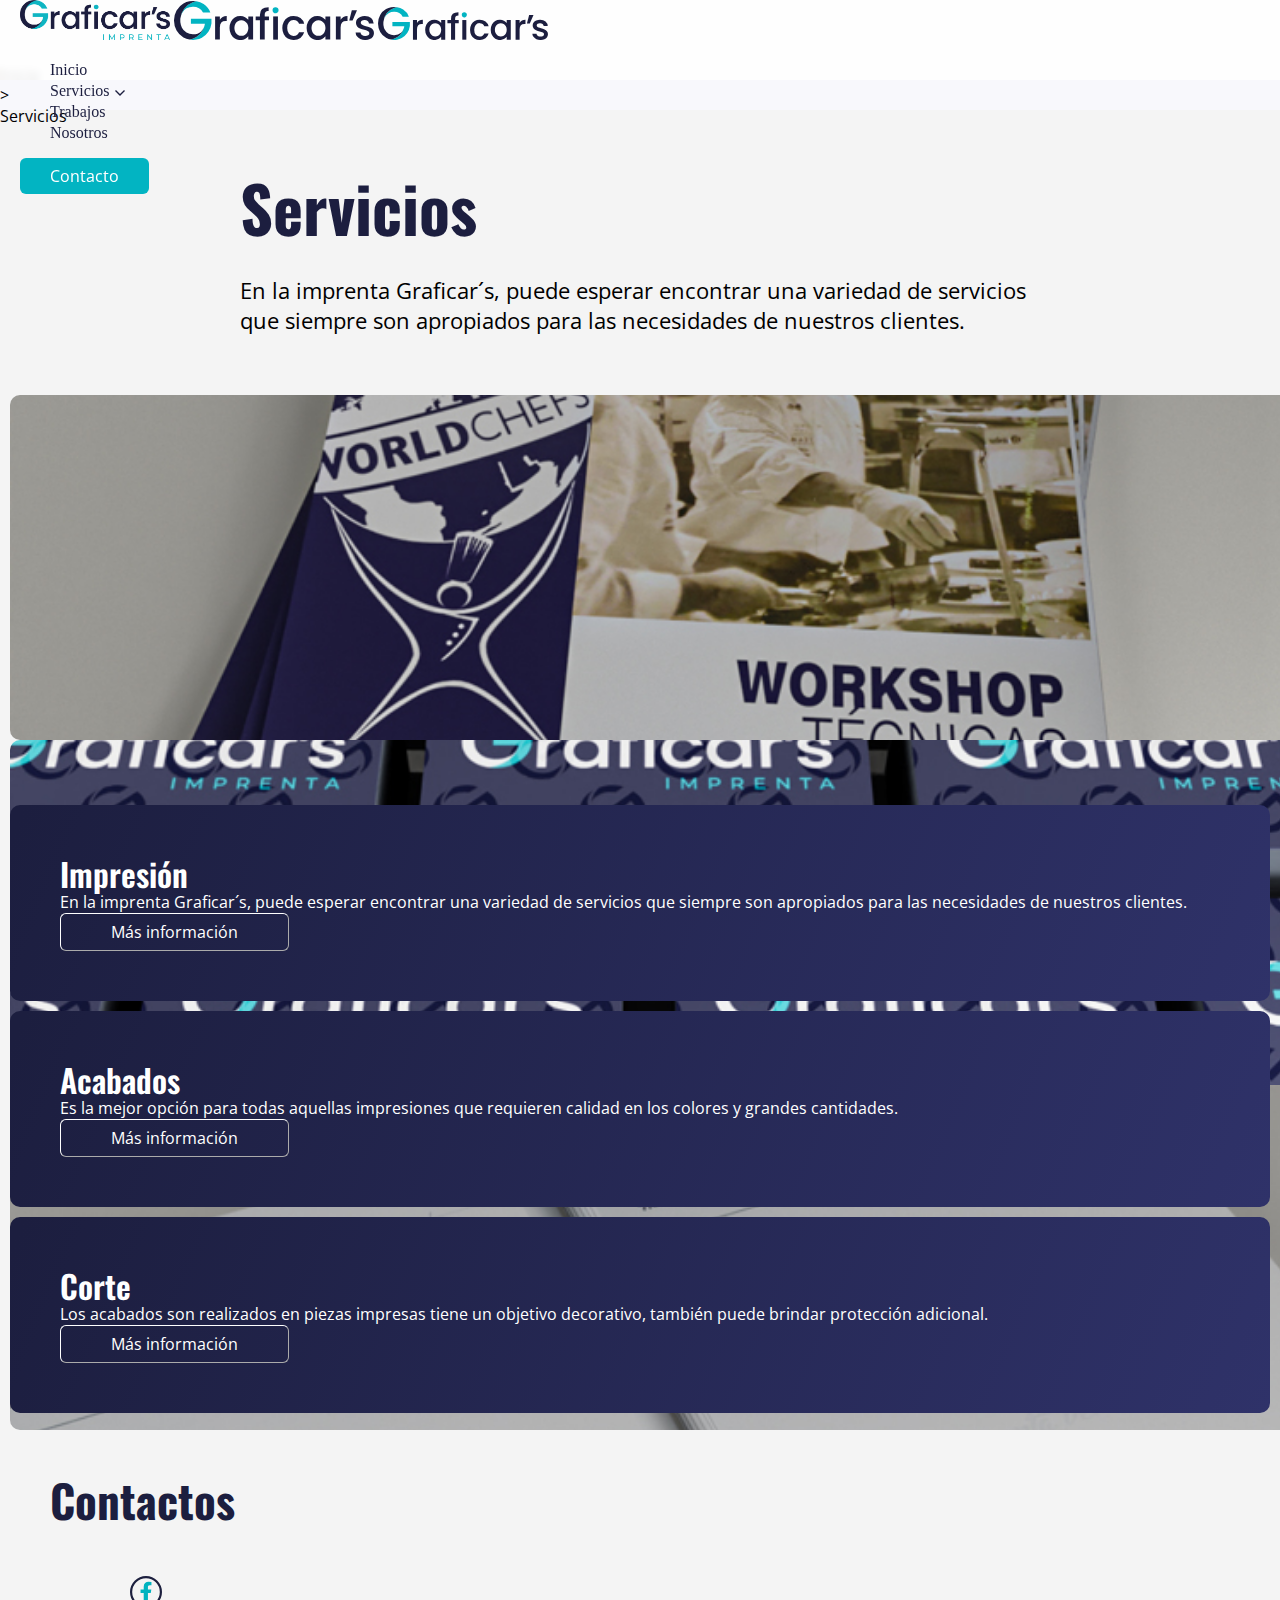
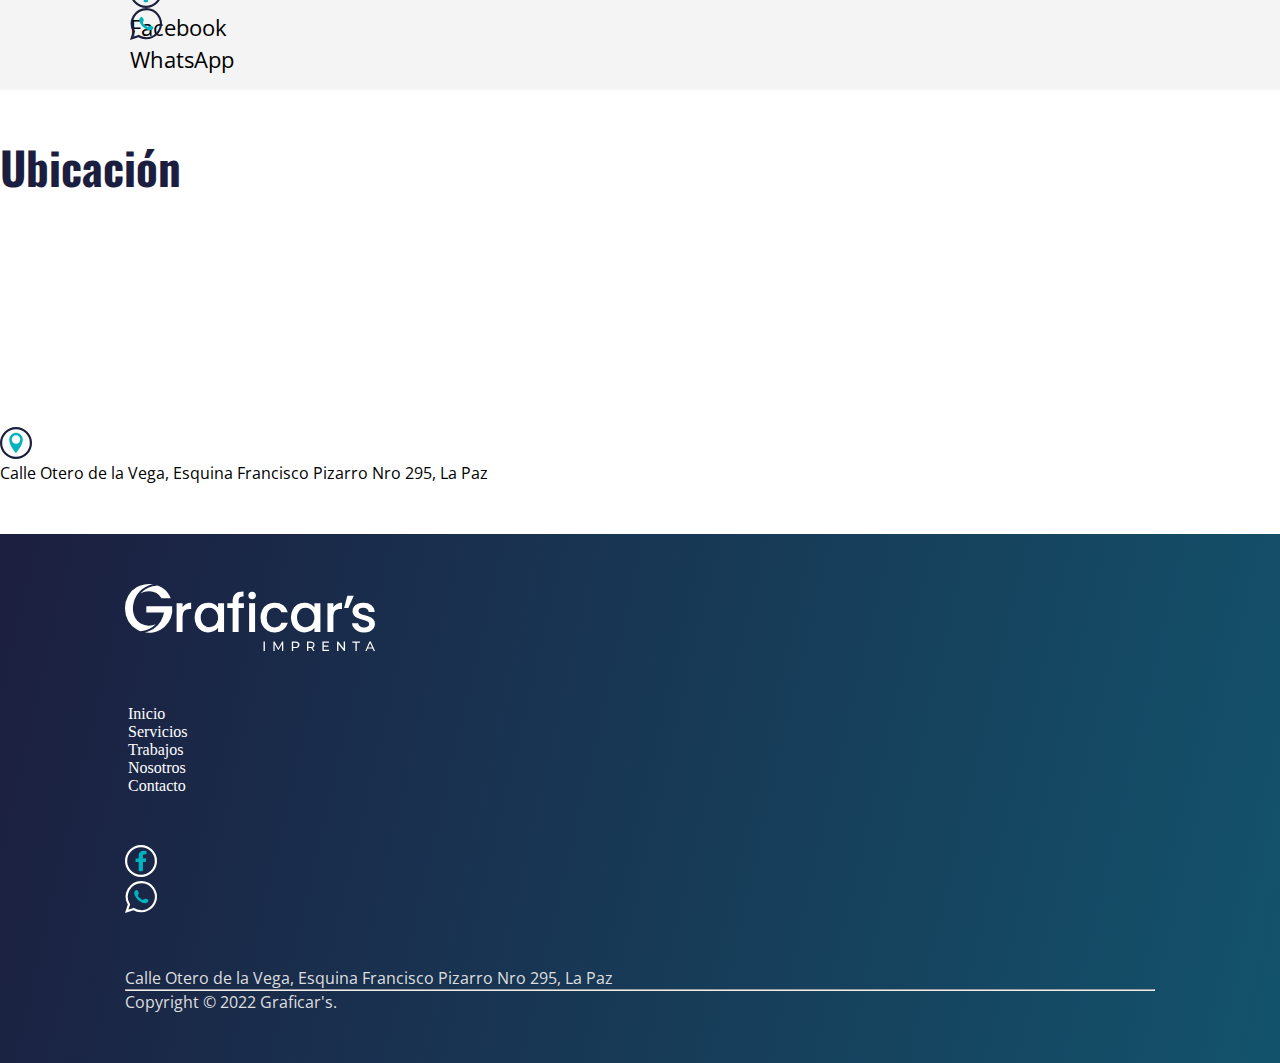
<file: pages/servicios.html>
<!DOCTYPE html>
<html lang="es">

<head>
  <meta charset="UTF-8">
  <meta http-equiv="X-UA-Compatible" content="IE=edge">
  <meta name="viewport" content="width=device-width, initial-scale=1.0">
  <title>Graficar's</title>
  <link href="https://cdn.jsdelivr.net/npm/bootstrap@5.0.2/dist/css/bootstrap.min.css" rel="stylesheet"
    integrity="sha384-EVSTQN3/azprG1Anm3QDgpJLIm9Nao0Yz1ztcQTwFspd3yD65VohhpuuCOmLASjC" crossorigin="anonymous">
  <link rel="shortcut icon" href="../img/icons/ico/fav.png" type="image/x-icon">
  <link rel="preconnect" href="https://fonts.googleapis.com">
  <link rel="preconnect" href="https://fonts.gstatic.com" crossorigin>
  <link href="https://fonts.googleapis.com/css2?family=Open+Sans:wght@300;400&family=Oswald:wght@600;700&display=swap"
    rel="stylesheet">
  <link rel="stylesheet" href="../css/servicio.css">
  <link rel="stylesheet" href="../css/style.css">
</head>

<body class="fg">
  <header>
    <div class="head container-xxl d-flex justify-content-between align-items-center h-100">
      <div class="menu-h">
        <img src="../img/icons/nav/menu.svg" alt="menu" class="close-mov" id="open-m">
      </div>
      <div class="">
        <a href="../index.html"><img src="../img/logo/logo.png" alt="Logotipo" class="menu-logo d-none d-lg-block" width="150px"></a>
        <a href="../index.html"><img src="../img/logo/logotipo.svg" alt="Logotipo" class="menu-logo d-none d-sm-block d-lg-none" width="200px"></a>
        <a href="../index.html"><img src="../img/logo/logotipo.svg" alt="Logotipo" class="menu-logo d-block d-sm-none" width="170px"></a>
      </div>
      <div class="m-t-nav">
        <nav class="">
          <ul class="d-flex menu-nav align-items-center">
            <li><a href="../index.html" class="menu-link p" onmouseover="ocmenuPc()">Inicio</a></li>
            <li><a href="./servicios.html" class="menu-link p" onmouseover="menuPc()"
                onmouseleave="ocflecha()">Servicios<svg id="flechamenu" class="Capa_1" data-name="Capa 1"
                  xmlns="http://www.w3.org/2000/svg" viewBox="0 0 175.61 104.77">
                  <polygon points="87.8 104.77 0 16.97 16.97 0 87.8 70.83 158.63 0 175.6 16.97 87.8 104.77" />
                </svg></a></li>
            <li><a href="./trabajos.html" class="menu-link p" onmouseover="ocmenuPc()">Trabajos</a></li>
            <li><a href="./nosotros.html" class="menu-link p" onmouseover="ocmenuPc()">Nosotros</a></li>
          </ul>
        </nav>
      </div>
      <div class="menu-cta">
        <button class="cta-s" onclick="mosform()">Contacto</button>
      </div>
    </div>
  </header>
  <!-- menupc -->
  <div id="menu-desp-pc" class="azuldg" onmouseleave="ocmenuPc()">
    <div class="container-xxl d-flex align-items-center justify-content-center">
      <div class="men-desp-pc-s">
        <a href="./servicios.html" class="menu-desp-pc-a">
          <h3 class="t-b smenu-link">Servicios</h3>
        </a>
      </div>
      <nav class="men-desp-pc-l">
        <ul class="d-flex flex-column p-0">
          <li><a href="./impresion.html" class="smenu-link t-b pm-l">Impresión Offset</a></li>
          <li class="mt20"><a href="./acabados.html" class="smenu-link t-b pm-l">Acabados</a></li>
          <li><a href="./corte.html" class="smenu-link t-b pm-l">Corte</a></li>
        </ul>
      </nav>
    </div>
  </div>
  <!-- menumovil -->
  <div id="menu-desp-tab">
    <div class="azuldg d-flex flex-column menu-desp-tab justify-content-between">
      <div class="d-flex flex-md-column justify-content-between align-items-md-center">
        <img src="../img/icons/nav/x-w.svg" alt="cerrar"
          class="align-self-start align-self-md-end  close-mov order-2 order-md-1" id="close-m">
        <img src="../img/logo/white-lg.svg" alt="Logotipo" class="log-mov order-1 order-md-2">
      </div>
      <ul class="menu-movil-des p-0 m-0 w-100 text-center">
        <li><a href="../index.html" class="pm t-b mlink lkm" onclick="mosiniciommenu()">Inicio</a></li>
        <li><a href="#javascript void(0)" class="pm t-b mlink lkm m-0" id="ser-men-mov">Servicios<svg class="Capa_1"
              data-name="Capa 1" xmlns="http://www.w3.org/2000/svg" viewBox="0 0 175.61 104.77">
              <polygon points="87.8 104.77 0 16.97 16.97 0 87.8 70.83 158.63 0 175.6 16.97 87.8 104.77"
                style="fill: #ffffff;"/>
            </svg>
            <ul class="p-0 m-0" id="sub-me">
              <li><a href="#javascrip void(0)" class="pm t-b mlink lkm m-0" id="cerrarmendesp">Servicios <span ><svg class="Capa_1" data-name="Capa 1" xmlns="http://www.w3.org/2000/svg" viewBox="0 0 175.6 104.77"><polygon points="87.8 0 175.6 87.8 158.63 104.77 87.8 33.94 16.97 104.77 0 87.8 87.8 0" style="fill:rgb(253, 253, 253)"/></svg></span>
              <li><a href="./impresion.html" class="pm-l t-b mlink lkm-sub">Impresión Offset</a></li>
              <li><a href="./acabados.html" class="pm-l t-b mlink lkm-sub">Acabados</a></li>
              <li><a href="./corte.html" class="pm-l t-b mlink lkm-sub">Corte</a></li>
            </ul>
          </a></li>
        <li><a href="./trabajos.html" class="pm t-b mlink lkm">Trabajos</a></li>
        <li><a href="./nosotros.html" class="pm t-b mlink lkm">Nosotros</a></li>
        <li><a href="#javascript void(0)" class="pm t-b mlink lkm-cont" onclick="mosformmenu()">Contacto</a></li>
      </ul>
      <div>
        <div class="d-flex justify-content-center justify-content-center w-100">
          <div class="d-flex ">
            <a href="https://www.facebook.com/GraficarsLaPazImprenta" class="rss-h-m" target="_blank"><img
                src="../img/icons/rss/f-ft.svg" alt="facebook icono"></a>
            <p class="pm mov-hd">Facebook</p>
          </div>
          <div class="d-flex ">
            <a href="https://api.whatsapp.com/send?phone=59179552420" class="rss-h-m rss-h-m-dos" target="_blank"><img
                src="../img/icons/rss/w-ft.svg" alt="WhatsApp icono"></a>
            <p class="pm mov-hd">WhatsApp</p>
          </div>
        </div>
        <hr>
        <p class="p text-center">Calle Otero de la Vega, Esquina Francisco Pizarro Nro 295, La Paz</p>
      </div>
    </div>
  </div>
  <a class="cta-movil" onclick="mosform()"><img src="../img/icons/rss/mensaje.svg" alt="icono contacto" class="iconocontacto"></a>
  <!-- migajas -->
  <div class=" bread">
    <div class="container-xxl d-flex ">
      <a href="../index.html" class="p mx-2 my-2 mx-sm-3 my-sm-2 mx-lg-3 my-lg-2 bread-a">Inicio</a>
      <p class="p mx-2 my-2 mx-sm-3 my-sm-2 mx-lg-3 my-lg-2">></p>
      <p class="p mx-2 my-2 mx-sm-3 my-sm-2 mx-lg-3 my-lg-2">Servicios</p>
    </div>
  </div>
  <!-- hero -->
  <section class="ser-her d-flex flex-column justify-content-center">
    <div class="container-xxl d-flex flex-column h-100">
      <div class="d-flex flex-column align-items-center justify-content-center ser-hero-uno h-100">
        <h2 class="text-center">Servicios</h2>
        <p class="pm">En la imprenta Graficar´s, puede esperar encontrar una variedad de servicios que siempre son
          apropiados para las necesidades de nuestros clientes.</p>
      </div>
      <div class="d-flex justify-content-center ser-hero2 h-100">
        <div class="ser-he-im1 ser-he-anim">
        </div>
        <div class="ser-he-im2 ser-he-anim">
        </div>
        <div class="ser-he-im3 ser-he-anim">
        </div>
      </div>
    </div>
  </section>
  <!-- servicios -->
  <section class="service">
    <div class="container-xxl">
      <div class="d-flex flex-wrap flex-sm-wrap flex-lg-nowrap flex-xl-nowrap justify-content-center">
        <div class="w-100 card-ser d-flex justify-content-center azuldg">
          <div class="d-flex flex-column align-items-center justify-content-between">
            <h4 class="t-b">Impresión</h4>
            <p class="p my-4">En la imprenta Graficar´s, puede esperar encontrar una variedad de servicios que siempre
              son apropiados para las necesidades de nuestros clientes.</p>
            <a href="./impresion.html"><button class="bot-sec-bl">Más información</button></a>
          </div>
        </div>
        <div class="w-100 card-ser d-flex justify-content-center azuldg">
          <div class="d-flex flex-column align-items-center justify-content-between">
            <h4 class="t-b">Acabados</h4>
            <p class="p my-4">Es la mejor opción para todas aquellas impresiones que requieren calidad en los colores
              y
              grandes cantidades.</p>
            <a href="./acabados.html"><button class="bot-sec-bl">Más información</button></a>
          </div>
        </div>
        <div class="w-100 card-ser d-flex justify-content-center azuldg">
          <div class="d-flex flex-column align-items-center justify-content-between">
            <h4 class="t-b">Corte</h4>
            <p class="p my-4">Los acabados son realizados en piezas impresas tiene un objetivo decorativo, también
              puede
              brindar protección adicional.</p>
            <a href="./corte.html"><button class="bot-sec-bl">Más información</button></a>
          </div>
        </div>
      </div>
    </div>

  </section>

  <!-- contactos -->
  <section class="container-xxl d-flex align-items-center flex-column" id="cont">
    <h3 class="c-u">Contactos</h3>
    <div class="d-flex flex-wrap justify-content-center">
      <div class="d-flex align-items-center cont-rds">
        <a href="https://www.facebook.com/GraficarsLaPazImprenta" target="_blank"><img src="../img/icons/rss/face.svg"
            alt="facebook icono" class="rss-h ico"></a>
        <p class="pm mt-3">Facebook</p>
      </div>
      <div class="d-flex align-items-center cont-rds">
        <a href="https://api.whatsapp.com/send?phone=59179552420" target="_blank"><img src="../img/icons/rss/whats.svg"
            alt="WhatsApp icono" class="rss-h ico"></a>
        <p class="pm mt-3">WhatsApp</p>
      </div>
    </div>
  </section>
  <!-- mapa -->
  <section class="www map">
    <div class="d-flex flex-column align-items-center">
      <h3 class="c-u">Ubicación</h3>
      <iframe
        src="https://www.google.com/maps/embed?pb=!1m18!1m12!1m3!1d956.3588951563138!2d-68.13552897072876!3d-16.504093213437883!2m3!1f0!2f0!3f0!3m2!1i1024!2i768!4f13.1!3m3!1m2!1s0x915f218995e129dd%3A0x5e3f7bdbf5b481a6!2sGraficar&#39;s%20Imprenta!5e0!3m2!1ses!2sbo!4v1663085122367!5m2!1ses!2sbo"
        style="border:0;" allowfullscreen="active" loading="lazy" referrerpolicy="no-referrer-when-downgrade"
        class="w-100 container-fluid mpv"></iframe>
      <div class="d-flex w-100 align-items-center justify-content-center px-3">
        <img src="../img/icons/rss/map.svg" alt="" srcset="" class="ico-ft">
        <p class="p m-1">Calle Otero de la Vega, Esquina Francisco Pizarro Nro 295, La Paz</p>
      </div>
    </div>
  </section>
  <!-- pie -->
  <footer>
    <div class="container-xxl">
      <div class="row">
        <div class="col-lg-1"></div>
        <div class="col-12 col-lg-2 mb50">
          <div class="d-flex justify-content-center ft-log">
            <img src="../img/logo/white-lg.svg" alt="logo" class="img-fluid" width="250px">
          </div>
        </div>
        <ul
          class="col-12 col-lg-6 text-center d-flex flex-column flex-sm-row align-items-center justify-content-evenly mb50 linkmovilfoteer">
          <li class="d-block"><a href="../index.html" class="ft-link">Inicio</a></li>
          <li class="d-block"><a href="./servicios.html" class="ft-link">Servicios</a></li>
          <li class="d-block"><a href="./trabajos.html" class="ft-link">Trabajos</a></li>
          <li class="d-block"><a href="./nosotros.html" class="ft-link">Nosotros</a></li>
          <li class="d-block"><a href="#javascript void(0)" class="ft-link" onclick="mosform()">Contacto</a></li>
        </ul>
        <div class="col-12 col-lg-2 d-flex justify-content-center align-items-center mb50">
          <div class="face p-2">
            <a href="https://www.facebook.com/GraficarsLaPazImprenta" target="_blank"><img
                src="../img/icons/rss/f-ft.svg" alt="facebook icono" class="ico-ft"></a>
          </div>
          <div class="wp p-2">
            <a href="https://api.whatsapp.com/send?phone=59179552420" target="_blank"><img
                src="../img/icons/rss/w-ft.svg" alt="WhatsApp icono" class="ico-ft"></a>
          </div>
        </div>
        <div class="col-lg-1"></div>
        <p class="text-center ft-gris">Calle Otero de la Vega, Esquina Francisco Pizarro Nro 295, La Paz</p>
        <hr class="text-center ft-gris">
        <p class="text-center ft-gris">Copyright © 2022 Graficar's.</p>
      </div>
    </div>
  </footer>
  <!-- form -->
  <div id="formulario">
    <div class="vh-100 w-100 back-form">
      <div class="modf">
        <div class="ctf">
          <h2 class="text-center">Contacto</h2>
          <div>
            <div id="change">
              <form id="form">
                <div>
                  <label for="name" class="p cfp">Nombre:</label>
                  <input for="name" type="name" placeholder="Escribe tu Nombre" class="form-input fit" name="name"
                    id="name">
                </div>
                <div id="error">
                </div>
                <div>
                  <label for="email" class="p cfp">Correo Electrónico:</label><br>
                  <input type="email" placeholder="123@gmail.com" class="form-input fit" id="email">
                </div>
                <div>
                  <label for="message-text" class="p cfp">Mensaje:</label>
                  <textarea class="text form-input fim" id="mensaje" placeholder="Escribe tu mensaje"></textarea>
                </div>
                <div class="d-flex justify-content-between justify-content-lg-end">
                  <button type="button" class="bot-sec-az cl" onclick="ocform()">Cerrar</button>
                  <button type="submit" class="cta" id="cta-cont">Enviar</button>
                </div>
              </form>
            </div>
            <div id="mensaje-en" class=" flex-column align-items-center justify-content-center">
              <p class="pm text-center mensaje-en">Su mensaje ha sido recibido</p>
              <button type="button" class="bot-sec-az" onclick="ocform()">Cerrar Ventana</button>
            </div>
          </div>
        </div>
      </div>
    </div>
  </div>
  <script src="../js/script.js"></script>
</body>

</html>
</file>
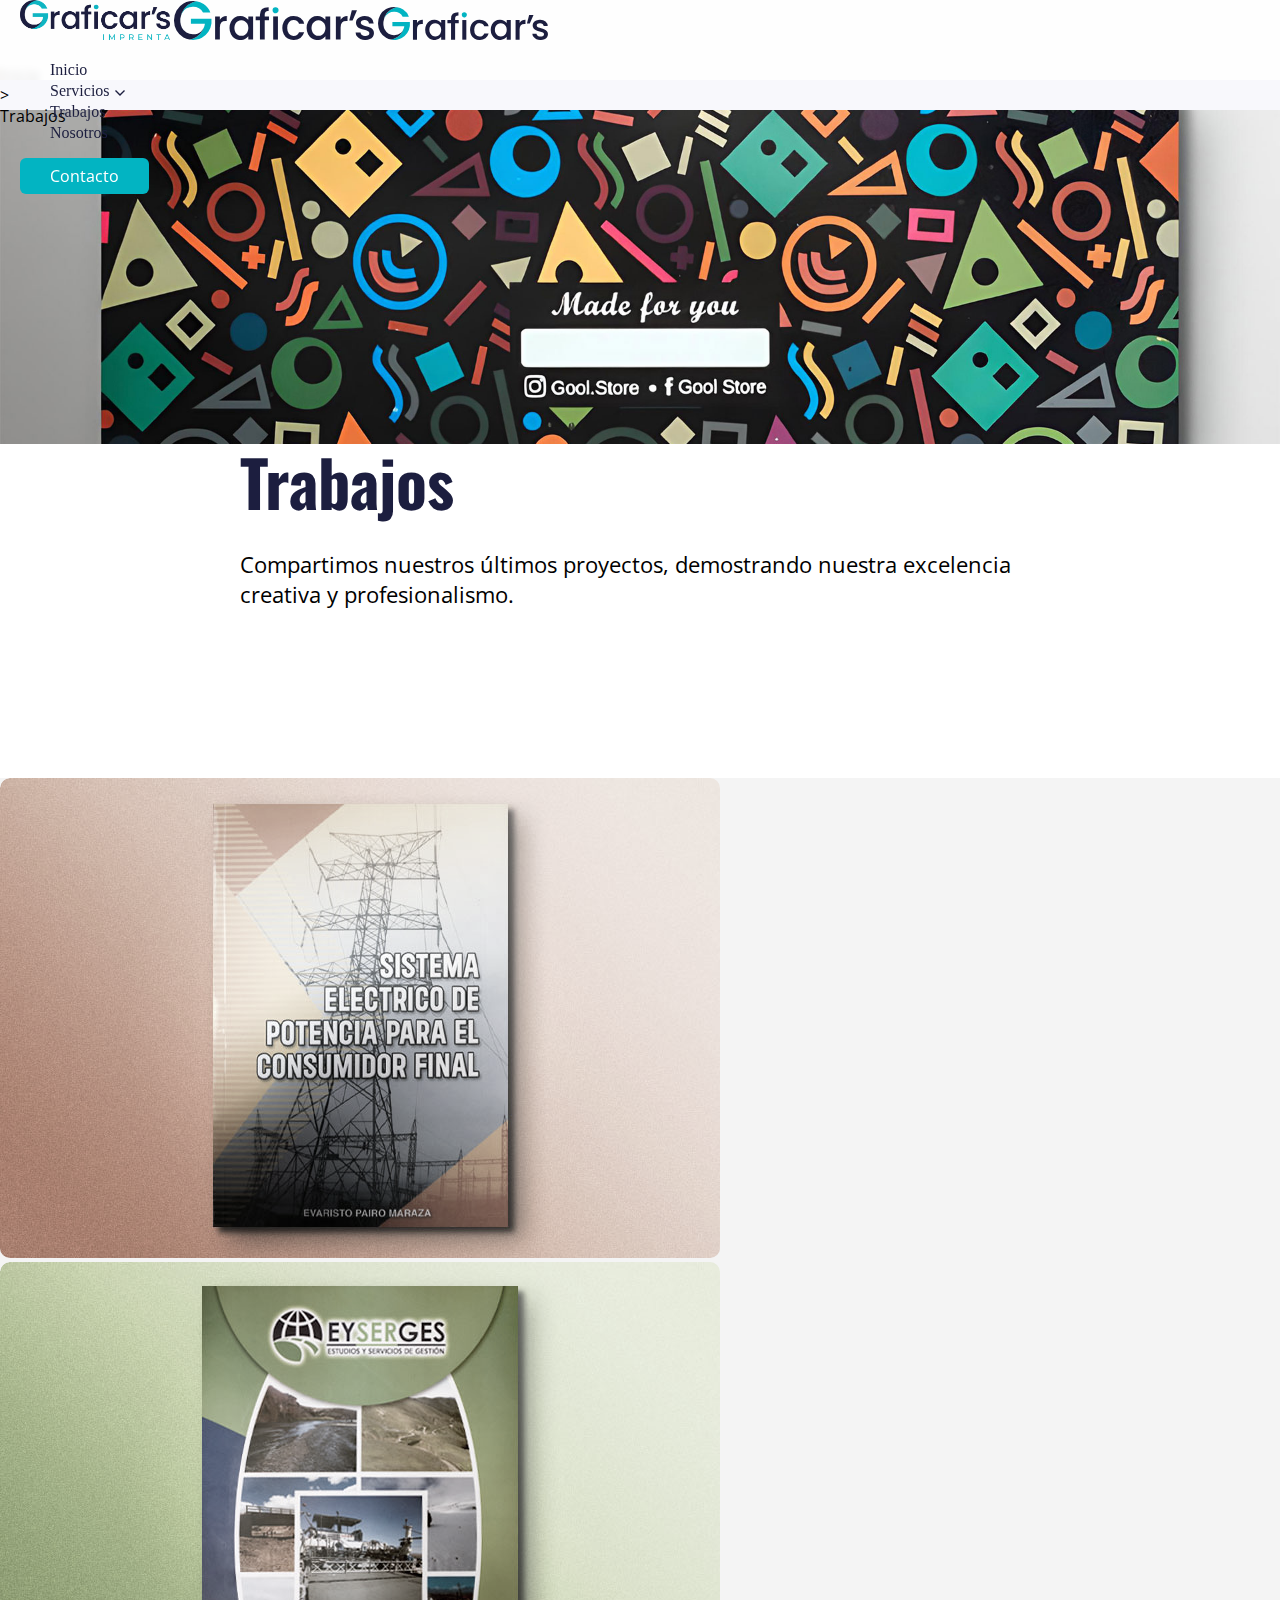
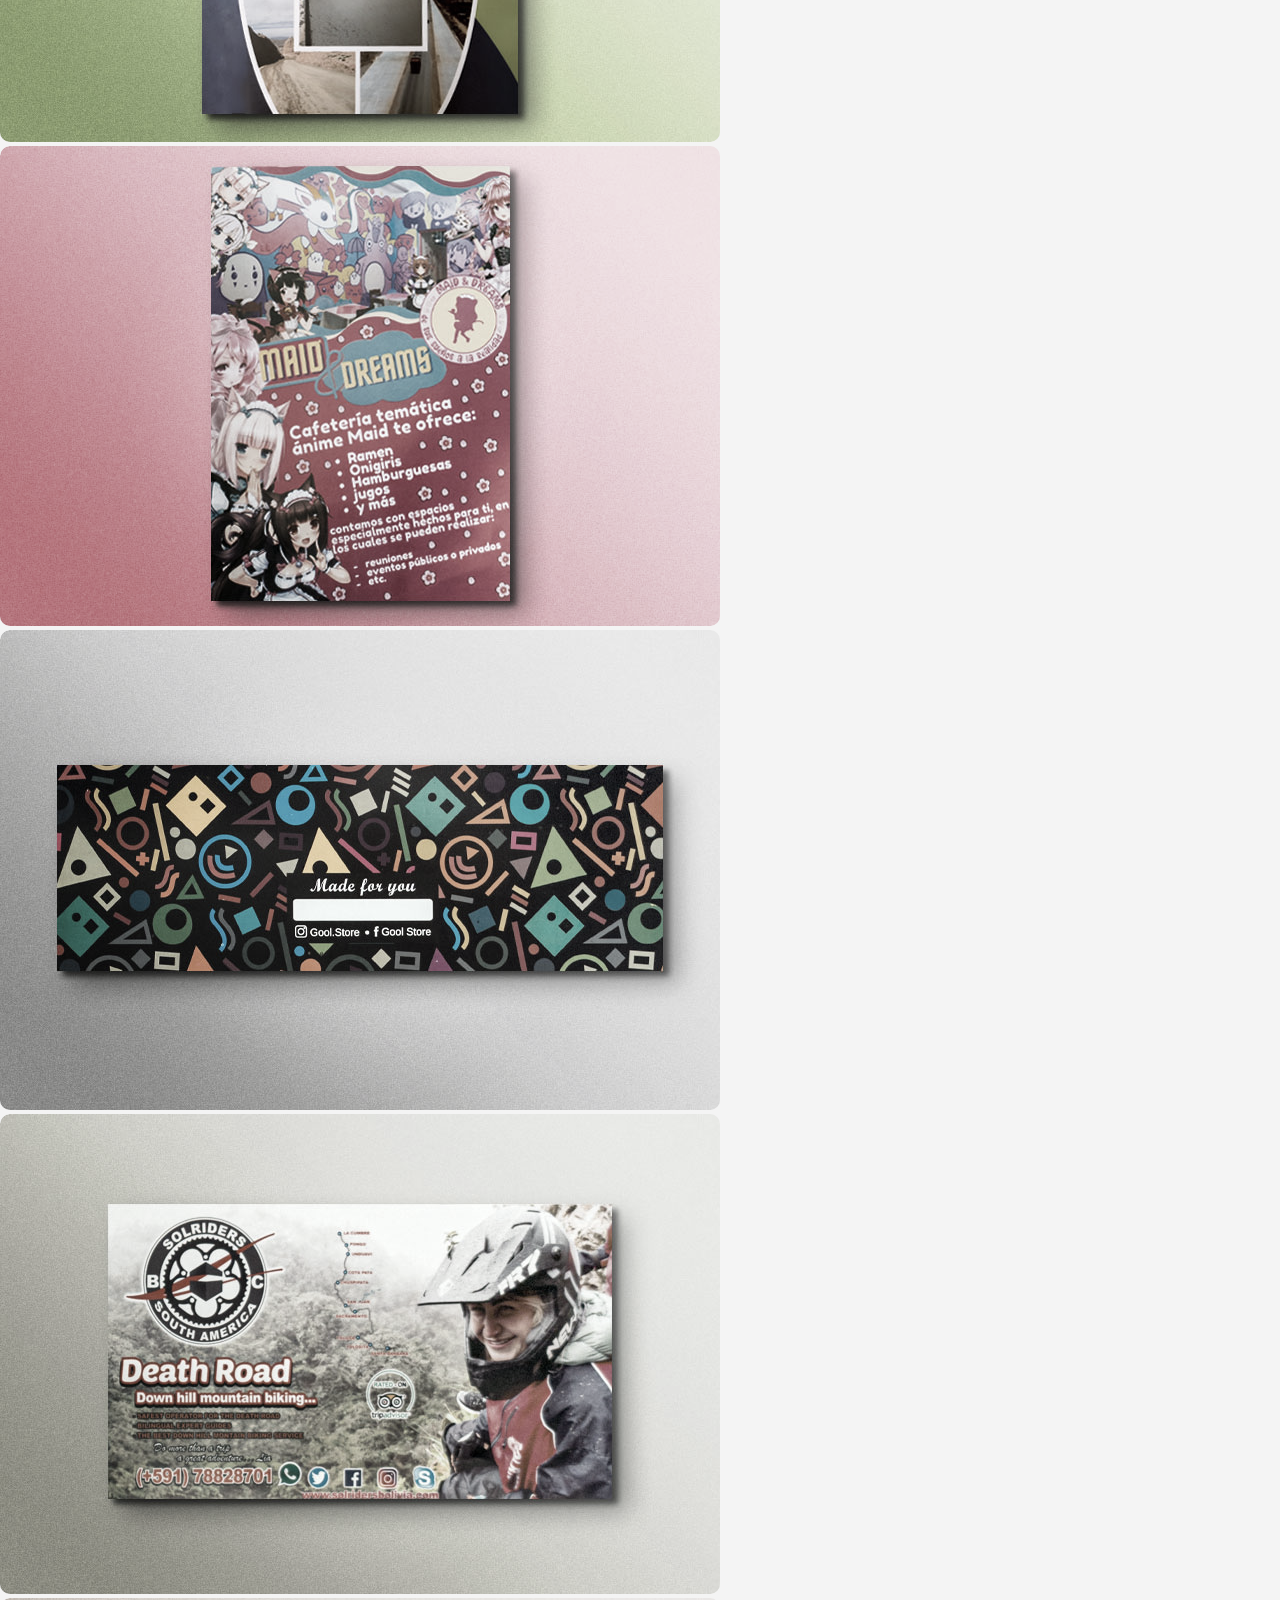
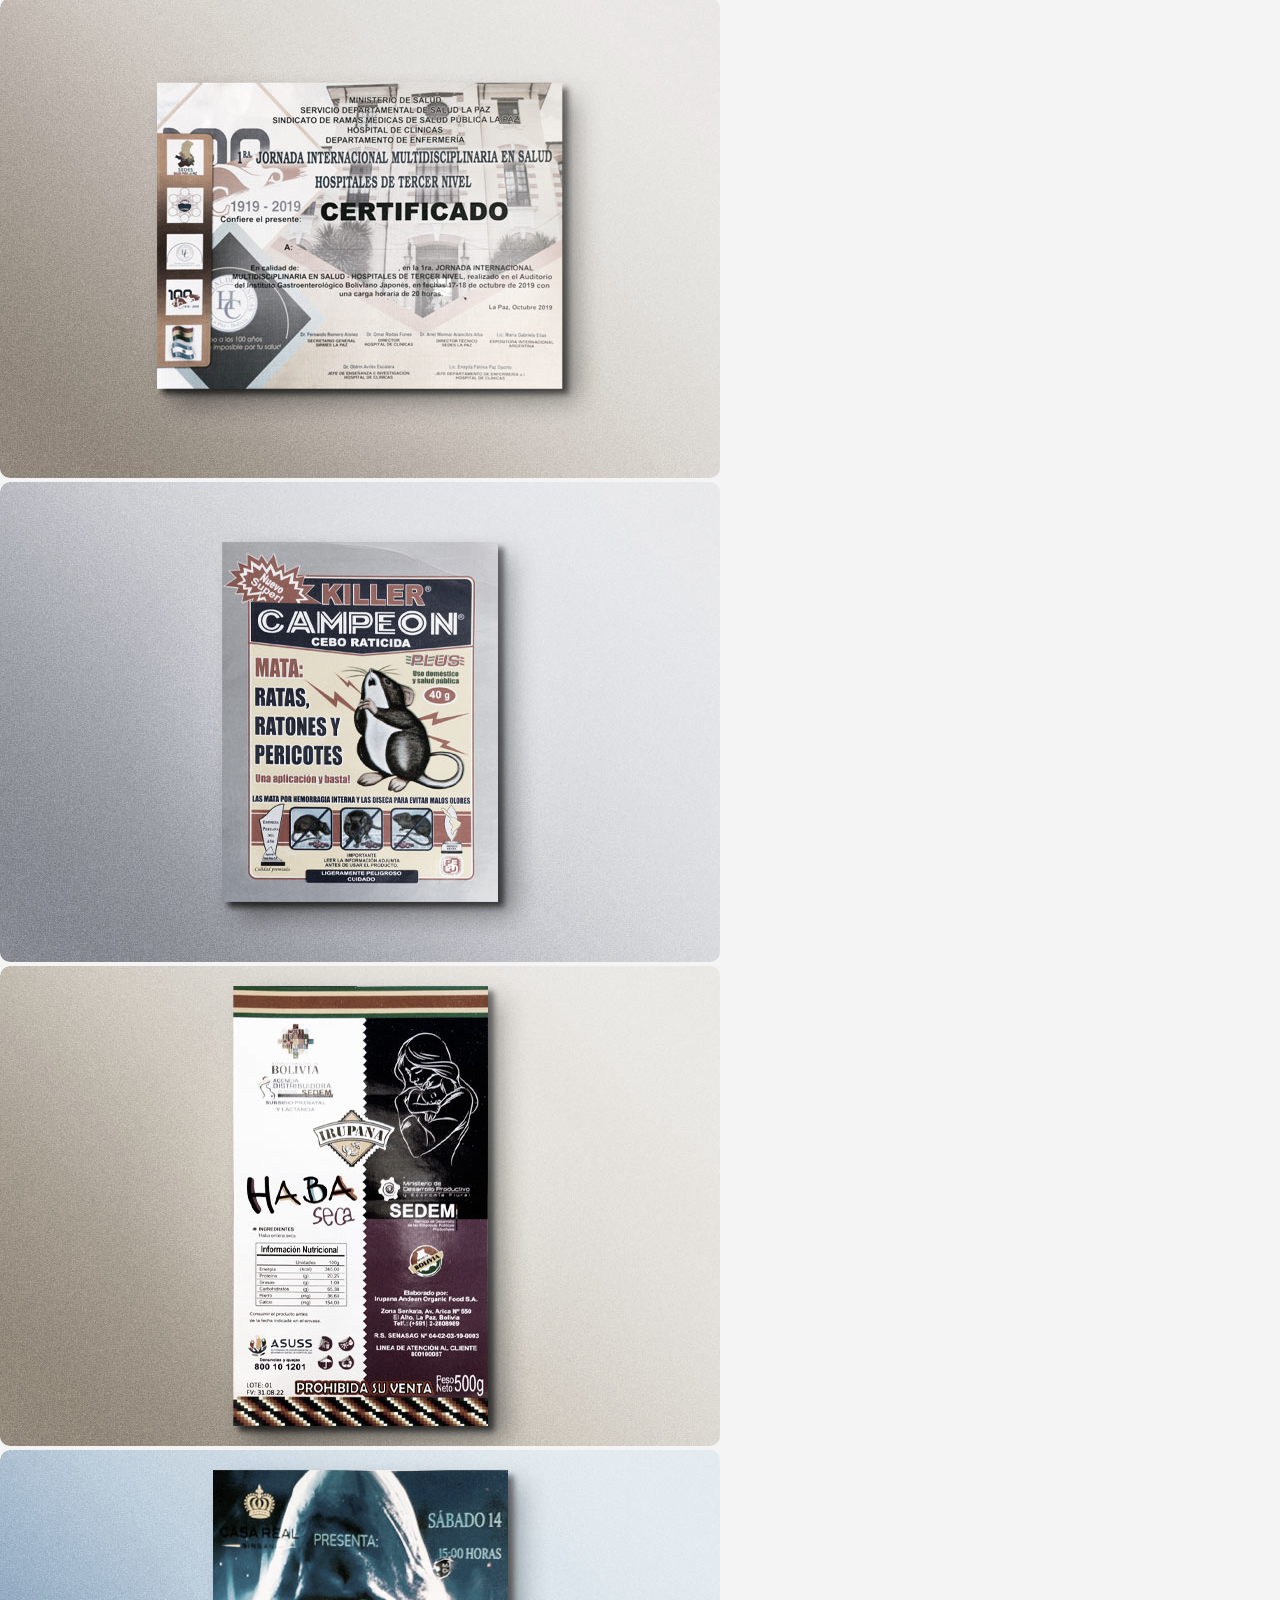
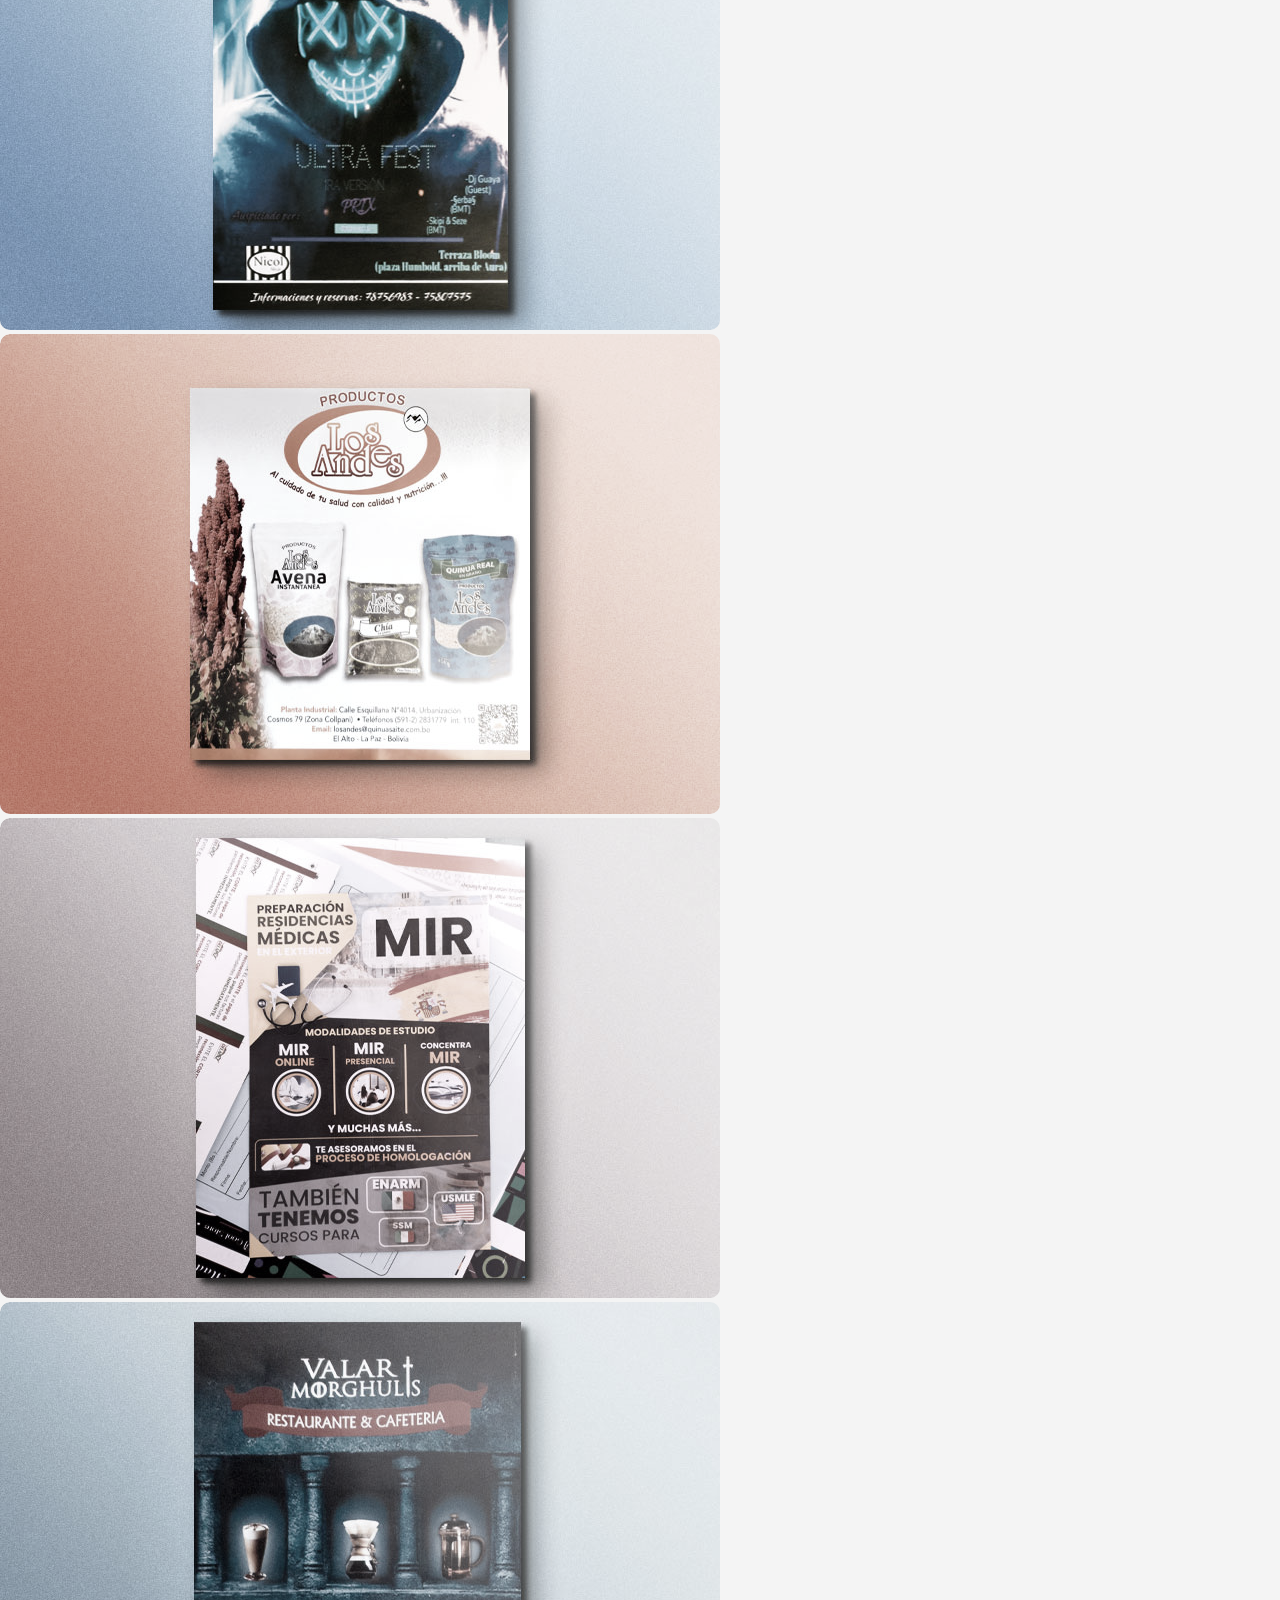
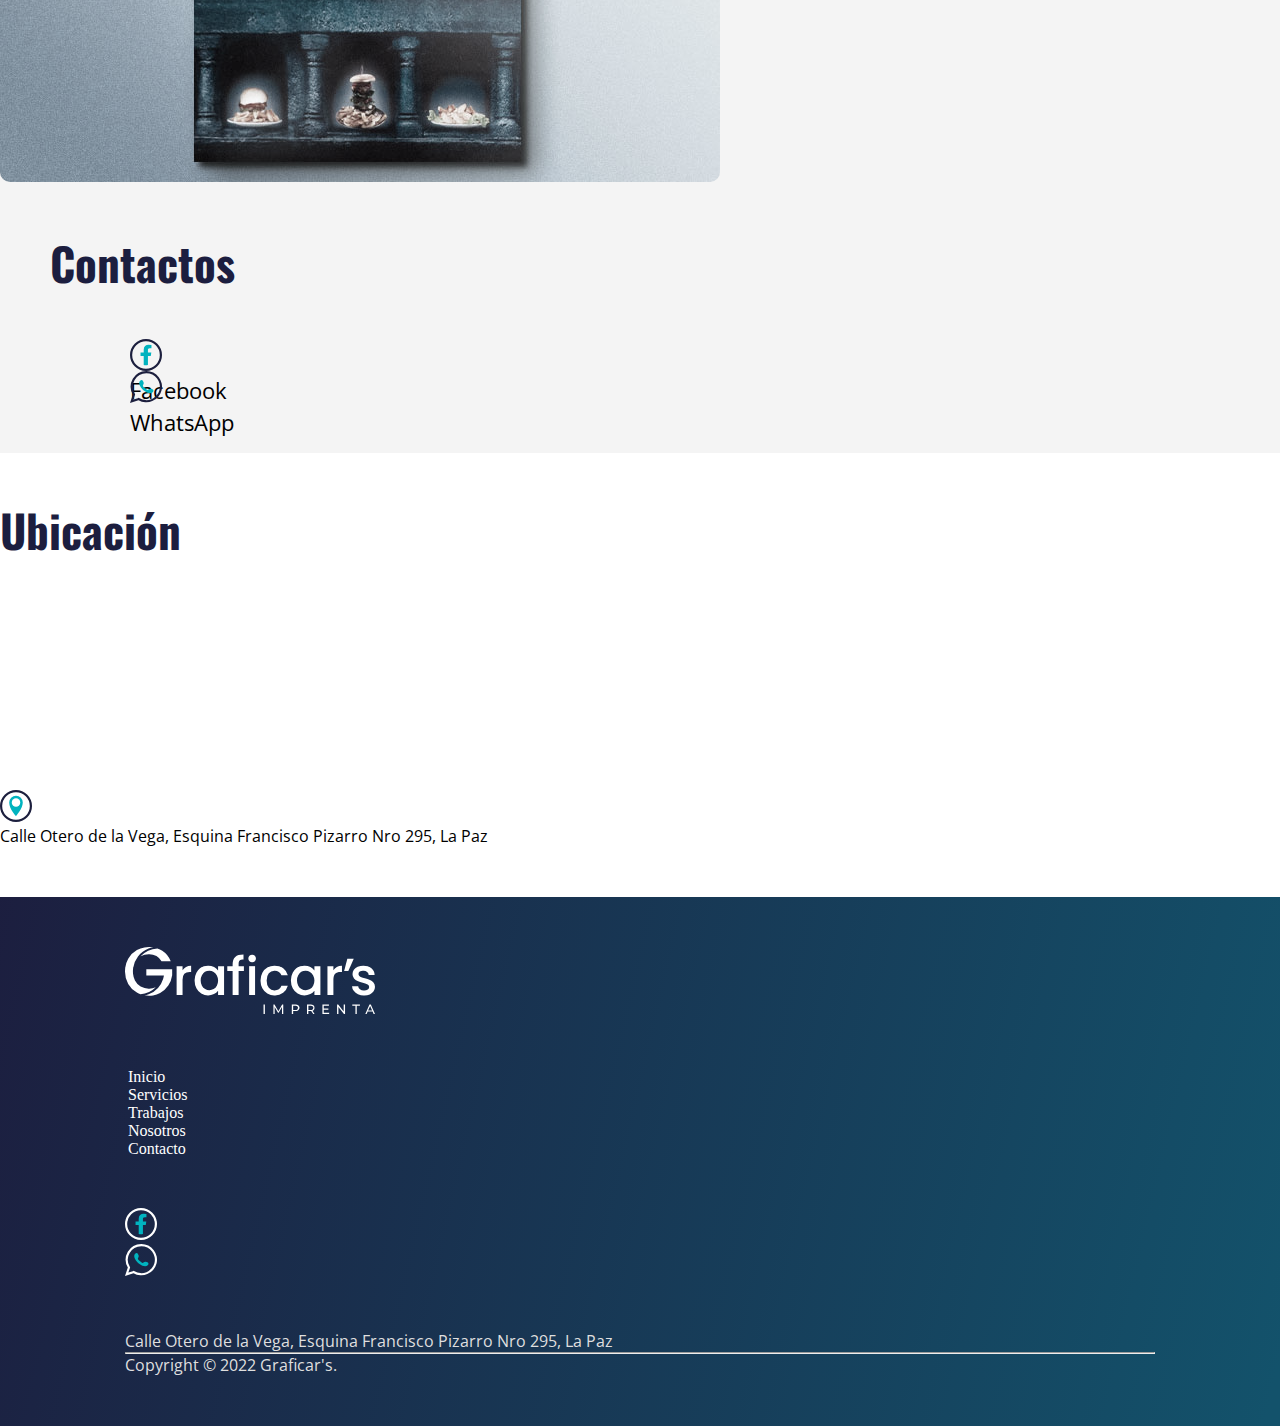
<file: pages/trabajos.html>
<!DOCTYPE html>
<html lang="es">

<head>
  <meta charset="UTF-8">
  <meta http-equiv="X-UA-Compatible" content="IE=edge">
  <meta name="viewport" content="width=device-width, initial-scale=1.0">
  <title>Graficar's</title>
  <link href="https://cdn.jsdelivr.net/npm/bootstrap@5.0.2/dist/css/bootstrap.min.css" rel="stylesheet"
    integrity="sha384-EVSTQN3/azprG1Anm3QDgpJLIm9Nao0Yz1ztcQTwFspd3yD65VohhpuuCOmLASjC" crossorigin="anonymous">
  <link rel="shortcut icon" href="../img/icons/ico/fav.png" type="image/x-icon">
  <link rel="preconnect" href="https://fonts.googleapis.com">
  <link rel="preconnect" href="https://fonts.gstatic.com" crossorigin>
  <link href="https://fonts.googleapis.com/css2?family=Open+Sans:wght@300;400&family=Oswald:wght@600;700&display=swap"
    rel="stylesheet">
  <link rel="stylesheet" href="../css/trabajos.css">
  <link rel="stylesheet" href="../css/style.css">

</head>

<body class="fg">
  <header>
    <div class="head container-xxl d-flex justify-content-between align-items-center h-100">
      <div class="menu-h">
        <img src="../img/icons/nav/menu.svg" alt="menu" class="close-mov" id="open-m">
      </div>
      <div class="">
        <a href="../index.html"><img src="../img/logo/logo.png" alt="Logotipo" class="menu-logo d-none d-lg-block" width="150px"></a>
        <a href="../index.html"><img src="../img/logo/logotipo.svg" alt="Logotipo" class="menu-logo d-none d-sm-block d-lg-none" width="200px"></a>
        <a href="../index.html"><img src="../img/logo/logotipo.svg" alt="Logotipo" class="menu-logo d-block d-sm-none" width="170px"></a>
      </div>
      <div class="m-t-nav">
        <nav class="">
          <ul class="d-flex menu-nav align-items-center">
            <li><a href="../index.html" class="menu-link p" onmouseover="ocmenuPc()">Inicio</a></li>
            <li><a href="./servicios.html" class="menu-link p" onmouseover="menuPc()"
                onmouseleave="ocflecha()">Servicios<svg id="flechamenu" class="Capa_1" data-name="Capa 1"
                  xmlns="http://www.w3.org/2000/svg" viewBox="0 0 175.61 104.77">
                  <polygon points="87.8 104.77 0 16.97 16.97 0 87.8 70.83 158.63 0 175.6 16.97 87.8 104.77" />
                </svg></a></li>
            <li><a href="./trabajos.html" class="menu-link p" onmouseover="ocmenuPc()">Trabajos</a></li>
            <li><a href="./nosotros.html" class="menu-link p" onmouseover="ocmenuPc()">Nosotros</a></li>
          </ul>
        </nav>
      </div>
      <div class="menu-cta">
        <button class="cta-s" onclick="mosform()">Contacto</button>
      </div>
    </div>
  </header>
  <!-- menupc -->
  <div id="menu-desp-pc" class="azuldg" onmouseleave="ocmenuPc()">
    <div class="container-xxl d-flex align-items-center justify-content-center">
      <div class="men-desp-pc-s">
        <a href="./servicios.html" class="menu-desp-pc-a">
          <h3 class="t-b smenu-link">Servicios</h3>
        </a>
      </div>
      <nav class="men-desp-pc-l">
        <ul class="d-flex flex-column p-0">
          <li><a href="./impresion.html" class="smenu-link t-b pm-l">Impresión Offset</a></li>
          <li class="mt20"><a href="./acabados.html" class="smenu-link t-b pm-l">Acabados</a></li>
          <li><a href="./corte.html" class="smenu-link t-b pm-l">Corte</a></li>
        </ul>
      </nav>
    </div>
  </div>
  <!-- menumovil -->
  <div id="menu-desp-tab">
    <div class="azuldg d-flex flex-column menu-desp-tab justify-content-between">
      <div class="d-flex flex-md-column justify-content-between align-items-md-center">
        <img src="../img/icons/nav/x-w.svg" alt="cerrar"
          class="align-self-start align-self-md-end  close-mov order-2 order-md-1" id="close-m">
        <img src="../img/logo/white-lg.svg" alt="Logotipo" class="log-mov order-1 order-md-2">
      </div>
      <ul class="menu-movil-des p-0 m-0 w-100 text-center">
        <li><a href="../index.html" class="pm t-b mlink lkm" onclick="mosiniciommenu()">Inicio</a></li>
        <li><a href="#javascript void(0)" class="pm t-b mlink lkm m-0" id="ser-men-mov">Servicios<svg class="Capa_1"
              data-name="Capa 1" xmlns="http://www.w3.org/2000/svg" viewBox="0 0 175.61 104.77">
              <polygon points="87.8 104.77 0 16.97 16.97 0 87.8 70.83 158.63 0 175.6 16.97 87.8 104.77"
                style="fill: #ffffff;"/>
            </svg>
            <ul class="p-0 m-0" id="sub-me">
              <li><a href="#javascrip void(0)" class="pm t-b mlink lkm m-0" id="cerrarmendesp">Servicios <span ><svg class="Capa_1" data-name="Capa 1" xmlns="http://www.w3.org/2000/svg" viewBox="0 0 175.6 104.77"><polygon points="87.8 0 175.6 87.8 158.63 104.77 87.8 33.94 16.97 104.77 0 87.8 87.8 0" style="fill:rgb(253, 253, 253)"/></svg></span>
              <li><a href="./impresion.html" class="pm-l t-b mlink lkm-sub">Impresión Offset</a></li>
              <li><a href="./acabados.html" class="pm-l t-b mlink lkm-sub">Acabados</a></li>
              <li><a href="./corte.html" class="pm-l t-b mlink lkm-sub">Corte</a></li>
            </ul>
          </a></li>
        <li><a href="./trabajos.html" class="pm t-b mlink lkm">Trabajos</a></li>
        <li><a href="./nosotros.html" class="pm t-b mlink lkm">Nosotros</a></li>
        <li><a href="#javascript void(0)" class="pm t-b mlink lkm-cont" onclick="mosformmenu()">Contacto</a></li>
      </ul>
      <div>
        <div class="d-flex justify-content-center justify-content-center w-100">
          <div class="d-flex ">
            <a href="https://www.facebook.com/GraficarsLaPazImprenta" class="rss-h-m" target="_blank"><img
                src="../img/icons/rss/f-ft.svg" alt="facebook icono"></a>
            <p class="pm mov-hd">Facebook</p>
          </div>
          <div class="d-flex ">
            <a href="https://api.whatsapp.com/send?phone=59179552420" class="rss-h-m rss-h-m-dos" target="_blank"><img
                src="../img/icons/rss/w-ft.svg" alt="WhatsApp icono"></a>
            <p class="pm mov-hd">WhatsApp</p>
          </div>
        </div>
        <hr>
        <p class="p text-center">Calle Otero de la Vega, Esquina Francisco Pizarro Nro 295, La Paz</p>
      </div>
    </div>
  </div>
  <a class="cta-movil" onclick="mosform()"><img src="../img/icons/rss/mensaje.svg" alt="icono contacto" class="iconocontacto"></a>
  <!-- migajas -->
  <div class=" bread">
    <div class="container-xxl d-flex">
      <a href="../index.html" class="p mx-2 my-2 mx-sm-3 my-sm-2 mx-lg-3 my-lg-2 bread-a">Inicio</a>
      <p class="p mx-2 my-2 mx-sm-3 my-sm-2 mx-lg-3 my-lg-2">></p>
      <p class="p mx-2 my-2 mx-sm-3 my-sm-2 mx-lg-3 my-lg-2">Trabajos</p>
    </div>
  </div>
  <!-- hero -->
  <section class="container-fluid mb-2 www">
    <div class="work-hero">
      <div class="d-flex justify-content-center align-items-center overflow-hidden her-img-pad">
        <div class="her-img">
        </div>
      </div>
      <div class="container-xxl d-flex flex-column align-items-center her-tex">
        <h2>Trabajos</h2>
        <p class="pm">Compartimos nuestros últimos proyectos, demostrando nuestra excelencia creativa y profesionalismo.
        </p>
      </div>
    </div>
  </section>
  <!-- Galeria -->
  <div class="container-xxl">
    <div class="row g-3">
      <div class="col-12 col-sm-6 col-lg-4 box">
        <a href="javascript:void(0)" onclick="galeriamodaluno()">
          <img src="../img/works/1.jpg" alt="uno" class="img-fluid gr">
        </a>
      </div>
      <div class="col-12 col-sm-6 col-lg-4 box">
        <a href="javascript:void(0)" onclick="galeriamodaldos()">
          <img src="../img/works/2.jpg" alt="uno" class="img-fluid gr">
        </a>
      </div>
      <div class="col-12 col-sm-6 col-lg-4 box">
        <a href="javascript:void(0)" onclick="galeriamodaltres()">
          <img src="../img/works/3.jpg" alt="uno" class="img-fluid gr">
        </a>
      </div>
      <div class="col-12 col-sm-6 col-lg-4 box">
        <a href="javascript:void(0)" onclick="galeriamodalcuat()">
          <img src="../img/works/4.jpg" alt="uno" class="img-fluid gr">
        </a>
      </div>
      <div class="col-12 col-sm-6 col-lg-4 box">
        <a href="javascript:void(0)" onclick="galeriamodalcinc()">
          <img src="../img/works/5.jpg" alt="uno" class="img-fluid gr">
        </a>
      </div>
      <div class="col-12 col-sm-6 col-lg-4 box">
        <a href="javascript:void(0)" onclick="galeriamodalseis()">
          <img src="../img/works/6.jpg" alt="uno" class="img-fluid gr">
        </a>
      </div>
      <div class="col-12 col-sm-6 col-lg-4 box">
        <a href="javascript:void(0)" onclick="galeriamodalsiet()">
          <img src="../img/works/7.jpg" alt="uno" class="img-fluid gr">
        </a>
      </div>
      <div class="col-12 col-sm-6 col-lg-4 box">
        <a href="javascript:void(0)" onclick="galeriamodalocho()">
          <img src="../img/works/8.jpg" alt="uno" class="img-fluid gr">
        </a>
      </div>
      <div class="col-12 col-sm-6 col-lg-4 box">
        <a href="javascript:void(0)" onclick="galeriamodalnuev()">
          <img src="../img/works/9.jpg" alt="uno" class="img-fluid gr">
        </a>
      </div>
      <div class="col-12 col-sm-6 col-lg-4 box">
        <a href="javascript:void(0)" onclick="galeriamodaldiez()">
          <img src="../img/works/10.jpg" alt="uno" class="img-fluid gr">
        </a>
      </div>
      <div class="col-12 col-sm-6 col-lg-4 box">
        <a href="javascript:void(0)" onclick="galeriamodalonc()">
          <img src="../img/works/11.jpg" alt="uno" class="img-fluid gr">
        </a>
      </div>
      <div class="col-12 col-sm-6 col-lg-4 box">
        <a href="javascript:void(0)" onclick="galeriamodaldoc()">
          <img src="../img/works/12.jpg" alt="uno" class="img-fluid gr">
        </a>
      </div>
    </div>
  </div>

  <!-- contactos -->
  <section class="container-xxl d-flex align-items-center flex-column" id="cont">
    <h3 class="c-u">Contactos</h3>
    <div class="d-flex flex-wrap justify-content-center">
      <div class="d-flex align-items-center cont-rds">
        <a href="https://www.facebook.com/GraficarsLaPazImprenta" target="_blank"><img src="../img/icons/rss/face.svg"
            alt="facebook icono" class="rss-h ico"></a>
        <p class="pm mt-3">Facebook</p>
      </div>
      <div class="d-flex align-items-center cont-rds">
        <a href="https://api.whatsapp.com/send?phone=59179552420" target="_blank"><img src="../img/icons/rss/whats.svg"
            alt="WhatsApp icono" class="rss-h ico"></a>
        <p class="pm mt-3">WhatsApp</p>
      </div>
    </div>
  </section>
  <!-- mapa -->
  <section class="www map">
    <div class="d-flex flex-column align-items-center">
      <h3 class="c-u">Ubicación</h3>
      <iframe
        src="https://www.google.com/maps/embed?pb=!1m18!1m12!1m3!1d956.3588951563138!2d-68.13552897072876!3d-16.504093213437883!2m3!1f0!2f0!3f0!3m2!1i1024!2i768!4f13.1!3m3!1m2!1s0x915f218995e129dd%3A0x5e3f7bdbf5b481a6!2sGraficar&#39;s%20Imprenta!5e0!3m2!1ses!2sbo!4v1663085122367!5m2!1ses!2sbo"
        style="border:0;" allowfullscreen="active" loading="lazy" referrerpolicy="no-referrer-when-downgrade"
        class="w-100 container-fluid mpv"></iframe>
      <div class="d-flex w-100 align-items-center justify-content-center px-3">
        <img src="../img/icons/rss/map.svg" alt="" srcset="" class="ico-ft">
        <p class="p m-1">Calle Otero de la Vega, Esquina Francisco Pizarro Nro 295, La Paz</p>
      </div>
    </div>
  </section>
  <!-- pie -->
  <footer>
    <div class="container-xxl">
      <div class="row">
        <div class="col-lg-1"></div>
        <div class="col-12 col-lg-2 mb50">
          <div class="d-flex justify-content-center ft-log">
            <img src="../img/logo/white-lg.svg" alt="logo" class="img-fluid" width="250px">
          </div>
        </div>
        <ul
          class="col-12 col-lg-6 text-center d-flex flex-column flex-sm-row align-items-center justify-content-evenly mb50 linkmovilfoteer">
          <li class="d-block"><a href="../index.html" class="ft-link">Inicio</a></li>
          <li class="d-block"><a href="./servicios.html" class="ft-link">Servicios</a></li>
          <li class="d-block"><a href="./trabajos.html" class="ft-link">Trabajos</a></li>
          <li class="d-block"><a href="./nosotros.html" class="ft-link">Nosotros</a></li>
          <li class="d-block"><a href="#javascript void(0)" class="ft-link" onclick="mosform()">Contacto</a></li>
        </ul>
        <div class="col-12 col-lg-2 d-flex justify-content-center align-items-center mb50">
          <div class="face p-2">
            <a href="https://www.facebook.com/GraficarsLaPazImprenta" target="_blank"><img
                src="../img/icons/rss/f-ft.svg" alt="facebook icono" class="ico-ft"></a>
          </div>
          <div class="wp p-2">
            <a href="https://api.whatsapp.com/send?phone=59179552420" target="_blank"><img
                src="../img/icons/rss/w-ft.svg" alt="WhatsApp icono" class="ico-ft"></a>
          </div>
        </div>
        <div class="col-lg-1"></div>
        <p class="text-center ft-gris">Calle Otero de la Vega, Esquina Francisco Pizarro Nro 295, La Paz</p>
        <hr class="text-center ft-gris">
        <p class="text-center ft-gris">Copyright © 2022 Graficar's.</p>
      </div>
    </div>
  </footer>

  <!--Galeria modal -->
  <div id="galModuno">
    <div class="vh-100 w-100 gal-mod">
      <div class="mod">
        <div class="d-flex justify-content-center">
          <img src="../img/works/1.jpg" alt="libro" class="img-fluid mod-img">
        </div>
        <div class="d-flex justify-content-center w-100">
          <button type="button" class="bot-sec-az bot-mod" aria-label="Close"
            onclick="cerrargaleriamodaluno()">Cerrar</button>
        </div>
      </div>
    </div>
  </div>
  <div id="galModdos">
    <div class="vh-100 w-100 gal-mod">
      <div class="mod">
        <div class="d-flex justify-content-center">
          <img src="../img/works/2.jpg" alt="libro" class="img-fluid mod-img">
        </div>
        <div class="d-flex justify-content-center w-100">
          <button type="button" class="bot-sec-az bot-mod" aria-label="Close"
            onclick="cerrargaleriamodaldos()">Cerrar</button>
        </div>
      </div>
    </div>
  </div>
  <div id="galModtres">
    <div class="vh-100 w-100 gal-mod">
      <div class="mod">
        <div class="d-flex justify-content-center">
          <img src="../img/works/3.jpg" alt="libro" class="img-fluid mod-img">
        </div>
        <div class="d-flex justify-content-center w-100">
          <button type="button" class="bot-sec-az bot-mod" aria-label="Close"
            onclick="cerrargaleriamodaltres()">Cerrar</button>
        </div>
      </div>
    </div>
  </div>
  <div id="galModcuat">
    <div class="vh-100 w-100 gal-mod">
      <div class="mod">
        <div class="d-flex justify-content-center">
          <img src="../img/works/4.jpg" alt="libro" class="img-fluid mod-img">
        </div>
        <div class="d-flex justify-content-center w-100">
          <button type="button" class="bot-sec-az bot-mod" aria-label="Close"
            onclick="cerrargaleriamodalcuat()">Cerrar</button>
        </div>
      </div>
    </div>
  </div>
  <div id="galModcinc">
    <div class="vh-100 w-100 gal-mod">
      <div class="mod">
        <div class="d-flex justify-content-center">
          <img src="../img/works/5.jpg" alt="libro" class="img-fluid mod-img">
        </div>
        <div class="d-flex justify-content-center w-100">
          <button type="button" class="bot-sec-az bot-mod" aria-label="Close"
            onclick="cerrargaleriamodalcinc()">Cerrar</button>
        </div>
      </div>
    </div>
  </div>
  <div id="galModseis">
    <div class="vh-100 w-100 gal-mod">
      <div class="mod">
        <div class="d-flex justify-content-center">
          <img src="../img/works/6.jpg" alt="libro" class="img-fluid mod-img">
        </div>
        <div class="d-flex justify-content-center w-100">
          <button type="button" class="bot-sec-az bot-mod" aria-label="Close"
            onclick="cerrargaleriamodalseis()">Cerrar</button>
        </div>
      </div>
    </div>
  </div>
  <div id="galModsiet">
    <div class="vh-100 w-100 gal-mod">
      <div class="mod">
        <div class="d-flex justify-content-center">
          <img src="../img/works/7.jpg" alt="libro" class="img-fluid mod-img">
        </div>
        <div class="d-flex justify-content-center w-100">
          <button type="button" class="bot-sec-az bot-mod" aria-label="Close"
            onclick="cerrargaleriamodalsiet()">Cerrar</button>
        </div>
      </div>
    </div>
  </div>
  <div id="galModocho">
    <div class="vh-100 w-100 gal-mod">
      <div class="mod">
        <div class="d-flex justify-content-center">
          <img src="../img/works/8.jpg" alt="libro" class="img-fluid mod-img">
        </div>
        <div class="d-flex justify-content-center w-100">
          <button type="button" class="bot-sec-az bot-mod" aria-label="Close"
            onclick="cerrargaleriamodalocho()">Cerrar</button>
        </div>
      </div>
    </div>
  </div>
  <div id="galModnuev">
    <div class="vh-100 w-100 gal-mod">
      <div class="mod">
        <div class="d-flex justify-content-center">
          <img src="../img/works/9.jpg" alt="libro" class="img-fluid mod-img">
        </div>
        <div class="d-flex justify-content-center w-100">
          <button type="button" class="bot-sec-az bot-mod" aria-label="Close"
            onclick="cerrargaleriamodalnuev()">Cerrar</button>
        </div>
      </div>
    </div>
  </div>
  <div id="galModdiez">
    <div class="vh-100 w-100 gal-mod">
      <div class="mod">
        <div class="d-flex justify-content-center">
          <img src="../img/works/10.jpg" alt="libro" class="img-fluid mod-img">
        </div>
        <div class="d-flex justify-content-center w-100">
          <button type="button" class="bot-sec-az bot-mod" aria-label="Close"
            onclick="cerrargaleriamodaldiez()">Cerrar</button>
        </div>
      </div>
    </div>
  </div>
  <div id="galModonc">
    <div class="vh-100 w-100 gal-mod">
      <div class="mod">
        <div class="d-flex justify-content-center">
          <img src="../img/works/11.jpg" alt="libro" class="img-fluid mod-img">
        </div>
        <div class="d-flex justify-content-center w-100">
          <button type="button" class="bot-sec-az bot-mod" aria-label="Close"
            onclick="cerrargaleriamodalonc()">Cerrar</button>
        </div>
      </div>
    </div>
  </div>
  <div id="galModdoc">
    <div class="vh-100 w-100 gal-mod">
      <div class="mod">
        <div class="d-flex justify-content-center">
          <img src="../img/works/12.jpg" alt="libro" class="img-fluid mod-img">
        </div>
        <div class="d-flex justify-content-center w-100">
          <button type="button" class="bot-sec-az bot-mod" aria-label="Close"
            onclick="cerrargaleriamodaldoc()">Cerrar</button>
        </div>
      </div>
    </div>
  </div>

  <!-- form -->
  <div id="formulario">
    <div class="vh-100 w-100 back-form">
      <div class="modf">
        <div class="ctf">
          <h2 class="text-center">Contacto</h2>
          <div>
            <div id="change">
              <form id="form">
                <div>
                  <label for="name" class="p cfp">Nombre:</label>
                  <input for="name" type="name" placeholder="Escribe tu Nombre" class="form-input fit" name="name"
                    id="name">
                </div>
                <div id="error">
                </div>
                <div>
                  <label for="email" class="p cfp">Correo Electrónico:</label><br>
                  <input type="email" placeholder="123@gmail.com" class="form-input fit" id="email">
                </div>
                <div>
                  <label for="message-text" class="p cfp">Mensaje:</label>
                  <textarea class="text form-input fim" id="mensaje" placeholder="Escribe tu mensaje"></textarea>
                </div>
                <div class="d-flex justify-content-between justify-content-lg-end">
                  <button type="button" class="bot-sec-az cl" onclick="ocform()">Cerrar</button>
                  <button type="submit" class="cta" id="cta-cont">Enviar</button>
                </div>
              </form>
            </div>
            <div id="mensaje-en" class=" flex-column align-items-center justify-content-center">
              <p class="pm text-center mensaje-en">Su mensaje ha sido recibido</p>
              <button type="button" class="bot-sec-az" onclick="ocform()">Cerrar Ventana</button>
            </div>
          </div>
        </div>
      </div>
    </div>
  </div>
  <script src="../js/script.js"></script>
</body>

</html>
</file>
<file: css/home.css>
body{
    background-color: #f4f4f4;
}
/* slider */
#sliders{
    position: relative;
    z-index: 0;
}
.carousel-caption{
    width: 100%;
    height: 100%;
    position: absolute;
    z-index: 2;
    left: 0;
    top: 0;
}
.carousel-control-next-icon{
    background-image: url(../img/icons/nav/next.svg);
}
.carousel-control-prev-icon{
    background-image: url(../img/icons/nav/back.svg);
}
.carousel-control-prev{
    width: 80px;
}
.carousel-control-next{
    width: 80px;
}

.slider-img{
    filter: brightness(53%);
-webkit-filter: brightness(53%);
-moz-filter: brightness(53%);
}
.slider-img2{
    filter: brightness(80%);
-webkit-filter: brightness(80%);
-moz-filter: brightness(80%);
}
.sli-bar{
    width: 80px;
}
/* servicios */
#serh{
    margin-top: 50px;
}
.sc1{
    background: linear-gradient(rgba(255, 255, 255, .7), rgba(255, 255, 255, .7)) ,url(../img/service/home/11.jpg);
    background-size: cover ;
    background-position: center;

}

.sc2{
    background: linear-gradient(rgba(28, 30, 63, 0.7), rgba(28, 30, 63, 0.7)) ,url(../img/service/home/22.jpg);
    background-size:cover ;
    background-position: center;
}

.sc3{
    background: linear-gradient(rgba(255, 255, 255, .5), rgba(255, 255, 255, .5)) ,url(../img/service/home/33.jpg);
    background-size:cover ;
    background-position: center;
}

.servicios-card{
    border-radius: 10px;
    transition: 0.3s ease-in-out;
    margin: 10px;
}

/* Hist-tra */
#ht{
    margin-top: 50px;
}
.his-tra{
border-radius: 10px;
transition: 0.3s ease-in-out;
margin: 10px;
}

/* movil */
@media screen and (max-width: 576px) {
    .carousel-caption{
        padding: 0px 75px;
    }
    .sli-wi{
        background-color: rgba(255, 255, 255, .7);
    }
    .sli-bl{
        background: rgba(28, 30, 63, 0.5);
    }
    .servicios-card{
        padding: 20px;
        height: 450px;
    }
    #ht{
        margin-top: 30px;
    }
    .his-tra{
        padding: 40px 20px;
    }
    .service-img{
        display: block;
    }
}
/* Para tab */
@media screen and (min-width: 577px) and (max-width: 991px){
    .carousel-caption{
        padding: 0px 165px;
    }
    .sli-wi{
        background-color: rgba(255, 255, 255, .7);
    }
    .sli-bl{
        background: rgba(28, 30, 63, 0.5);
    }
    .his-tra{
        width: 100%;
    }
    .bot-end{
        margin-top: 322px;
    }
    .servicios-card{
        padding: 30px;
        height: 420px;
    }
    #ht{
        margin-top: 30px;
    }
    .his-tra{
        padding: 60px 130px;
    }
}
/* pc */
@media screen and (min-width: 992px) {
    .carousel-caption{
        padding: 0px 114px;
    }
    .carousel-caption{
        background: linear-gradient(270deg, rgba(255, 255, 255, 0) 0%, #FFFFFF 100%);

    }

    .servicios-card{
        padding: 50px 10px;
        height: 444px;
    }
    #ht{
        margin-top: 50px;
    }
    .his-tra{
        padding: 50px 80px;
    }
    .service-img{
        display: block;
    }
}
@media (hover:hover){
    .servicios-card:hover{
        transform: scale(1.04);
    }
    
    .his-tra:hover{
        transform: scale(1.05);
    }
}
</file>
<file: css/style.css>
* {
    margin: 0;
    padding: 0;
    box-sizing: border-box;
    list-style: none;
}

body {
    -moz-user-select: none;
    -ms-user-select: none;
    user-select: none;
}

body::-webkit-scrollbar{
    background:  rgba(234, 235, 246, 0.1);
    width: 10px;
}

body::-webkit-scrollbar-thumb{
    background: linear-gradient(to bottom, #1C1E3F 1.09%, #2F3269 100%);
    backdrop-filter: blur(5.5px);
    -webkit-backdrop-filter: blur(5.5px);
    border-radius: 10px;
    border: 1px solid rgb(255, 255, 255);
}

/* menu */
header {
    background: rgba(255, 255, 255, 0.9);
    backdrop-filter: blur(3.5px);
    -webkit-backdrop-filter: blur(3.5px);
    position: fixed;
    z-index: 100;
    width: 100%;
    top: 0;
}

.head {
    padding: 0px 20px;
}


.Capa_1{
    margin-left: 5px;
    width: 10px;
    fill: #1C1E3F;
}

.menu-desp-pc-a {
    text-decoration: none;
}

.menu-link {
    text-decoration: none;
    margin: 0px 30px;
    color: #1C1E3F;
    position: relative;
}

.mt20 {
    margin: 20px 0px;
}

.smenu-link {
    text-decoration: none;
    transition: 0.3s ease-in-out;
}



.menu-link::after {
    content: "";
    width: 100%;
    height: 2px;
    background-color: #02b4c2;
    position: absolute;
    left: 0px;
    bottom: -10px;
    transition: 0.3s ease-in-out;
    opacity: 0;
}


#menu-desp-pc {
    display: none;
    padding: 30px;
    position: fixed;
    top: 80px;
    z-index: 100;
    width: 100%;
}

.men-desp-pc-s {
    padding: 44px 144px 44px 0px;
    text-align: right;
    border-right: solid #ffffff 1px;
    width: 50%;
    animation: menu-movil 1s ease-in-out;
}

.men-desp-pc-l {
    padding-left: 144px;
    width: 50%;
}

#menu-desp-tab {
    animation: 1s ease-in-out;
    position: fixed;
    z-index: 200;
    width: 100%;
    height: 100%;
    right: 100%;
    transition: 1s;
    top: 0;
}

.menu-desp-tab {
    height: 100%;
}

.mlink {
    text-decoration: none;
}


.mlink:active {
    color: #02b4c2;
}

.menu-movil-des{
    display: block;
}
.lkm{
    display: block;
    border-bottom: #ffffff solid 1px;
    width: 100%;
}

#sub-me{
    display: none;
    transition: 1s ease-in-out;
    outline: none;
    border-bottom: #ffffff solid 1px;
}

.lkm-sub{
    display: block;
}


/* blanco */
.www {
    background-color: #ffffff;
}

/* fondo */
.fg {
    background-color: #f4f4f4;
}

/* migajas */
.bread {
    width: 100%;
    background-color: #F8F8FC;
    height: 30px;
    display: flex;
    align-items: center;
}
.bread-a{
    text-decoration: none;
    color: #000000;
    font-family: 'Open Sans', sans-serif;
}

/* botones-s*/
.bot-sec-bl {
    font-family: 'Open Sans', sans-serif;
    font-size: 16px;
    line-height: 16px;
    text-align: center;
    padding: 10px 50px;
    border-radius: 6px;
    color: #ffffff;
    border-color: #ffffff;
    border-width: 1px;
    background-color: rgba(255, 255, 255, 0);
    transition: 0.3s ease-in-out;
}



.bot-sec-bl:active {
    background-color: #eaebf6;
    color: #1C1E3F;
}

.bot-sec-bl-sm {
    font-family: 'Open Sans', sans-serif;
    font-size: 16px;
    line-height: 16px;
    text-align: center;
    padding: 10px 30px;
    border-radius: 6px;
    color: #ffffff;
    border-color: #ffffff;
    border-width: 1px;
    background-color: rgba(255, 255, 255, 0);
    transition: 0.3s ease-in-out;
}



.bot-sec-bl-sm:active {
    background-color: #eaebf6;
    border-color: #1C1E3F;
    border-width: 1px;
    color: #1C1E3F;
}

.bot-sec-az {
    font-family: 'Open Sans', sans-serif;
    font-size: 16px;
    line-height: 16px;
    text-align: center;
    padding: 10px 50px;
    border-radius: 6px;
    color: #1C1E3F;
    border-color: #1C1E3F;
    border-width: 1px;
    background-color: rgba(255, 255, 255, 0);
    transition: 0.3s ease-in-out;
}



.bot-sec-az:active {
    background-color: #eaebf6;
    border-color: #1C1E3F;
    border-width: 1px;
    color: #1C1E3F;
}

.bot-sec-az-sm {
    font-family: 'Open Sans', sans-serif;
    font-size: 16px;
    line-height: 16px;
    text-align: center;
    padding: 10px 30px;
    border-radius: 6px;
    color: #1C1E3F;
    border-color: #1C1E3F;
    border-width: 1px;
    background-color: rgba(255, 255, 255, 0);
    transition: 0.3s ease-in-out;
}



.bot-sec-az-sm:active {
    background-color: #eaebf6;
    border-color: #1C1E3F;
    border-width: 1px;
    color: #1C1E3F;
}

/* boton cta */
.cta-movil{
    display: none;
    padding: 6px;
    width: 60px;
    height: 60px;
    border-radius: 50%;
    background-color: #02b4c2;
    transition: 0.3s ease-in-out;
    position: fixed;
    z-index: 50;
    bottom: 20px;
    right: 20px;
}

.cta-movil:active {
    background-color: #e9fdff;
    border-color: #02b4c2;
    border-width: 1px;
    color: #02b4c2;
    line-height: 16px;
}

.iconocontacto{
    height: 48px;
    width: 48px;
}

.cta {
    font-family: 'Open Sans', sans-serif;
    font-size: 16px;
    line-height: 16px;
    text-align: center;
    padding: 10px 50px;
    border-radius: 6px;
    color: #ffffff;
    background-color: #02b4c2;
    transition: 0.3s ease-in-out;
    border-width: 0;
}


.cta:active {
    background-color: #e9fdff;
    border-color: #02b4c2;
    border-width: 1px;
    color: #02b4c2;
}

.cta-s {
    font-family: 'Open Sans', sans-serif;
    font-size: 16px;
    line-height: 16px;
    text-align: center;
    padding: 10px 30px;
    border-radius: 6px;
    color: #ffffff;
    background-color: #02b4c2;
    transition: 0.3s ease-in-out;
    border-width: 0;
}



.cta-s:active {
    background-color: #e9fdff;
    border-color: #02b4c2;
    border-width: 1px;
    color: #02b4c2;
}

/* Color */
.azuldg {
    background: linear-gradient(113.18deg, #1C1E3F 1.09%, #2F3269 100%);
    color: #ffffff;
    transition: 0.3s ease-in-out;
}

.celdg {
    background: linear-gradient(114.88deg, #FFFFFF -1.37%, #EAEBF6 100%);
}

/* Texto */
h1, h2, h3, h4 {
    font-family: 'Oswald', sans-serif;
    color: #1C1E3F;
}

p {
    font-family: 'Open Sans', sans-serif;
}

/* texto blanco */
.t-b {
    color: #ffffff;
}

.t3 {
    margin-bottom: 50px;
}

/* Contacto */
.rss-h {
    width: 32px !important;
}
.ft-ul{
    background-color: #1C1E3F;
    position: relative;
    left: 0px;
}
.ft-link {
    text-decoration: none;
    color: #ffffff;
    transition: 0.3s ease-in-out;
}



/* Mapa */
.map {
    background-color: #ffffff;
}

.mpv {
    margin-bottom: 30px;
}

/* Pie */
footer {
    background: linear-gradient(103.11deg, #1C1E3F -0.65%, #13526B 98.97%);
    color: #ffffff;
    padding: 50px 40px;
}

.ft-gris {
    color: #DFDFDF;
}

.ico-ft {
    width: 32px;
}

.ft-log {
    height: 100%;
}

.ico {
    transition: 0.3s ease-in-out;
}



/* modal */

.mod , .modf {
    background: rgba(234, 235, 246, 0.8);
    backdrop-filter: blur(5.5px);
    -webkit-backdrop-filter: blur(5.5px);
    border-radius: 10px;
    border: 1px solid rgb(255, 255, 255)
}

/* form */
.back-form{
        position: fixed;
        z-index: 50000000000 !important;
        top: 0;
        background-color: rgba(0, 0, 0, .4);
        display: flex;
        align-items: center;
        justify-content: center;
}
#formulario{
    display: none;
    -webkit-animation: inanim 0.5s cubic-bezier(0.250, 0.460, 0.450, 0.940) both;
    animation: inanim 0.5s cubic-bezier(0.250, 0.460, 0.450, 0.940) both;
}

@keyframes inanim {
    from {
      opacity: 0;
    }
    100% {
      opacity: 1;
    }
  }

.form-input {
    background: #ffffff;
    border-radius: 6px;
    border: 1px solid #1C1E3F;
    padding: 10px;
    width: 100%;
}

.form-input::placeholder {
    font-size: 16px;
    font-weight: 300;
    color: #969696;
}

.form-input:focus {
    background: #EAEBF6;
    border: 1px solid #1C1E3F;
    color: #1C1E3F;
    font-size: 16px;
    font-weight: 400;
    outline: none;
}

.ctf {
    width: 100%;
}

.cfp {
    margin-bottom: 5px;
}

.fit {
    margin-bottom: 10px;
}

.fim {
    height: 140px;
    resize: none;
}

.mensaje-en {
    background-color: #EAEBF6;
    border-radius: 10px;
    color: #1C1E3F;
    border: #1C1E3F solid 1px;
    animation: ml-ms 1s ease-in-out;
}

@keyframes ml-ms {
    0% {
        opacity: 0%;
    }

    100% {
        opacity: 100%;
    }
}

#change {
    display: block;
}

#mensaje-en {
    display: none;
}

/* Para moviles */
@media screen and (max-width: 359px) {
    .modf {
        padding: 30px 10px;
        width: 100%;
    } 

    .ctf{
        width: 100% !important;
    }
}
@media screen and (min-width: 360px) and (max-width: 576px) {
    .modf {
        padding: 30px 10px;
        min-width: 360px;
    }

    .ctf{
        width: 340px;
    }

}
@media screen and (max-width: 576px) {
    #menu-desp-pc {
        display: none;
    }
    header {
        height: 60px;
    }

    .m-t-nav {
        display: none;
    }

    .menu-cta {
        display: none;
    }

    .rss-h-m{
        width: 32px;
    }

    .rss-h-m-dos{
        margin-left: 20px;
    }
    .menu-desp-tab {
        padding: 50px;
    }

    .log-mov {
        width: 140px;
    }
    .close-mov {
        width: 30px;
    }

    .mov-hd {
        display: none;
    }

    .lkm{
        line-height: 35px !important;
    }
    .lkm-cont{
        line-height: 35px !important;
        margin-bottom:0px !important;
    }
    .lkm-sub{
        padding: 5px 0px;
    }
    .cta-movil{
        display: block;
    }

    .bread {
        margin-top: 60px;
    }

    h2 {
        font-size: 50px;
        font-weight: 700;
        margin-bottom: 20px;
        line-height: 59px;
    }

    h3 {
        font-size: 38px;
        font-weight: 700;
        line-height: 44px;
    }

    h4 {
        font-size: 28px;
        font-weight: 600;
        line-height: 30px;
    }

    .p {
        font-size: 16px;
        font-weight: 400;
        line-height: 21px;
    }
    .p-l {
        font-size: 16px;
        font-weight: 300;
        line-height: 21px;
    }

    .pm {
        font-size: 21px;
        font-weight: 400;
        line-height: 29px;
    }

    .pm-l {
        font-size: 21px;
        font-weight: 300;
        line-height: 29px;
    }

    .h3-s {
        margin-bottom: 20px;
    }

    .h3-m {
        margin-bottom: 40px;
    }

    #cont {
        padding: 30px 96px;
    }

    .c-u {
        margin-bottom: 30px;
    }

    .cont-rds {
        width: 170px;
        height: 32px;
        margin: 15px 30px;
    }

    .rss-h {
        margin-right: 20px;
    }

    .map {
        padding: 30px 0px;
    }

    footer {
        padding: 50px 20px;
    }

    .ft-link{
        padding: 7.5px ;
    }


    .fim {
        margin-bottom: 30px;
    }

    .ctf{
        width: 340px;
    }

    .mensaje-en {
        padding: 20px !important;
        margin: 136px 0px 160px 0px !important;
        width: 100%;
    }

    .mb50 {
        margin-bottom: 30px;
    }

    .linkmovilfoteer{
        height: 150px;
    }
    
}


/* tab */
@media screen and (min-width: 577px) and (max-width: 991px) {
    #menu-desp-pc {
        display: none;
    }
    header {
        height: 70px;
    }

    .m-t-nav {
        display: none;
    }

    .rss-h-m{
        width: 32px;
    }
    .rss-h-m-dos{
        margin-left: 30px;
    }
    .mov-hd{
        margin-left: 16px;
    }
    .menu-desp-tab {
        padding: 50px;
    }
    .log-mov {
        width: 300px;
    }

    .close-mov {
        width: 48px;
    }
    .lkm{
        line-height: 50px !important;
    }
    .lkm-cont{
        line-height: 50px !important;
    }
    .lkm-sub{
        padding: 10px 0px !important;
        line-height: 16px !important;
    }
    .bread {
        margin-top: 70px;
    }

    h2 {
        margin-bottom: 40px;
    }

    #cont {
        padding: 40px 10px;
    }

    .c-u {
        margin-bottom: 40px;
    }

    .cont-rds {
        height: 32px;
        margin: 20px 50px;
    }

    .map {
        padding: 40px 0px;
    }

    footer {
        padding: 50px 40px;
    }

    .ft-link{
        padding: 5px;
    }

    .modf {
        padding: 60px;
        width: 492px;
    }

    .fim {
        margin-bottom: 70px;
    }
    .ctf{
        width: 372px;
    }
    .mensaje-en {
        margin: 143px 30px 193px 30px !important;
        padding: 20px 10px !important;
    }

    .mb50 {
        margin-bottom: 30px;
    }
}

/* pc */
@media screen and (min-width: 992px) {
    header {
        height: 80px;
    }

    .menu-h {
        display: none;
    }

    .menu-nav {
        margin: 15px 0px;
    }
    #menu-desp-tab{
        display: none;
    }

    .bread {
        margin-top: 80px;
    }

    h2 {
        margin-bottom: 30px;
    }

    #cont {
        padding: 50px;
    }

    .c-u {
        margin-bottom: 50px;
    }

    .cont-rds {
        height: 32px;
        margin: 0px 80px;
    }

    .map {
        padding: 50px 0px;
    }

    footer {
        padding: 50px 125px;
    }

    .ft-link{
        padding: 3px;
    }

    .fim {
        margin-bottom: 20px;
    }

    .cl {
        margin-right: 50px;
    }

    .modf {
        padding: 80px 114px;
        margin: 0px 124px;
        min-width: 700px;
        width: 1118px;
    }

    .ctf{
        width: 100%;
    }

    .mensaje-en {
        margin: 113px 30px 151px 30px!important;
        padding: 30px 10px !important;
        width: 80%;
    }

    .mb50 {
        margin-bottom: 50px;
    }
}

/* Para tab y pc */
@media screen and (min-width: 577px) {
    h2 {
        font-size: 64px;
        font-weight: 700 !important;
        line-height: 75px;
    }

    h3 {
        font-size: 45px;
        font-weight: 700;
        line-height: 53px;
    }

    h4 {
        font-size: 32px;
        font-weight: 600;
        line-height: 37px;
    }

    .p {
        font-size: 16px;
        font-weight: 400;
        line-height: 21px;
    }
    .p-l {
        font-size: 16px;
        font-weight: 300;
        line-height: 21px;
    }

    .pm {
        font-size: 22px;
        font-weight: 400;
        line-height: 30px;
    }

    .pm-l {
        font-size: 22px;
        font-weight: 300;
        line-height: 30px;
    }

    .h3-s {
        margin-bottom: 30px;
    }

    .h3-m {
        margin-bottom: 50px;
    }

    .rss-h {
        margin-right: 16px;
    }

    .mensaje-en {
        padding: 40px;
    }

    
}


@media (hover:hover){
    .menu-link:hover {
        color: #02b4c2;
    }
    .menu-link:hover::after {
        opacity: 1;
        bottom: -5px;
    }
    
    .smenu-link:hover {
        color: #02b4c2;
    }
    .mlink:hover {
        color: #ffffff;
    }
    .bread-a:hover{
        text-decoration: none;
        color: #02b4c2;
    }
    .bot-sec-bl:hover {
        background-color: #ffffff;
        color: #1C1E3F;
    }
    .bot-sec-bl-sm:hover {
        background-color: #ffffff;
        color: #1C1E3F;
    }
    .bot-sec-az:hover {
        background-color: #1C1E3F;
        color: #ffffff;
        border-width: 1px;
        border-color: #1C1E3F;
    }
    .bot-sec-az-sm:hover {
        background-color: #1C1E3F;
        color: #ffffff;
        border-width: 1px;
        border-color: #1C1E3F;
    }
    .cta:hover {
        background-color: #02c8d6;
    }
    .cta-s:hover {
        background-color: #02c8d6;
    }
    .ft-link:hover {
        color: #02b4c2;
    }
    .ico:hover {
        transform: scale(1.2);
    }
}
</file>
<file: css/servicios.css>
.prod{
border-radius: 10px;
}
.img-r{
    border-radius: 10px;
}
.prod{
    transition: 0.3s ease-in-out;
    margin-top: 20px;
    margin-bottom: 20px;
    }


/* Para moviles*/
@media screen and (max-width: 576px) {
    .he1{
        background: linear-gradient(to top, rgba(255, 255, 255, 0) 0, #FFFFFF 50%), url(../img/slider/c1.jpg);
        background-position: center;
        background-size: cover;
    }
    .he2{
        background: linear-gradient(to top, rgba(255, 255, 255, 0) 0, #FFFFFF 50%), url(../img/slider/c2.jpg);
        background-position: center;
        background-size: cover;
    }
    .he3{
        background: linear-gradient(to top, rgba(255, 255, 255, 0) 0, #FFFFFF 50%), url(../img/slider/c3.jpg);
        background-position: center;
        background-size: cover;
    }
    .he{
        height: 550px ;
    }
    .he-back{
        width: 100%;
        margin: 0px 0px;
        height: 60%;
    }
    .prod{
        padding: 30px 20px;
    }
    .img-r{
        margin: 30px 0px 0px 0px;
     }
    .text-prod{
        padding: 30px 0px;
        margin: 0;
     }
    .w25{
        width: 100%;
    }
    .w75{
        width: 100%;
    }
}
/* Para tab */
@media screen and (min-width: 577px) and (max-width: 991px) {
    .he1{
        background: linear-gradient(to top, rgba(255, 255, 255, 0) 0, #FFFFFF 60%), url(../img/slider/t1.jpg);
        background-position: center;
        background-size: cover;
    }
    .he2{
        background: linear-gradient(to top, rgba(255, 255, 255, 0) 0, #FFFFFF 60%), url(../img/slider/t2.jpg);
        background-position: center;
        background-size: cover;
    }
    .he3{
        background: linear-gradient(to top, rgba(255, 255, 255, 0) 0, #FFFFFF 60%), url(../img/slider/t3.jpg);
        background-position: center;
        background-size: cover;
    }
    .he{
        height: 924px;
    }
    .he-back{
        width: 100%;
        margin: 0px 90px;
        height: 50%;
    }
    .w25{
        width: 50%;
    }
    .w75{
        width: 50%;
    }
    .w751{
        padding-left: 30px;
    }
    .w752{
        padding-right: 30px;
    }
    .prod{
        padding: 40px 30px;
    }
    .img-r{
        max-width: 300px;
     }
     .text-prod{
        padding: 30px 0px;
        margin: 0;
     }
}
/* Para pc */
@media screen and (min-width: 992px) {
    .he1{
        background: linear-gradient(270deg, rgba(255, 255, 255, 0) 0%, #FFFFFF 50%), url(../img/slider/s1.jpg);
        background-position: center;
        background-size: cover;
    }
    .he2{
        background: linear-gradient(270deg, rgba(255, 255, 255, 0) 0%, #FFFFFF 50%), url(../img/slider/s2.jpg);
        background-position: center;
        background-size: cover;
    }
    .he3{
        background: linear-gradient(270deg, rgba(255, 255, 255, 0) 0%, #FFFFFF 50%), url(../img/slider/s3.jpg);
        background-position: center;
        background-size: cover;
    }
    .he{
        width: 100%;
        height: 668px;
    }
    .he-back{
        width: 50%;
        padding-left: 124px;
        height: 100%;
    }
    .w25{
        width: 40%;
    }
    .w75{
        width: 60%;
    }
    .w751{
        padding: 0px 114px;
    }
    .w752{
        padding:  0px 114px;
    }
    .prod{
        padding: 80px 0px;
    }
    .img-r{
        max-width: 320px;
     }
     .text-prod{
        padding: 30px 0px;
        margin: 0;
     }
}
@media screen and (min-width: 577px) and (max-width: 767px){
    .img-r{
        max-width: 220px;
     }
     .w75{
        width: 60%;
    }
    .w25{
        width: 40%;
    }
}
@media (hover:hover) {
    .prod:hover{
        box-shadow:  5px 5px 7px #cdcdcd,
        -5px -5px 7px #cdcdcd;
        transform: scale(1.01);
    }
}
</file>
<file: css/nosotros.css>
.clientes{
    padding:40px 0px ;
}
.vm{
    border-radius: 10px;
    transition: 0.3s ease-in-out;
}
/* Para moviles*/
@media screen and (max-width:576px){
    .historia{
        height: 550px;
    }
    .his{
        padding: 20px;
    }
    .vision{
        margin: 15px 0px ;
    }
    .vm{
        padding: 25px;
        margin: 15px 10px;
    }
    .v{
        padding: 50px 30px;
    }
    .vv{
        margin-top: 40px;
        margin-bottom: 30px;
    }
    .vl-ic{
        width: 96px;
    }
    .cli-img{
        margin-bottom: 20px;
    }
}
/* Para tab */
@media screen and (min-width:577px) and (max-width:991px){
    .historia{
        height: 924px;
    }
    .his{
        padding:135px;
    }
    .vision{
        margin: 10px 0px ;
    }
    .vm{
        padding: 30px;
        margin: 20px 10px;
    }
    .v{
        padding: 60px 80px;
    }
    .vv{
        margin-bottom: 20px;
    }
    .vl-ic{
        width: 96px;
    }
    .cli-img{
        margin-bottom: 60px;
    }
}
/* Para pc */
@media screen and (min-width:992px){
    .historia{
        width: 100%;
        height: 668px;
    }
    .his{
        padding:  0px 300px;
    }
    .vm{
        padding: 60px;
        margin: 30px 10px;
    }
    .v{
        padding: 65px 50px;
    }
    .vv{
        margin-top: 40px;
        margin-bottom: 30px;
    }
    .vl-ic{
        height: 96px;
    }
    .cli-img{
        margin-bottom: 50px;
    }
}
</file>
<file: css/servicio.css>
/* servicios img */
.card-ser{
    margin: 10px;
    border-radius: 10px;
    transition: 0.3s ease-in-out;
}

.ser-he-im1{
    margin: 0px 10px ;
    background: url(../img/service/home/11.jpg);
    height: 100%;
    width: 100%;
    background-position: center;
    border-radius: 10px;
    background-size: cover;

}
.ser-he-im2{
    margin: 0px 10px ;
    background: url(../img/service/home/22.jpg);
    height: 100%;
    width: 100%;
    background-position: center;
    border-radius: 10px;
    background-size: cover;

}
.ser-he-im3{
    margin: 0px 10px ;
    background: url(../img/service/home/33.jpg);
    height: 100%;
    width: 100%;
    border-radius: 10px;
    background-size: cover;

}

.ser-he-anim{
    animation: hero 5s cubic-bezier(0,.28,.71,1) infinite alternate-reverse;
}

@keyframes hero {
    from{
        background-position: right;
    }
    to{
        background-position: left;
    }
}

/* Para moviles */
@media screen and (min-width:60px) and (max-width:576px){
    .ser-her{
        height: 550px ;
    }
    .ser-hero-uno{
        padding:20px;
    }
    .ser-hero2{
        height: 190px;
    }
    .ser{
        width: 300px;
    }
    .service{
        margin-top: 10px;
    }
    .card-ser{
        padding: 20px;
    }
}
/* Para tab */
@media screen and (min-width:577px) and (max-width:992px){
    .ser-her{
        height: 924px;
    }
    .ser-hero-uno{
        padding: 40px;
    }
    .ser-hero2{
        height: 410px;
    }
    .ser{
        width: 630px;
    }
    .service{
        margin-top: 40px;
    }
    .card-ser{
        padding: 50px 128px;
    }

}
/* Para pc */
@media screen and (min-width:993px){
    .ser-her{
        height: 665px;
    }
    .ser-hero-uno{
        padding: 60px 240px;
    }
    .ser-hero2{
        height: 345px;
    }
    .ser{
        width: 980px;
    }
    .service{
        margin-top: 30px;
    }
    .card-ser{
        padding: 50px;
    }
}
@media (hover:hover) {
    .card-ser:hover{
        transform: scale(1.05);
    }
}
</file>
<file: css/trabajos.css>
.her-img{
    background-image: url(../img/works/slider.jpg);
    background-position: center;
    background-size: cover;
    background-repeat: no-repeat;
    width: 100%;
    height: 100%;
}
.her-tex{
    justify-content: center;
    height: 50%;
}
.her-img-pad{
    height: 50%;
}
.box{
    overflow: hidden;
    border-radius: 10px;
}
.gr{
    transition: 0.3s ease-in-out;
    border-radius: 10px;
    filter: grayscale(0.6);
}

.gal-mod{
    position: fixed;
    z-index: 300;
    top: 0;
    background-color: rgba(0, 0, 0, .4);
    display: flex;
    align-items: center;
    justify-content: center;
}
#galModuno{
    display: none;
    -webkit-animation: inanim 0.5s cubic-bezier(0.250, 0.460, 0.450, 0.940) both;
	        animation: inanim 0.5s cubic-bezier(0.250, 0.460, 0.450, 0.940) both;
}

@keyframes inanim {
    from {
      opacity: 0;
    }
    100% {
      opacity: 1;
    }
  }

#galModdos{
    display: none;
    -webkit-animation: inanim 0.5s cubic-bezier(0.250, 0.460, 0.450, 0.940) both;
    animation: inanim 0.5s cubic-bezier(0.250, 0.460, 0.450, 0.940) both;
}
#galModtres{
    display: none;
    -webkit-animation: inanim 0.5s cubic-bezier(0.250, 0.460, 0.450, 0.940) both;
    animation: inanim 0.5s cubic-bezier(0.250, 0.460, 0.450, 0.940) both;
}
#galModcuat{
    display: none;
    -webkit-animation: inanim 0.5s cubic-bezier(0.250, 0.460, 0.450, 0.940) both;
    animation: inanim 0.5s cubic-bezier(0.250, 0.460, 0.450, 0.940) both;
}
#galModcinc{
    display: none;
    -webkit-animation: inanim 0.5s cubic-bezier(0.250, 0.460, 0.450, 0.940) both;
    animation: inanim 0.5s cubic-bezier(0.250, 0.460, 0.450, 0.940) both;
}
#galModseis{
    display: none;
    -webkit-animation: inanim 0.5s cubic-bezier(0.250, 0.460, 0.450, 0.940) both;
    animation: inanim 0.5s cubic-bezier(0.250, 0.460, 0.450, 0.940) both;
}
#galModsiet{
    display: none;
    -webkit-animation: inanim 0.5s cubic-bezier(0.250, 0.460, 0.450, 0.940) both;
    animation: inanim 0.5s cubic-bezier(0.250, 0.460, 0.450, 0.940) both;
}
#galModocho{
    display: none;
    -webkit-animation: inanim 0.5s cubic-bezier(0.250, 0.460, 0.450, 0.940) both;
    animation: inanim 0.5s cubic-bezier(0.250, 0.460, 0.450, 0.940) both;
}
#galModnuev{
    display: none;
    -webkit-animation: inanim 0.5s cubic-bezier(0.250, 0.460, 0.450, 0.940) both;
    animation: inanim 0.5s cubic-bezier(0.250, 0.460, 0.450, 0.940) both;
}
#galModdiez{
    display: none;
    -webkit-animation: inanim 0.5s cubic-bezier(0.250, 0.460, 0.450, 0.940) both;
    animation: inanim 0.5s cubic-bezier(0.250, 0.460, 0.450, 0.940) both;
}
#galModonc{
    display: none;
    -webkit-animation: inanim 0.5s cubic-bezier(0.250, 0.460, 0.450, 0.940) both;
    animation: inanim 0.5s cubic-bezier(0.250, 0.460, 0.450, 0.940) both;
}
#galModdoc{
    display: none;
    -webkit-animation: inanim 0.5s cubic-bezier(0.250, 0.460, 0.450, 0.940) both;
    animation: inanim 0.5s cubic-bezier(0.250, 0.460, 0.450, 0.940) both;
}
    /* Para moviles*/
@media screen and (max-width:576px){
    .work-hero{
        height: 550px ;
    }

    .her-tex{
        padding: 0px 20px;
    }
    .mod{
        width: 100%;
        padding: 30px 10px;
    }
    .bot-mod{
        margin-top: 20px;
    }
}
/* Para tab */
@media screen and (min-width:577px) and (max-width:991px){
    .work-hero{
        height: 924px;
    }
    .her-tex{
        padding:0px 30px;
    }
    .mod{
        width: 612px;
        padding: 60px;
    }
    .bot-mod{
        margin-top: 40px;
    }
}
/* Para pc */
@media screen and (min-width:992px){
    .work-hero{
        width: 100%;
        height: 668px;
    }

    .her-tex{
        padding:0px 240px;
    }
    .mod{
        width: 762px;
        padding: 50px 40px;
    }
    .bot-mod{
        margin-top: 30px;
    }
}
@media (hover:hover) {
    .gr:hover{
        filter: grayscale(0);
        transform: scale(1.05);
    }
}
</file>
